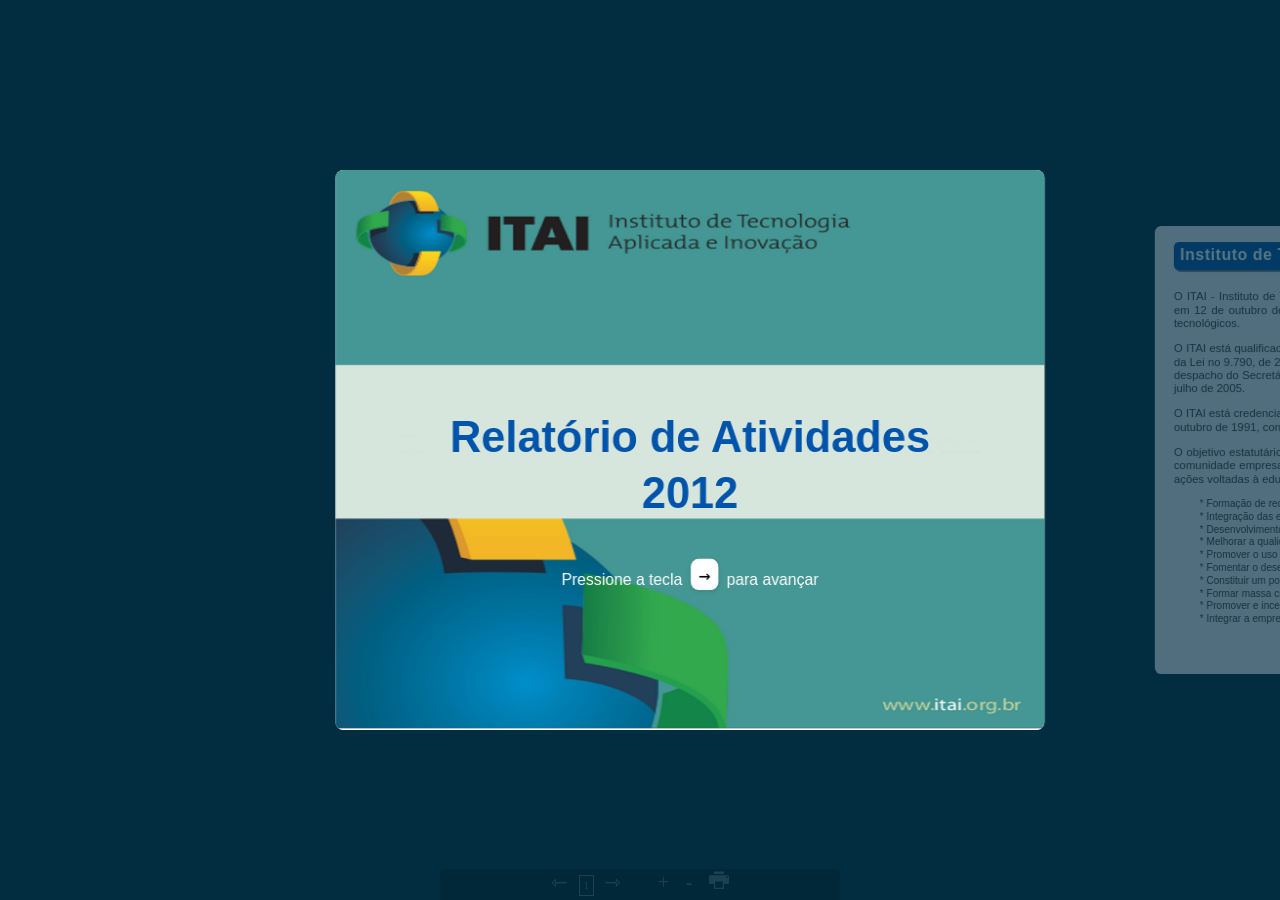
<file: public/index.html>
<!DOCTYPE html>
<!--
  Copyright 2011 Google Inc.

  Licensed under the Apache License, Version 2.0 (the "License");
  you may not use this file except in compliance with the License.
  You may obtain a copy of the License at

     http://www.apache.org/licenses/LICENSE-2.0

  Unless required by applicable law or agreed to in writing, software
  distributed under the License is distributed on an "AS IS" BASIS,
  WITHOUT WARRANTIES OR CONDITIONS OF ANY KIND, either express or implied.
  See the License for the specific language governing permissions and
  limitations under the License.

  Original slides: Marcin Wichary (mwichary@google.com)
  Modifications: Chrome DevRel Team (chrome-devrel@googlegroups.com)
                 Alex Russell (slightlyoff@chromium.org)
                 Brad Neuberg
  Modifications_2: Régis Eduardo (regiseduardogregol@gmail.com)
-->
<html>
  <head>
    <meta charset="utf-8" />
    
    <title>Relatório de Atividades ITAI|2012</title>

    <link rel="shortcut icon" href="favicon.ico" type="image/x-icon" />

    <link href="src/fonts/fontgoogle.css" rel="stylesheet" type="text/css" />
    
    <link id="prettify-link" href="src/prettify/prettify.css" rel="stylesheet" />
    
    <link href="css/moon.css" class="theme" rel="stylesheet" />
    <link href="css/common.css" rel="stylesheet" media="screen" />

    <script type="text/javascript">
        function zoomMais(){
          if(document.getElementsByTagName("body")[0].className == 'three-d')
            document.getElementsByTagName("body")[0].className = ''
        }
        function zoomMenos(){
          if(document.getElementsByTagName("body")[0].className == '')
            document.getElementsByTagName("body")[0].className = 'three-d'
        }

        function imprimir(){
          document.getElementById('layout_impressao').contentWindow.print();
        }
    </script>
  </head>
  <body class="three-d">
    <nav id="helpers">
      <button title="Voltar Slide" id="nav-prev" class="nav-prev">⇽</button> 
      <button title="" id="slide-no">5</button> 
      <button title="Próximo Slide" id="nav-next" class="nav-next">⇾</button>
      <button title="Zoom +" id="zoom" onclick="zoomMais();">+</button>
      <button title="Zoom -" id="zoom" onclick="zoomMenos();">-</button>
      <button title="Imprimir" id="print" class="icon-print" onclick="imprimir();">&#xe000;</button>
    </nav>
    <div id="imprime" >
    <div class="presentation">
      <div id="presentation-counter">Carregando...</div>
      <div id="slides" class="slides">
        <div class="slide" id="landing-slide">
          <style>
            #landing-slide h2 {
              color: #0054AB;
              font-size: 55px;
            }
            #landing-slide h3{margin-top: 1px;font-size: 55px; color: #0054AB;}
            #landing-slide p{color: #fff; text-align: center !important;}
          </style>
          <section class="middle">
            <hgroup>
              <h2>
                  Relatório de Atividades
              </h2>
              <h3>
                  2012
              </h3>
            <hgroup>
            <p>Pressione a tecla <span id="left-init-key" class="key">&rarr;</span> para avançar</p>
          </section>
        </div>

        <div class="slide" id="timeline-slide">
          <header>Instituto de Tecnologia Aplicada e Inovação - ITAI</header>
          <section>
            <style>
              #timeline-slide header{letter-spacing: 1px !important; box-shadow: 3px 3px 1px #888888; border-radius: 8px; width: 900px;padding: 5px 0 10px 10px;}
              #timeline-slide p{font-size: 18px; margin-top: 1px;text-align: justify;}
              #timeline-slide li{padding: 1px;}
            </style>
            <p>
              O ITAI - Instituto de Tecnologia Aplicada e Inovação é uma associação civil, sem fins lucrativos, criado em 12 de outubro de 1996, por entidades de iniciativa privada, setor público, universidades e centros tecnológicos.
            </p>
            <p>
              O ITAI está qualificado como OSCIP – Organização da Sociedade Civil de Interesse Público, nos termos da Lei no 9.790, de 23 de março de 1999, e consta do Processo MJ nº 08001.003813/2005-76, conforme despacho do Secretário Nacional de Justiça, de 22 de julho de 2005, publicado no Diário Oficial de 28 de julho de 2005.
            </p>
            <p>
              O ITAI está credenciado, pelo Ministério de Ciência e Tecnologia na Lei de Informática nº 8.248, de 23 de outubro de 1991, conforme Resolução CATI no 55 de 23 de novembro de 2007.
            </p>
            <p>
              O objetivo estatutário do ITAI é a integração dos principais agentes do desenvolvimento – setor público, comunidade empresarial e instituições de ensino e pesquisa, visando a evolução tecnológica através de ações voltadas à educação, à cultura e ao desenvolvimento socioeconômico, que buscam:
            </p>
            <ul>
              <li>* Formação de recursos humanos especializados;</li>
              <li>* Integração das entidades de ensino e pesquisa;</li>
              <li>* Desenvolvimento de produtos inovadores com padrões de qualidade internacional;</li>
              <li>* Melhorar a qualidade, a produtividade e a competitividade de sistemas;</li>
              <li>* Promover o uso de tecnologias atualizadas;</li>
              <li>* Fomentar o desenvolvimento de projetos cooperativos;</li>
              <li>* Constituir um polo especializado de serviços;</li>
              <li>* Formar massa crítica altamente especializada;</li>
              <li>* Promover e incentivar a criação de novas empresas;</li>
              <li>* Integrar a empresa e a escola.</li>
            </ul>
          </section>
        </div>

        <div class="slide" id="timeline-slide-1">
          <header>Instituto de Tecnologia Aplicada e Inovação - ITAI</header>
          <section>
            <style>
               #timeline-slide-1 header{letter-spacing: 1px !important; box-shadow: 3px 3px 1px #888888; border-radius: 8px; width: 900px;padding: 5px 0 10px 10px;}
              #timeline-slide-1 p{font-size: 18px; margin-top: 1px;text-align: justify;}
              #timeline-slide-1 li{padding: 3px;}
            </style>
            <h3>MISSÃO</h3>
            <p>
              Contribuir para o desenvolvimento sustentável da região trinacional, mediante o fomento à ciência, tecnologia, inovação e formação de recursos humanos, com qualidade e responsabilidade socioambiental.
            </p>
            <h3>VISÃO</h3>
            <p>
              Ser reconhecido como entidade de referência na região trinacional para o desenvolvimento científico, tecnológico e inovação.
            </p>
            <h3>POLÍTICA DA QUALIDADE</h3>
            <p>
              Prover soluções inovadores, eficientes e eficazes, promovendo a melhoria contínua e a responsabilidade socioambiental.
            </p>
          </section>
        </div>

        <div class="slide" id="timeline-slide-2">
          <header>NÚCLEO SIMULAÇÃO DE SISTEMAS ELÉTRICOS DE POTÊNCIA</header>
          <section>
            <style>
              #timeline-slide-2 header{background-color: #f3b825 !important; font-size: 25px !important; letter-spacing: 1px !important;box-shadow: 3px 3px 1px #888888; border-radius: 8px; width: 900px;padding: 5px 0 10px 10px;}
              #timeline-slide-2 h3 {margin-top: 1px;}
            </style>
            <h3>
              Laboratório de Automação e Simulação de Sistemas Elétricos (LASSE)
            </h3>
            <p>
              O objetivo do Laboratório de Automação e Simulação de Sistemas Elétricos (LASSE) é o atendimento com qualidade das demandas provenientes da Itaipu Binacional e do setor elétrico em geral, através do desenvolvimento de ações e atividades vinculadas à:
            </p>
            <ul>
              <li>* Pesquisas;</li>
              <li>* Cursos e Treinamentos;</li>
              <li>* Modelagem e Simulação de Sistemas Elétricos de Potência;</li>
              <li>* Testes de Equipamentos e Sistemas.</li>
            </ul>
            <p>
              Com vistas à estruturação dos procedimentos para execução de Serviços Técnicos e Tecnológicos (STT), o Laboratório no ano de 2012 executou  35 STTs, sendo 29 demandados pela Itaipu Binacional e Fundação PTI e 06 demandados por empresas do setor elétrico, tais como clientes ABB, Schneider, Alston e Ecil.
            </p>
            <p>
              Atualmente o laboratório possui como  objetivo à sua consolidação na prestação de Serviços Técnicos e Tecnológicos e, também, a participação em projetos de Pesquisa & Desenvolvimento.
            </p>
          </section>
        </div>

        <div class="slide" id="timeline-slide-3">
         <header>NÚCLEO SIMULAÇÃO DE SISTEMAS ELÉTRICOS DE POTÊNCIA</header>
          <style>
              #timeline-slide-3 header{background-color: #f3b825 !important; font-size: 25px !important; letter-spacing: 1px !important; box-shadow: 3px 3px 1px #888888; border-radius: 8px; width: 900px;padding: 5px 0 10px 10px;}
              #timeline-slide-3 li{font-size: 18px !important;}
          </style>
          <section>
            <p>
              O contrato atual mantém as condições de utilização do LASSE em 60% do tempo reservado para a Itaipu Binacional e Fundação PTI e 40% do tempo para clientes de mercado externo, porém o custeio do laboratório se reduz proporcionalmente a demanda de utilização, com previsão de no final de 2015 esteja de acordo com a utilização por parte da FPTI e IB.
            </p>
            <h3>Resultados que merecem destaque em 2012:</h3>
            <ul>
              <li>
                * Revisão dos procedimentos e do custo dos serviços do Laboratório praticados com o mercado externo, modificando os orçamentos com uma estratégia mais agressiva de competição, resultando em maior número de contratação de serviços externos, dentro da modalidade 40% do contrato;
              </li>
              <li>* Índice de satisfação dos clientes externos acima de 90%;</li>
              <li>* Contatos com as principais empresas do setor: ABB, Siemens, Alston, Areva para a realização de orçamentos;</li>
              <li>
                * Perspectiva de continuidade de contratação junto a Fundação PTI até 2016, reduzindo o custeio da equipe ano a ano, visando a sustentabilidade do LASSE;
              </li>
              <li>
                * Prospecção de projetos de Pesquisa & Desenvolvimento por meio da Chamada nº 14 da Aneel junto às concessionárias de energia, com perspectiva de ampliação de equipamentos e equipe se houver aprovação dos projetos (atualmente em fase de análise pela Aneel e concessionárias).
              </li>
            </ul>
          </section>
        </div>

        <div class="slide" id="timeline-slide-4">
          <header>NÚCLEO SIMULAÇÃO DE SISTEMAS ELÉTRICOS DE POTÊNCIA</header>
          <section>
            <style>
              #timeline-slide-4 header{background-color: #f3b825 !important; font-size: 25px !important; letter-spacing: 1px !important; box-shadow: 3px 3px 1px #888888; border-radius: 8px; width: 900px;padding: 5px 0 10px 10px;}
              #timeline-slide-4 li{padding: 4px; font-size: 17px !important;}
            </style>
            <h3>Publicação de Artigos e Participação de Eventos:</h3>
            <ul>
              <li>
                * Ensaio de Modelo Utilizando Simulador RTDS para Validação dos Ajustes das Proteções das LIs 500Kv, Entre a Usina Hidrelétrica de Itaipu e a Subestação Foz do Iguaçu, devido a alteração de configuração na Subestação de Foz do Iguaçu:
                  <ul>
                      <li>– XII SEPOPE – Simpósio de Especialistas em Planejamento da Operação e Expansão Elétrica, realizado no Rio De Janeiro – RJ (maio/12), apresentação de artigo;</li>
                      <li>– IV SBSE – Simpósio Brasileiro de Sistemas Elétricos, realizado Em Goiânia – GO (maio/12), apresentação de pôster.</li>
                  </ul>
              </li>
              <li>
                * Desenvolvimento de uma metodologia para execução de ensaios de modelos computacionais de Sistemas de Controle e Proteção Associados a Sistemas Elétricos de Potência a Partir de uma Plataforma de Simulação em Tempo Real – RTDS:
                <ul>
                    <li>– 2º SEMAI – Seminário de Inovação de Itaipu, realizado em Foz do Iguaçu (outubro/12), exposição de pôster.</li>
                </ul>
              </li>
              <li>
               * Experiência obtida durante a validação do Sistema de Proteção do Autotransformador e Transformador Regulador T5/R5 do Sistema de Energia de Itaipu 50Hz por meio da utilização de uma ferramenta de Simulação Digital em Tempo Real:
                  <ul>
                      <li>– XIII Conferência Doble no Brasil, realizada em Foz do Iguaçu (novembro/2012), apresentação de artigo.</li>
                  </ul>
              </li>
              <li>
                * Definição e validação dos ajustes das proteções das linhas LI IPU 60Hz FI, considerando o barramento de 500Kv na SE Foz do Iguaçu:
                <ul>
                    <li>
                      – SNPTEE 2013 – Seminário Nacional de Produção e Transmissão de Energia Elétrica, submissão de artigo em parceria com a Itaipu.
                    </li>
                </ul>
              </li>
            </ul>
          </section>
        </div>

        <div class="slide" id="timeline-slide-5">
          <header>NÚCLEO SIMULAÇÃO DE SISTEMAS ELÉTRICOS DE POTÊNCIA</header>
          <section>
            <style>
              #timeline-slide-5 header{background-color: #f3b825 !important; font-size: 25px !important; letter-spacing: 1px !important; box-shadow: 3px 3px 1px #888888; border-radius: 8px; width: 900px;padding: 5px 0 10px 10px;}
              #timeline-slide-5 li{font-size: 18px !important;}
              #timeline-slide-5 h3 {margin-top: 1px;}
            </style>
            <h3>
              Projetos Desenvolvidos Pelos Bolsistas e Voluntários
            </h3>
            <ul>
              <li>
                * Implementação de cargas para estudos de transitórios eletromagnéticos – ênfase ATP e RSCAD/RTDS® – Pesquisador: Rodrigo Trigona.
              </li>
              <li>
                * Estudo, modelagem e ensaio em tempo real do relé de sobretensão BBC UT91 da subestação Itaipu 60Hz utilizando o simulador RTDS® – Pesquisador: Tiago Chiareli Costa.
              </li>
              <li>
                * Implementação computacional de sistemas HVDC nos softwares de simulação de sistemas elétricos RSCAD® – Pesquisadores: Guilherme Justino e Bruno Remor.
              </li>
            </ul>
          </section>
        </div>

        <div class="slide" id="timeline-slide-6">
          <header>NÚCLEO AUTOMAÇÃO INDUSTRIAL</header>
          <section>
            <style>
              #timeline-slide-6 header{background-color: #137c44 !important; font-size: 25px !important; letter-spacing: 1px !important; box-shadow: 3px 3px 1px #888888; border-radius: 8px; width: 900px;padding: 5px 0 10px 10px;}
              #timeline-slide-6 li{font-size: 18px !important;}
              #timeline-slide-6 h3 {margin-top: 1px;}
            </style>
            <h3>
              Metodologia GD
            </h3>
            <p>
              Este projeto foi viabilizado através do convênio tripartite sob o nº 4500018807, firmado entre Itaipu Binacional, Fundação PTI e ITAI, denominado “Ações de Pesquisa para a Conclusão da Metodologia Científica e Tecnológica da Geração Distribuída com Saneamento Ambiental”. O projeto trata primordialmente da continuidade do Projeto Geração Distribuída com Saneamento Ambiental – FINEP, finalizado em setembro/2011, com a finalidade de concluir o monitoramento dos dados de duas unidades de demonstração, por meio de visitas periódicas, permitindo a avaliação contínua do progresso dessa modalidade de geração de energia.
            </p>
            <p>As unidades de demonstração acompanhadas neste projeto foram:</p>
            <ul>
              <li>* Unidade Industrial de Aves – Medianeira/PR;</li>
              <li>* Unidade Granja Colombari – São Miguel do Iguaçu/PR.</li>
            </ul>
          </section>
        </div>

        <div class="slide" id="timeline-slide-7">
          <header>NÚCLEO AUTOMAÇÃO INDUSTRIAL</header>
          <section>
            <style>
              #timeline-slide-7 header{background-color: #137c44 !important; font-size: 25px !important; letter-spacing: 1px !important; box-shadow: 3px 3px 1px #888888; border-radius: 8px; width: 900px;padding: 5px 0 10px 10px;}
              #timeline-slide-7 h3 {margin-top: 1px;}
              #timeline-slide-7 p {font-size: 16px !important;}
              #timeline-slide-7 li {text-align: justify;font-size: 16px !important; padding: 4px !important;}
              @-moz-document url-prefix(){
                #timeline-slide-7 ul li {padding: 1px !important;}
                #timeline-slide-7 h3 {margin-top: -10px;}
                #timeline-slide-7 p{font-size: 15.8px !important;}
                
              }
            </style>
            <h3>Resultados obtidos em 2012:</h3>
            <ul>
              <li>
                * Tabulação e análise dos dados de operação das unidades de demonstração, UIA e UGC, onde são verificados parâmetros elétricos e ambientais, bem como a rotina de manutenção periódica;
              </li>
              <li>
                * Relatório técnico de acompanhamento das unidades de geração distribuída, sob a responsabilidade técnica dos engenheiros Danilo Sey Kitamura (ITAI) e Felipe Pinheiro da Silva (Bolsista FPTI);
              </li>
              <li>
                * Pesquisa de mercado e elaboração de especificação técnica de equipamentos para monitoramento remoto;
              </li>
              <li>
                * Elaboração de especificação técnica de equipamentos para o monitoramento, controle e proteção para o sistema de distribuição em baixa tensão, na presença de geradores distribuídos;
              </li>
              <li>
                * Especificação técnica do desenvolvimento de sistema de monitoramento de unidade de geração de biogás.
              </li>
            </ul>
            <h3>Resultados que merecem destaque:</h3>
            <ul>
              <li>
                * A “Especificação Técnica do Desenvolvimento de Sistema de Monitoramento de Unidade de Geração de Biogás” resultou em um pré-projeto, atualmente em negociação para sua execução junto a Itaipu Binacional e parceiros;
              </li>
              <li>
                * Prospecção de projetos de Pesquisa & Desenvolvimento relacionados ao tema GD e biogás por meio da Chamada nº 14 da Aneel junto às concessionárias de energia (atualmente em fase de análise pela Aneel e concessionárias), que ampliará a abordagem do tema no ITAI e também nas localidades onde os projetos serão implantados.
              </li>
              <li>
                * Desenvolvimento de um Infográfico com dados da Granja Colombari.
              </li>
            </ul>
            <h3>Participação em Eventos:</h3>
            <p>
              Rio+20 – Expo Brasil Sustentável, participação em stand, realizado em maio/2012 no Rio de Janeiro.
            </p>
            <p>Semana Nacional de Ciência e Tecnologia, participação em stand, realizado em outubro/12 em Brasília.</p>
          </section>
        </div>

        <div class="slide" id="timeline-slide-8">
          <header>NÚCLEO AUTOMAÇÃO INDUSTRIAL</header>
          <style>
              #timeline-slide-8 header{background-color: #137c44 !important; font-size: 25px !important; letter-spacing: 1px !important; box-shadow: 3px 3px 1px #888888; border-radius: 8px; width: 900px;padding: 5px 0 10px 10px;}
              #timeline-slide-8 h3 {margin-top: 1px;}
              #timeline-slide-8 li{font-size: 18px !important;}
          </style>
          <section>
            <h3>Baterias</h3>
            <p>
              O projeto foi viabilizado por meio do contrato nº 064/2012, com prazo de vigência de dez meses, nesse período foi realizada a prestação de serviços especializados em Operação Laboratorial, Domínio da Tecnologia e Sistematização do Conhecimento do Projeto BATNA, visando atendimento ao Convênio nº 01.11.0222.00 firmado entre FPTI, CEPEL e FINEP para execução do Projeto Absorção e Desenvolvimento de Baterias Avançadas (Sódio).
            </p>
            <h3>Resultados obtidos em 2012:</h3>
            <ul>
              <li>* Equipe alocada para assimilar o conhecimento da Battery Consult – Suíça;</li>
              <li>* Sistematização do conhecimento por meio da plataforma Cyn.in.</li>
            </ul>
            <h3>Publicação de Artigos e Participação de Eventos:</h3>
            <p>
              Rio+20 – Expo Brasil Sustentável, participação em stand, realizado em maio/2012 no Rio de Janeiro.
            </p>
          </section>
        </div>

        <div class="slide" id="timeline-slide-9">
          <header>NÚCLEO AUTOMAÇÃO INDUSTRIAL</header>
          <style type="text/css">
            #timeline-slide-9 header{background-color: #137c44 !important; letter-spacing: 1px !important; box-shadow: 3px 3px 1px #888888; border-radius: 8px; width: 900px;padding: 5px 0 10px 10px;}
            #timeline-slide-9 h3 {margin-top: 1px;}
          </style>
          <section>
          <h3>MFS - TR</h3>
            <p>
              O projeto Medição Fasorial Sincronizada em Tempo Real foi iniciado em setembro/12 regido pelo contrato nº 174/2012. Possui o objetivo de desenvolver aplicações para utilização da medição fasorial sincronizada com a utilização do ambiente Plant Information, possibilitando o monitoramento dinâmico dos sistemas de energia elétrica com relação a estabilidade transitória em tempo real.
            </p>
            <h3>Resultados obtidos em 2012:</h3>
            <ul>
              <li>
                * Especificação técnica dos cartões GTNET-PMU e GTSYNC, utilizados no RTDS para sincronismo com o RPMF e o PI, cujo processo de compra está sob responsabilidade da Fundação PTI;
              </li>
              <li>
                * Realização de simulações no RTDS dos sistemas da Itaipu Binacional – setor de 60Hz – e fornecimento de sinais ao RPMF para uso nas aplicações a serem desenvolvidas.
              </li>
            </ul>
            <h3>Resultados esperados com o projeto:</h3>
            <ul>
              <li>
                * Plataforma de desenvolvimento e validação de aplicações utilizando medição fasorial (RTDS + RPMF/GTNET-PMU + OpenPDC + PI);
              </li>
              <li>
                * Avaliação comparativa do desempenho do RPMF com relação ao cálculo e difusão de fasores com o RTDS/GTNET-PMU;
              </li>
              <li>
                * Contribuição para uma dissertação de mestrado desenvolvida por um empregado da Itaipu Binacional, através da disponibilização das informações geradas pelo RTDS e utilizadas pelas aplicações no PI.
              </li>
            </ul>
          </section>
        </div>

        <div class="slide" id="timeline-slide-10">          
          <header>NÚCLEO AUTOMAÇÃO INDUSTRIAL</header>
          <style type="text/css">
            #timeline-slide-10 header{background-color: #137c44 !important; letter-spacing: 1px !important; box-shadow: 3px 3px 1px #888888; border-radius: 8px; width: 900px;padding: 5px 0 10px 10px;}
              #timeline-slide-10 h3 {margin-top: 1px;}
              #timeline-slide-10 li {padding: 5px;}
              @-moz-document url-prefix(){
                            #timeline-slide-10 li {
                                  padding: 4px;
                            }
              }
          </style>
          <section>
            <h3>SRM</h3>
            <p>
              O projeto Sistema de Relatórios da Manutenção iniciou-se em outubro/2012, com a assinatura do contrato nº 187/2012 e prazo de execução de vinte e quatro meses. Possui o objetivo de desenvolver um sistema de análise de dados da manutenção com capacidade de realizar o monitoramento e armazenamento das informações geradas pelas operações realizadas pelo disjuntores da subestação isolada a gás. O SRM é composto por três sistemas:
            </p>
            <ul>
              <li>* SMD – Sistema de Monitoramento de Disjuntores;</li>
              <li>* PMD – Monitoramento de Descargas Parciais;</li>
              <li>* SRM – Sistema de Relatórios da Manutenção.</li>
            </ul>
            <h3>Resultados obtidos em 2012:</h3>
            <ul>
              <li>
                * Desenvolvimento do módulo de visualização gráfica dos eventos relacionados aos CBS.
              </li>
            </ul>
            <h3>Resultados esperados com o projeto:</h3>
            <ul>
              <li>
                * Conclusão do desenvolvimento do SMD;
              </li>
              <li>
                * Disponibilização das informações do PMD para o SRM;
              </li>
              <li>
                * Disponibilização das informações geradas pelo SMD e PMD no PI;
              </li>
              <li>
                * Geração eletrônica de relatórios da manutenção, com as informações padronizadas dos sistemas SMD e PMD;
              </li>
              <li>
                * Capacitação dos funcionários da Itaipu Binacional nos sistemas desenvolvidos no projeto.
              </li>
            </ul>
          </section>
        </div>

        <div class="slide" id="timeline-slide-11">
          <header>NÚCLEO AUTOMAÇÃO INDUSTRIAL</header>
            <style type="text/css">
              #timeline-slide-11 header{background-color: #137c44 !important; letter-spacing: 1px !important; box-shadow: 3px 3px 1px #888888; border-radius: 8px; width: 900px;padding: 5px 0 10px 10px;}
              #timeline-slide-11 h3 {margin-top: 1px;}
              #timeline-slide-11 p {font-size: 17px;}
              @-moz-document url-prefix(){
                            #timeline-slide-11 p {
                                  font-size: 16px !important;
                            }
              }
            </style>
          <section>
            <h3>RPMF</h3>
            <p>
              O Registrador de Perturbações e Medição Fasorial (RPMF) é um sistema de monitoramento de sinais elétricos, capaz de registrar eventos elétricos importantes de tal forma que se possa realizar a análise dos eventos ocorridos. Os dados do RPMF também podem ser utilizados em tempo real por aplicações voltadas para proteção, estabilidade, etc.
            </p>
            <h3>Resultados obtidos em 2012:</h3>
             <p>
              Em abril/2012 o ITAI concluiu o contrato nº 139/2011, que possuía como objetivo principal o desenvolvimento do Condicionamento de Sinais da Unidade de Medição e Registro (UMR-CS). Devido a novos requisitos identificados durante a inspeção do RPMF, não foi possível realizar o Teste de Aceitação em Fábrica (TAF), conforme previsto inicialmente e foi concluído sem a execução dessa meta.
            </p>
            <p>
              Tendo em vista a importância do projeto e sua visibilidade perante a Itaipu Binacional e Fundação PTI, o ITAI decidiu prosseguir com a execução do projeto sem ter estabelecido nova contratação com os clientes. A partir de maio/2012 foi realizada a readequação do painel elétrico e montagem de um novo rack para atendimento às normas da Itaipu Binacional, (NBR-60439), de acordo com as orientações identificadas durante a inspeção. O projeto continuará em 2013 com todos os esforços para realização do TAF e aprovação do RPMF.
            </p>
            <p>
              O projeto ganhou evidência na Itaipu Binacional durante a realização do II SEMAI – Seminário de Inovação realizado em outubro/2012 onde o RPMF ficou exposto e houve apresentação do projeto pelo Sr. Roger Daniel Ferreira.
            </p>
            <p>
               Esses esforços para continuidade do projeto culminaram em um novo contrato entre a Fundação PTI e o ITAI, iniciado em novembro/2012 e com prazo de vigência de seis meses, para o desenvolvimento de dois painéis idênticos ao RPMF (cabeça de série), assim, será possível transformar o RPMF em um produto.
            </p>
          </section>
        </div>


        <div class="slide" id="timeline-slide-12">
          <header>NÚCLEO AUTOMAÇÃO INDUSTRIAL</header>
            <style type="text/css">
              #timeline-slide-12 header{background-color: #137c44 !important; letter-spacing: 1px !important; box-shadow: 3px 3px 1px #888888; border-radius: 8px; width: 900px;padding: 5px 0 10px 10px;}
              #timeline-slide-12 h3{margin-top: 1px;}
              #timeline-slide-12 li{font-size: 17px;}
            </style>
          <section>
            <h3>Projetos Desenvolvidos pelos Bolsitas e Voluntários</h3>
            <ul>
              <li>
                * Desenvolvimento do novo Portal de Bolsas (levantamento dos requisitos, definição de arquitetura e estimativa de recursos) – Pesquisadores: Nelson Nunes e Gizeli Ribas;
              </li>
              <li>
                * Sistema Controle de Estoque <a href="http://estoque.itai.org.br/" title="Estoque">(http://estoque.itai.org.br)</a> – Pesquisador Andriel Nuernberg;
              </li>
              <li>
                * Desenvolvimento do Módulo de Comunicação com Watchdog – Pesquisador: Kenner Alan Kliemann;
              </li>
              <li>
                * Desenvolvimento de um Protótipo de Medição de Pressão – Pesquisador: Alan Neumann;
              </li>
              <li>
                * Desenvolvimento de um Protótipo de Medição de Temperatura – Pesquisador: João Victor Calvo Fracasso;
              </li>
              <li>
                * Desenvolvimento de um Protótipo de Medição de Umidade: Valéria Mendes dos Santos;
              </li>
              <li>
                * Desenvolvimento de um Protótipo de Envios de SampleValue – Pesquisadores: João Victor Calvo Fracasso, Alan Neumann e Valéria Mendes dos Santos;
              </li>
              <li>
                * Transdutor de Tensão Isolado Opticamente – Pesquisadores: Felipe Bachini Borniot e Maria Regina Kunzler;
              </li>
              <li>
                * Desenvolvimento de um Protótipo para a Disponibilização de Informações Ambientais – Pesquisador: Jhonny Marcos Acordi e Iuri Moreira Andrion;
              </li>
              <li>
                * Desenvolvimento de um Sistema de Monitoramento de Energia – Pesquisadora: Pamela Rugoni Belin.
              </li>
            </ul>
          </section>
        </div>

        <div class="slide" id="timeline-slide-13">
          <header>NÚCLEO DE EDUCAÇÃO CONTINUADA</header>
            <style type="text/css">
              #timeline-slide-13 header{letter-spacing: 1px !important; box-shadow: 3px 3px 1px #888888; border-radius: 8px; width: 900px;padding: 5px 0 10px 10px;}
            </style>
          <section>
            <p>
              O Núcleo de Educação continuada tem por objetivo promover ações voltadas a Capacitação Profissional com qualidade, nas área de Tecnologia da Informação e Comunicação, Engenharia e Administração, buscando atender as necessidades da região através da qualificação de recursos humanos.
            </p>
            <h3>Resultados obtidos em 2012:</h3>
            <p>
              Foram promovidas duas capacitações internas aos colaboradores do ITAI:
            </p>
            <ul>
              <li>
                * Curso de Reciclagem e para Formação de Auditores Internos ISO 9001:2008, realizado no mês de agosto – foram certificados seis colaboradores;
              </li>
              <li>
                * Curso de  Segurança em Instalações e Serviços em Eletricidade, realizado entre os meses de agosto e setembro – foram certificados cinco colaboradores.
              </li>
            </ul>            
          </section>
        </div>

        <div class="slide" id="timeline-slide-14">
          <header>NÚCLEO DE EDUCAÇÃO CONTINUADA</header>
            <style type="text/css">
              #timeline-slide-14 header{letter-spacing: 1px !important; box-shadow: 3px 3px 1px #888888; border-radius: 8px; width: 900px;padding: 5px 0 10px 10px;}
              #timeline-slide-14 li{font-size: 18px;}
            </style>
          <section>
            <h3>Curso Pré-Vestibular Unioeste</h3>
            <p>
              Um dos principais projetos desenvolvido pelo núcleo de educação, o Curso Pré-Vestibular da Unioeste resultado de uma parceria entre Unioeste, PTI e ITAI é um esforço contínuo que visa preparar alunos da rede pública de ensino para o vestibular e ENEM.
            </p>
            <h3>Resultados em 2012:</h3>
            <ul>
              <li>* Atendimento: 141 alunos;</li>
              <li>* Monitores bolsistas: 28;</li>
              <li>* Monitores Voluntários: 20;</li>
              <li>* Equipe gestora do projeto: 3 (Auxiliar Administrativa, Auxiliar Pedagógica e Gerente Administrativa Financeiro);</li>
              <li>* Aprovados no Vestibular Unioeste: 22 alunos.</li>
            </ul>
          </section>
        </div>
        
         <div class="slide" id="timeline-slide-15">
          <header>PORTAL DE ESTÁGIOS</header>
            <style>
              #timeline-slide-15 header{background-color: #dbad29 !important; letter-spacing: 1px !important; box-shadow: 3px 3px 1px #888888; border-radius: 8px; width: 900px;padding: 5px 0 10px 10px;}
              #timeline-slide-15 p{margin-top: 1px;}
              #timeline-slide-15 li{padding: 3px;}
              @-moz-document url-prefix(){
                            #timeline-slide-15 ul li {
                                  margin-top: -1px !important;
                                  padding: 2px !important;
                            }
              }
            </style>
          <section>
            <p>
              O Portal de estágio tem por objetivo promover a inserção de estudantes no mercado de trabalho, através da intermediação de estágio entre Unidade Concedente e Instituição de Ensino.
            </p>
            <h3>Resultados obtidos em 2012:</h3>
            <p>
              Neste ano o Portal realizou 75 intermediações de estágio, possui parceria com 21 empresas e, atualmente, atende 44 estagiários em parceria com 6 empresas.
            </p>
            <p>
              O Portal apoia a gestão de bolsas de pesquisas da FPTI nas modalidades IC, ITI, ITE,  atualmente são 80 bolsistas de pesquisa. 
            </p>
            <h3>Principais atividades portal de estágios:</h3>
            <ul>
              <li>* Recrutamento de candidatos;</li>
              <li>* Conferir a  formação/experiência do supervisor com o curso do estagiário;</li>
              <li>* Verificar a coerência das atividades encaminhadas pelas empresas com o curso de formação do aluno;</li>
              <li>* Emissão de contratos, rescisões e renovações;</li>
              <li>* Confirmar o cumprimento do horário de estágio, conforme a lei;</li>
              <li>* Averiguar aplicação da lei nº 11.788/2008;</li>
              <li>* Conferir se as atividades desempenhadas pelo estagiário são as mesmas que foram acordadas inicialmente.</li>
              <li>* Relatório de acompanhamento para o estagiário e para Unidade Concedente;</li>
              <li>* Relatório de acompanhamento junto à Instituição de Ensino;</li>
              <li>* Pagamento dos estagiários.</li>
            </ul>
          </section>
        </div>

        <div class="slide" id="timeline-slide-16">
          <header>PORTAL DE ESTÁGIOS</header>
            <style type="text/css">
              #timeline-slide-16 header{background-color: #dbad29 !important; letter-spacing: 1px !important; box-shadow: 3px 3px 1px #888888; border-radius: 8px; width: 900px;padding: 5px 0 10px 10px;}
              #timeline-slide-16 h3{margin-top: 1px;}
            </style>
          <section>
            <h3>Principais atividades gestão de bolsas:</h3>
            <ul>
              <li>* Receber documentos e formulários para confecção do Termo de Concessão de Bolsa - TCB;</li>
              <li>* Conferir o preenchimento dos formulários mediante check list; </li>
              <li>* Averiguar as informações do TCB;</li>
              <li>* Entregar o Termo de Bolsa para ser assinado pelo Bolsista e Orientador;</li>
              <li>* Encaminhar para assinatura dos diretores da FPTI;</li>
              <li>* Arquivar as vias de TCB.</li>
            </ul>
            <h3>Desafios Portal de estágios:</h3>
            <ul>
              <li>* Consolidar o portal como agente de integração.</li>
              <li>* Desenvolvimento de novo sistema para informatização dos processos.</li>
            </ul>
            <h3>Desafios gestão de bolsas</h3>
            <ul>
              <li>* Definir em parceria com a FPTI um modelo de gestão compartilhado para o programa de bolsas. </li>             
            </ul>
          </section>
        </div>

        <div class="slide" id="timeline-slide-17">
          <header>AÇÕES INSTITUCIONAIS</header>
            <style type="text/css">
              #timeline-slide-17 header{letter-spacing: 1px !important; box-shadow: 3px 3px 1px #888888; border-radius: 8px; width: 900px;padding: 5px 0 10px 10px;}
              #timeline-slide-17 h3{margin-top: 1px;}
            </style>
          <section>
            <h3>Programa 5S</h3>
            <p>
              O programa implantado em 2007 no ITAI tem como objetivo promover uma melhora continua no ambiente de trabalho; prevenir acidentes; reduzir custos; eliminar desperdícios; desenvolver trabalho em equipe; melhorar as relações humanas, e a qualidade dos serviços oferecidos pelo instituto.
            </p>
            <h3>Apoio a Campanha da Gelatina promovida pelo Grupo Força Voluntária da IB</h3>
            <p>
              Dia 08 de Abril é o dia Mundial de combate ao Câncer,  o Grupo Solidário do Programa Reviver da Itaipu Binacional promove a Campanha da Gelatina para alimentação de pessoas que realizam tratamento contra o câncer e muitas vezes, sofrem dores na mucosa oral e digestiva ao ingerir alimentos sólidos.
            </p>
            <p>
              No ano de 2012 os colaboradores do ITAI arrecadaram, na área do PTI 120kg de gelatinas, que foram distribuídas pelo Grupo a cinco instituições que apoiam o tratamento das pessoas portadoras de câncer.
            </p>
            <h3>Workshop ITAI</h3>
            <p>
              Para comemorar os 16 anos de ITAI, foi realizado o Workshop de integração para apresentar os principais projetos desenvolvidos, resultados e perspectivas para os colaboradores, bolsistas e estagiários que através de apresentações demonstraram um pouco dos trabalhos aos quais estão envolvidos, possibilitando que todos conheçam de forma geral o que está sendo desenvolvido.
            </p>
          </section>
        </div>

        <div class="slide" id="timeline-slide-18">
          <header>AÇÕES INSTITUCIONAIS</header>
            <style type="text/css">
              #timeline-slide-18 header{letter-spacing: 1px !important; box-shadow: 3px 3px 1px #888888; border-radius: 8px; width: 900px;padding: 5px 0 10px 10px;}
              #timeline-slide-18 h3{margin-top: 1px;}
            </style>
          <section>
            <h3>Campanha Natal das Cataratas</h3>
            <p>
              Pelo 3° ano o ITAI através da parceria com Itaipu Binacional, Parque Tecnológico Itaipu, Exército Brasileiro e demais entidade da campanha, realizaram uma ação solidária integrada a Campanha Natal das Cataratas nos bairros carentes de Foz do Iguaçu, através da distribuição de brinquedos a mais de 40 mil crianças foram contempladas com brinquedos doados pela Receita Federal.
            </p>
            <h3>Ação Social 2012 - Lar dos Velhinhos</h3>
            <p>
              No mês de dezembro/12 os colaboradores do ITAI promoveram uma ação social na Entidade Lar dos Velhinhos que atende a 60 idosos, uma tarde especial, com lanche, moda de viola, dança e doação de produtos de higiene arrecadados pelos colaboradores.
            </p>
            <h3>Descarte Consciente</h3>
            <p>
              Em julho de 2012 foram doados equipamentos e componentes de informática, sem utilidade para o Instituto, aos seguintes beneficiados: Unioeste Foz, UTFPR Medianeira, Colégio Estadual Ulisses Guimarães e o Instituto Katana.
            </p>
          </section>
        </div>


        <div class="slide" id="timeline-slide-end">
          <section class="end">
            <style type="text/css">
              #timeline-slide-end p{color: #fff;text-align: center;padding: 1px;font-size: 18px !important;}
              #timeline-slide-end .first{margin-top: 20%;}
            </style>
              <p class="first">(45) 3576-7113</p>
              <p>
                <a href="http://itai.org.br/" title="Endereço Eletrônico do ITAI" target="_blank">www.itai.org.br</a> 
                | <a href="mailto:itai@itai.org.br" title="Clique para enviar um e-mail ao ITAI">itai@itai.org.br</a>
              </p>
              <p>Av. Tancredo Neves, 6.731 - PTI - Parque Tecnológico Itaipu</p>
              <p>Caixa Postal: 2012 - CEP: 85867-970 - Foz do Iguaçu - Paraná</p>
          </section>
        </div>

      </div> 
    </div>
  </div>

  <iframe src="relatorio_atividades_itai.pdf" id="layout_impressao"></iframe>
    <!--[if lt IE 9]>
    <script 
      src="http://ajax.googleapis.com/ajax/libs/chrome-frame/1/CFInstall.min.js">
    </script>
    <script>CFInstall.check({ mode: "overlay" });</script>
    <![endif]-->

    <script src="js/utils.js"></script> 
  </body>
</html>
</file>
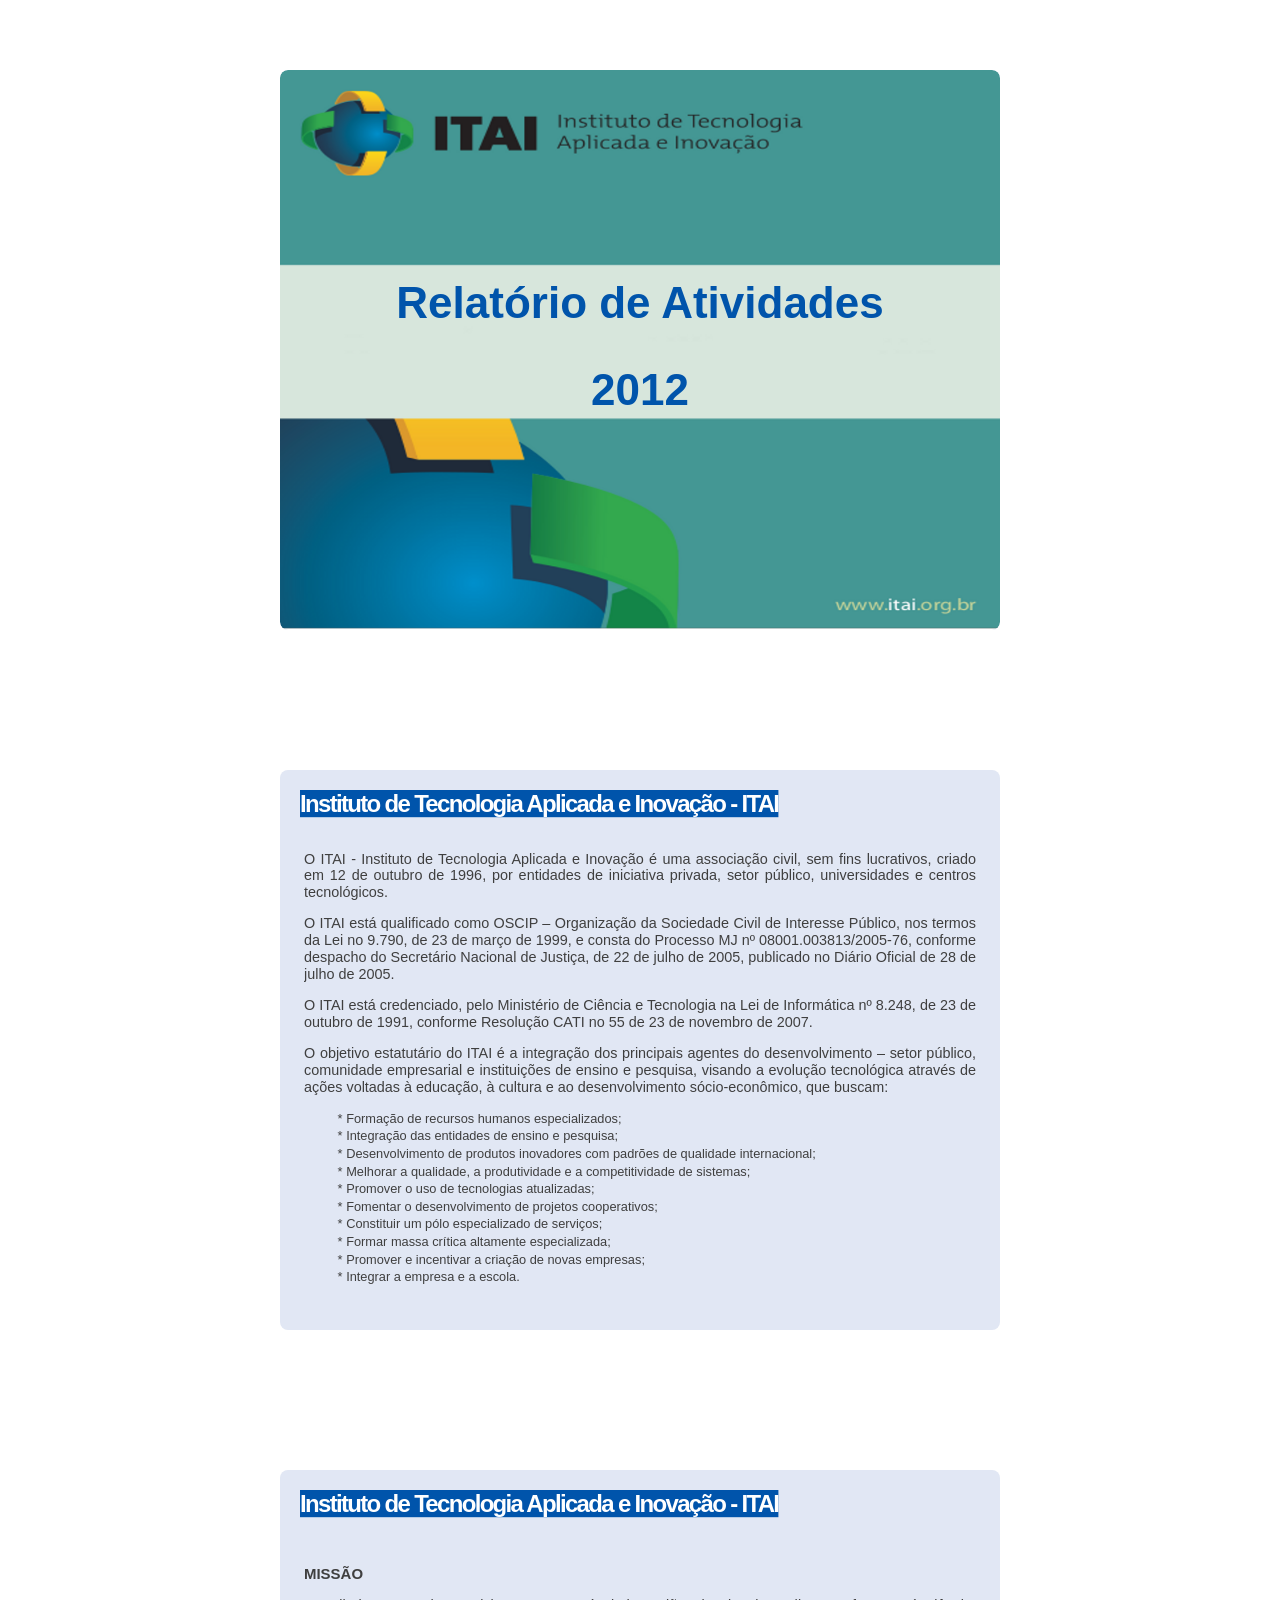
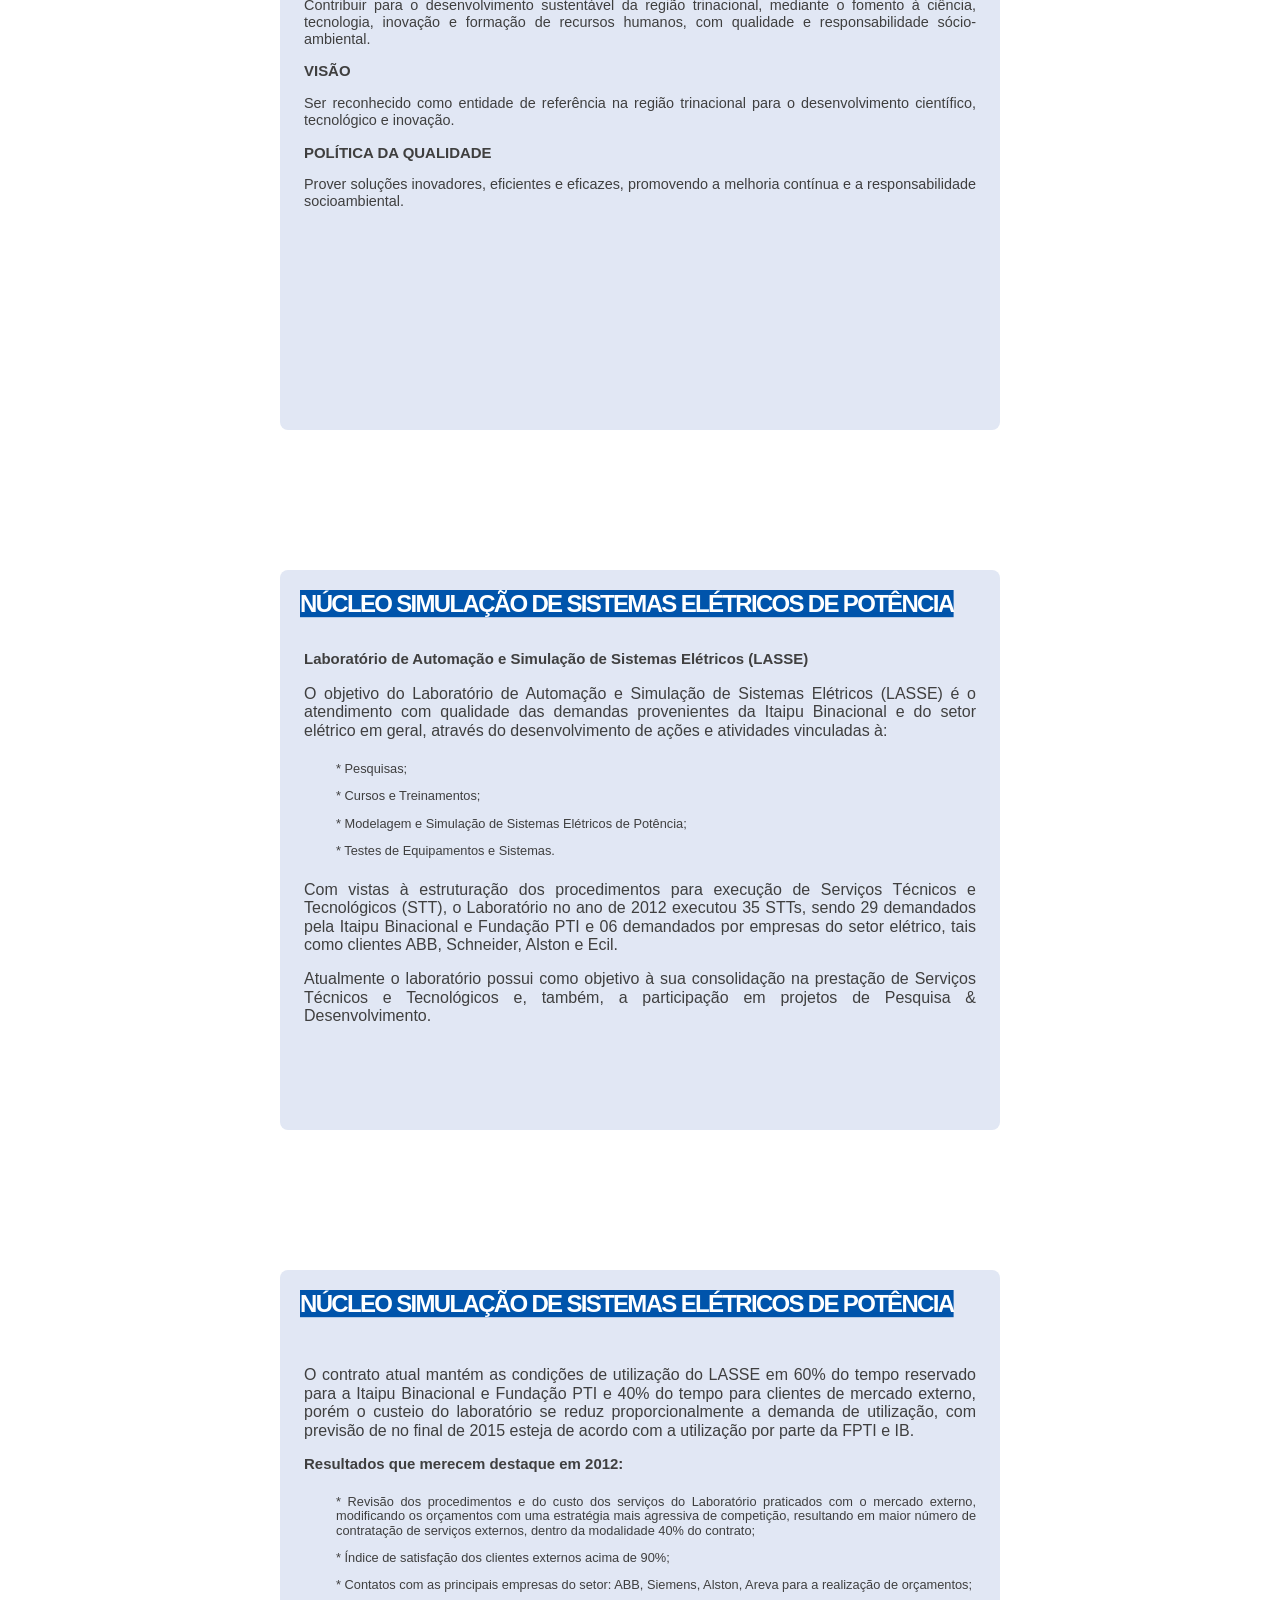
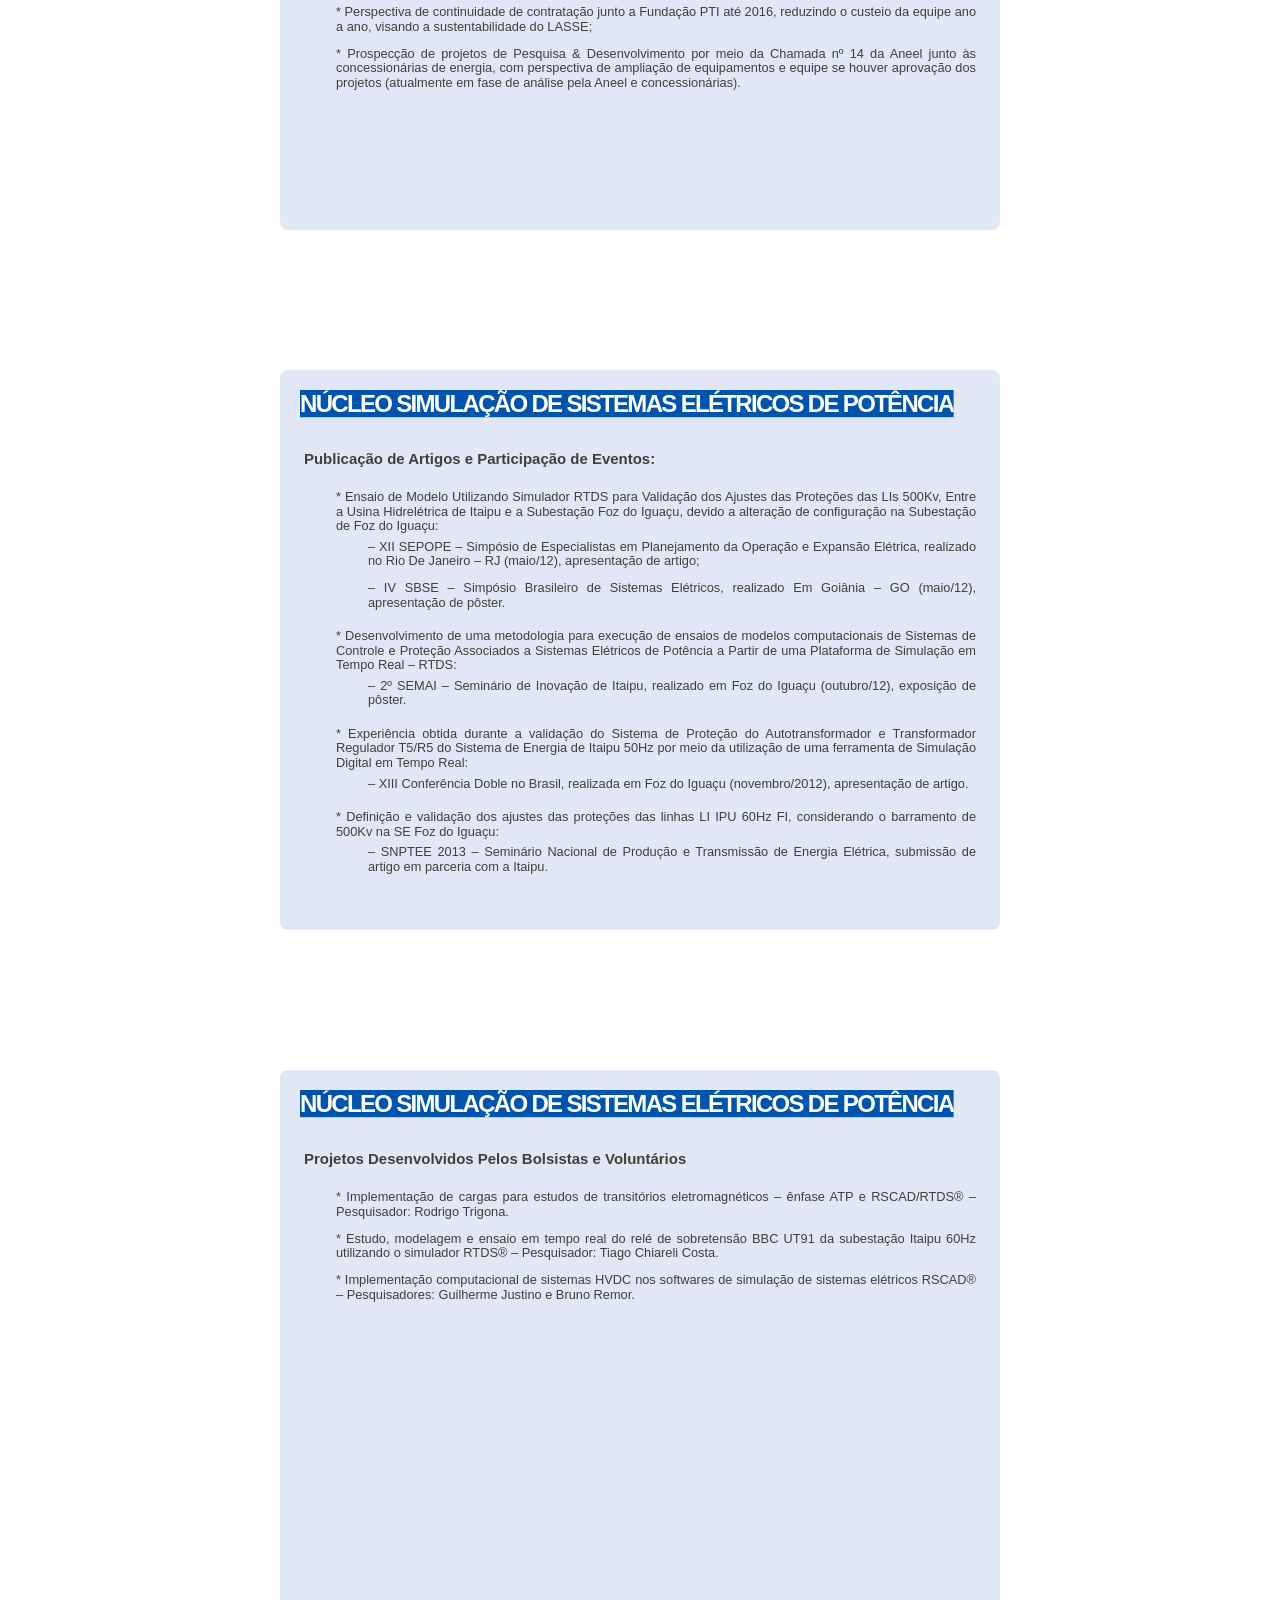
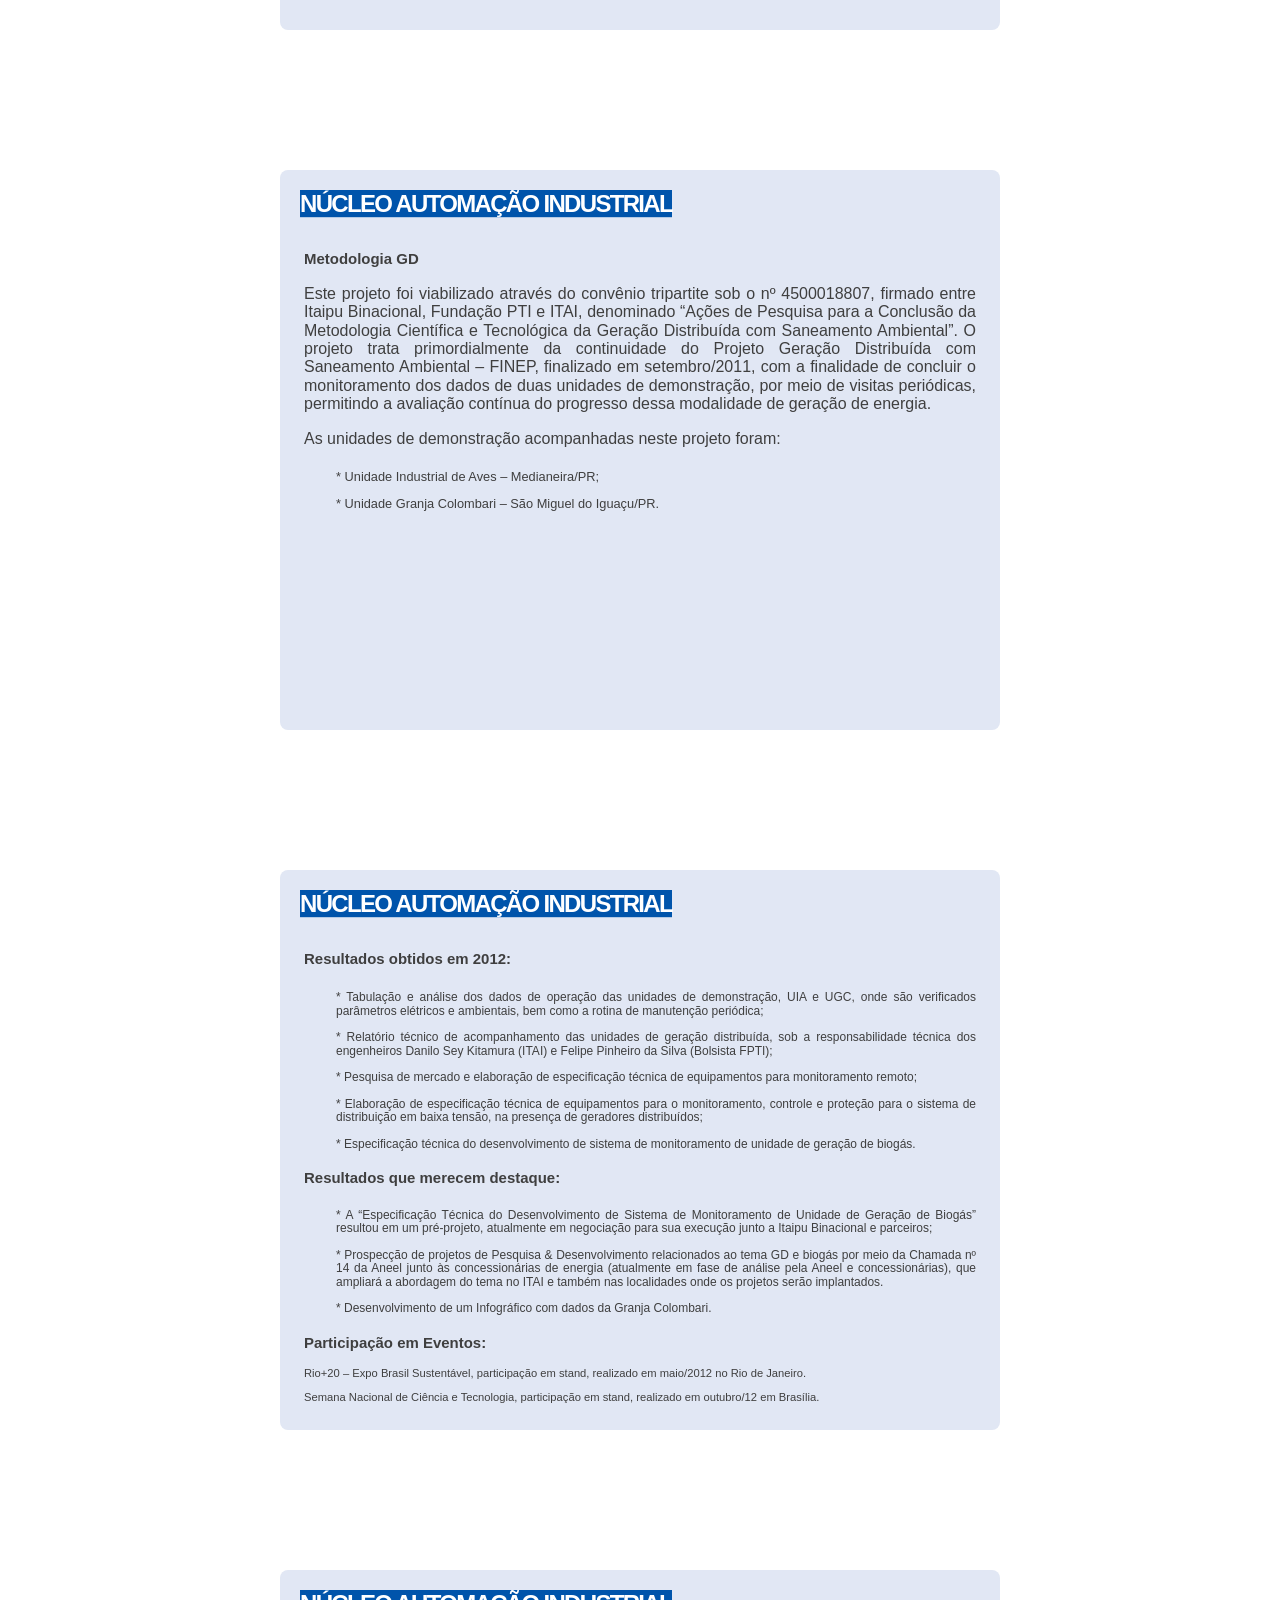
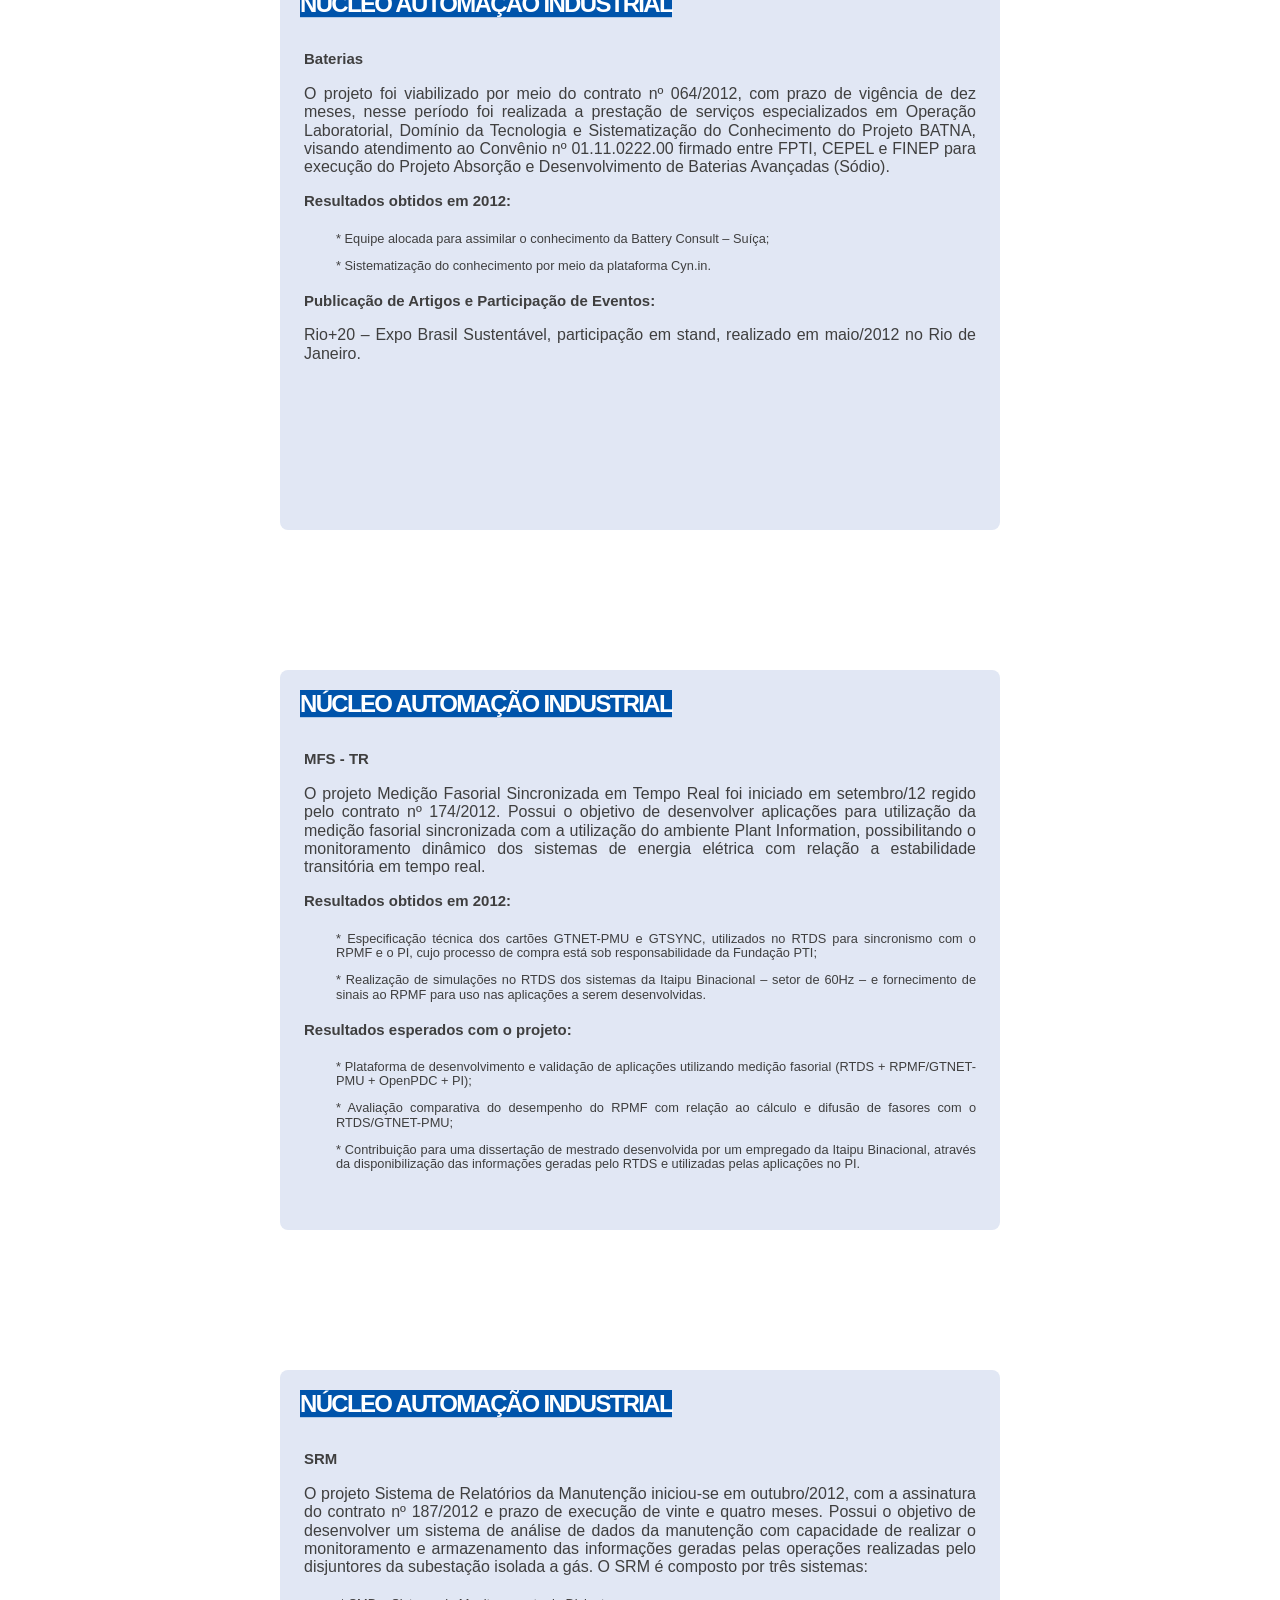
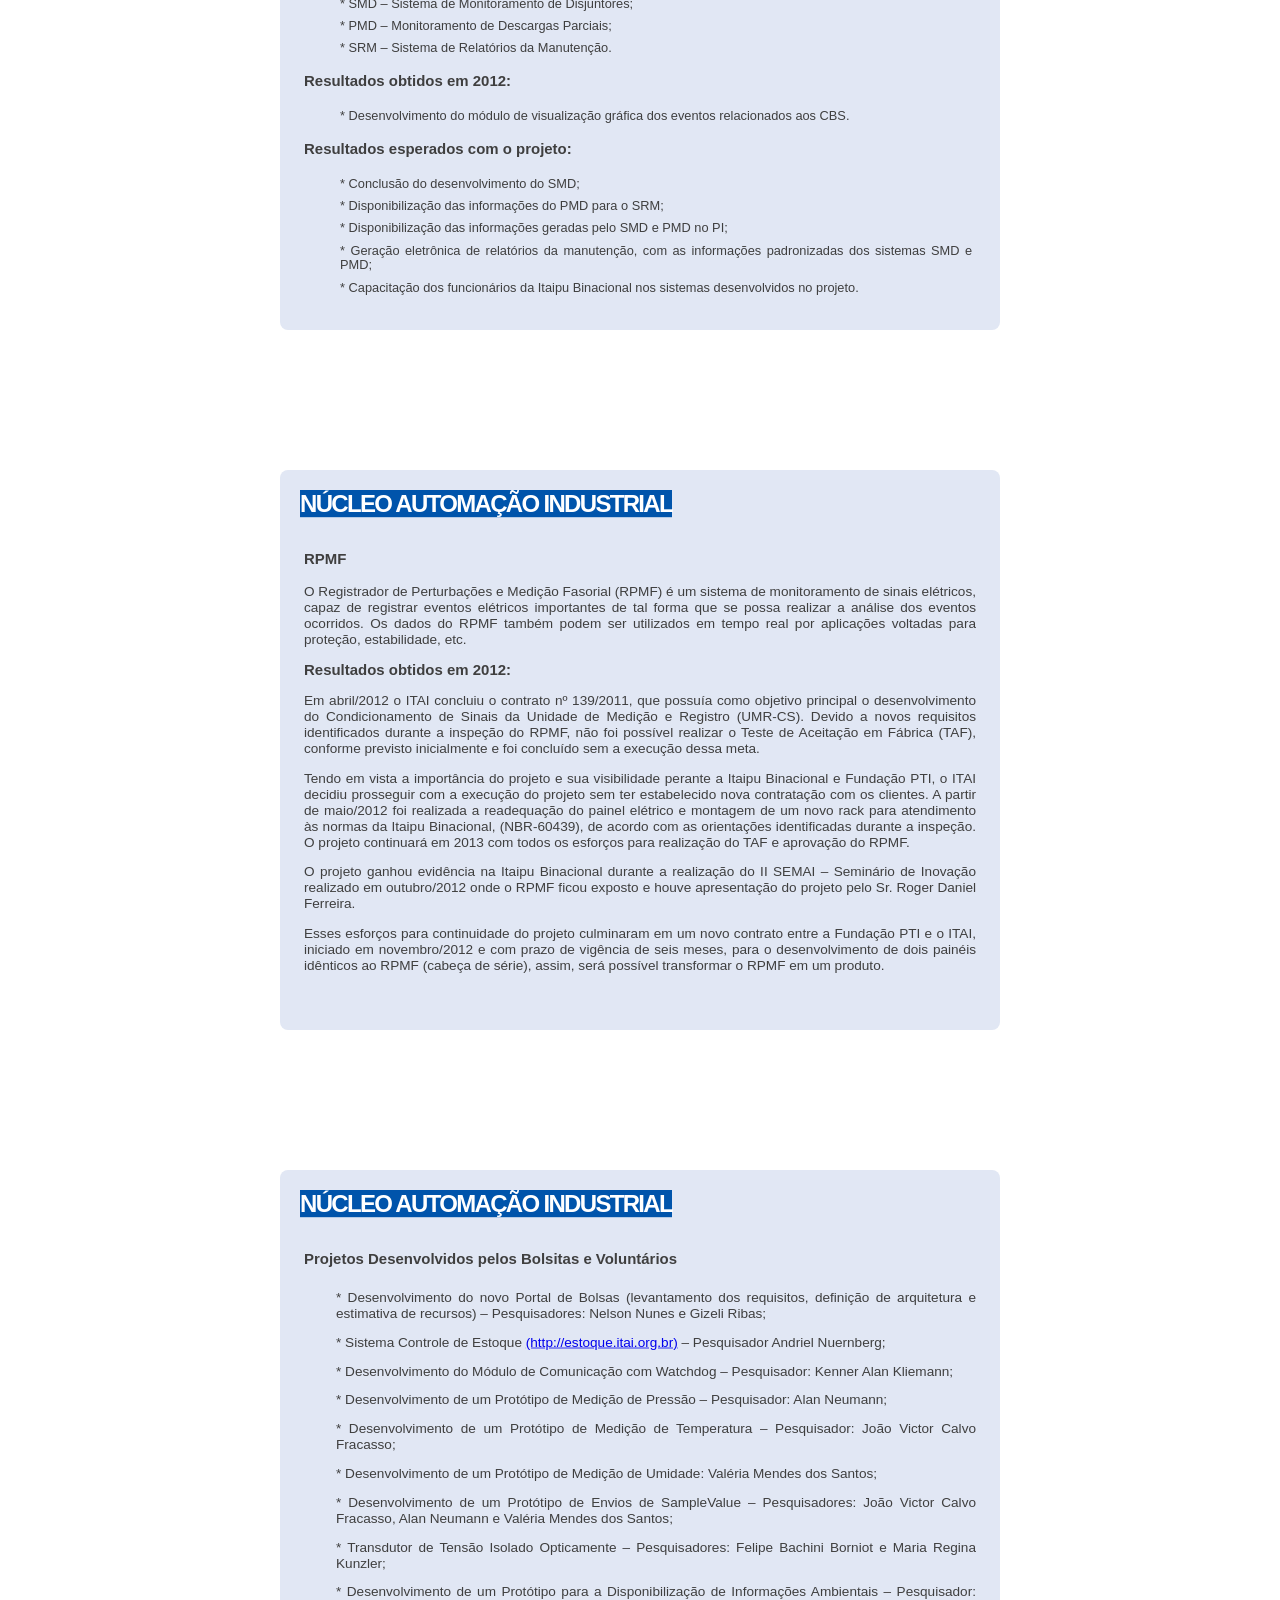
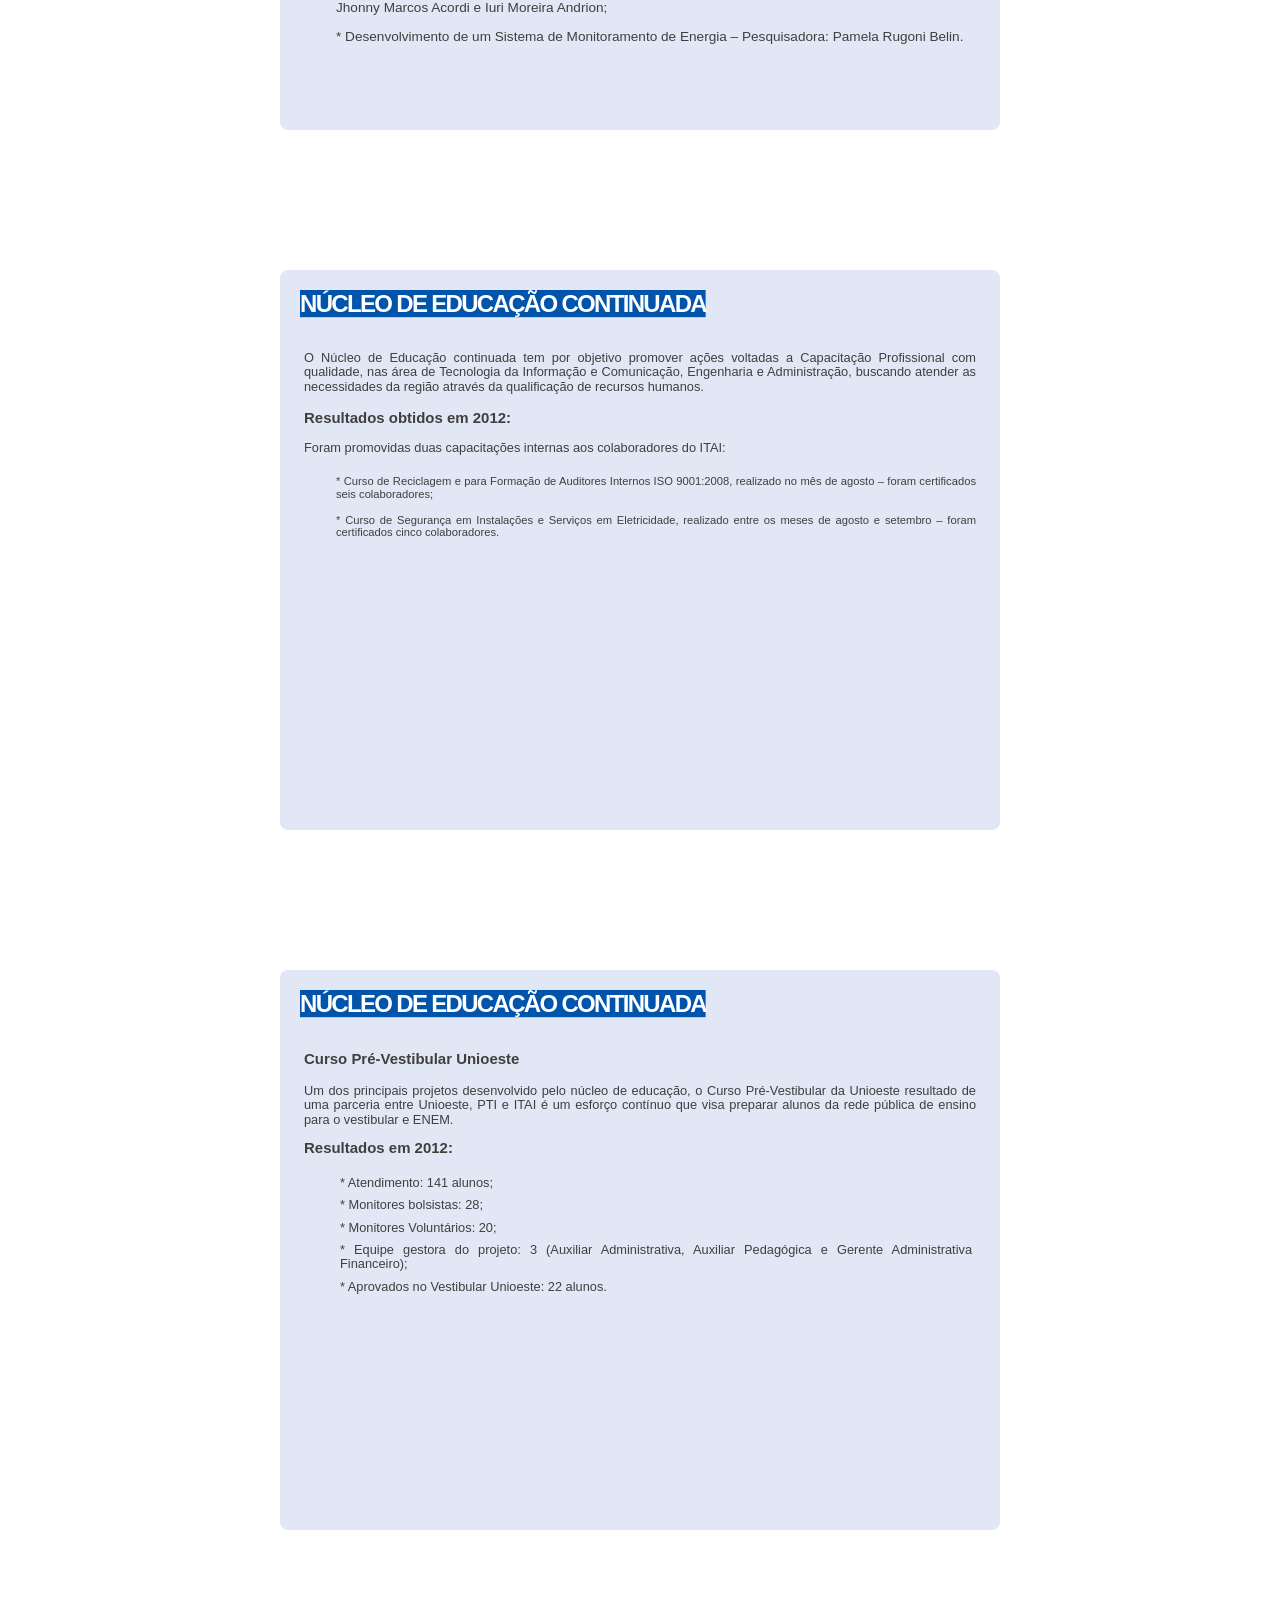
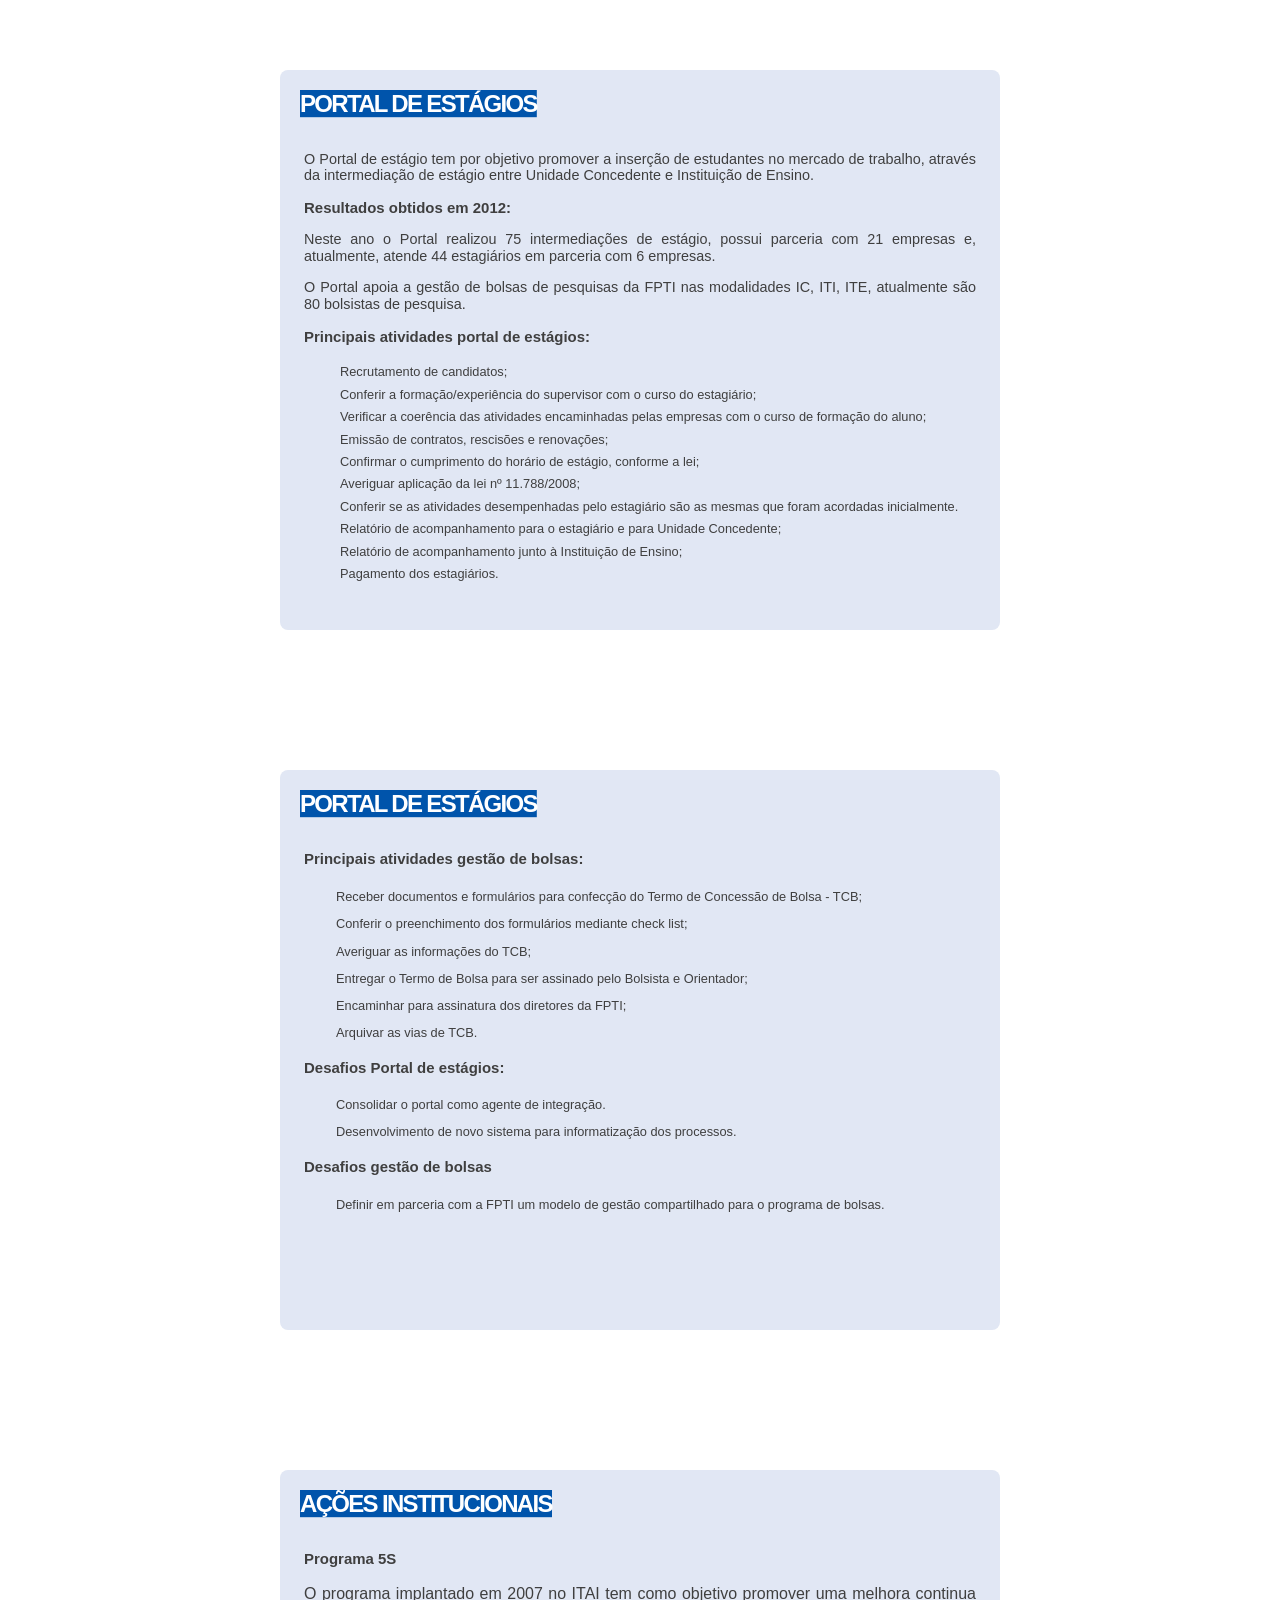
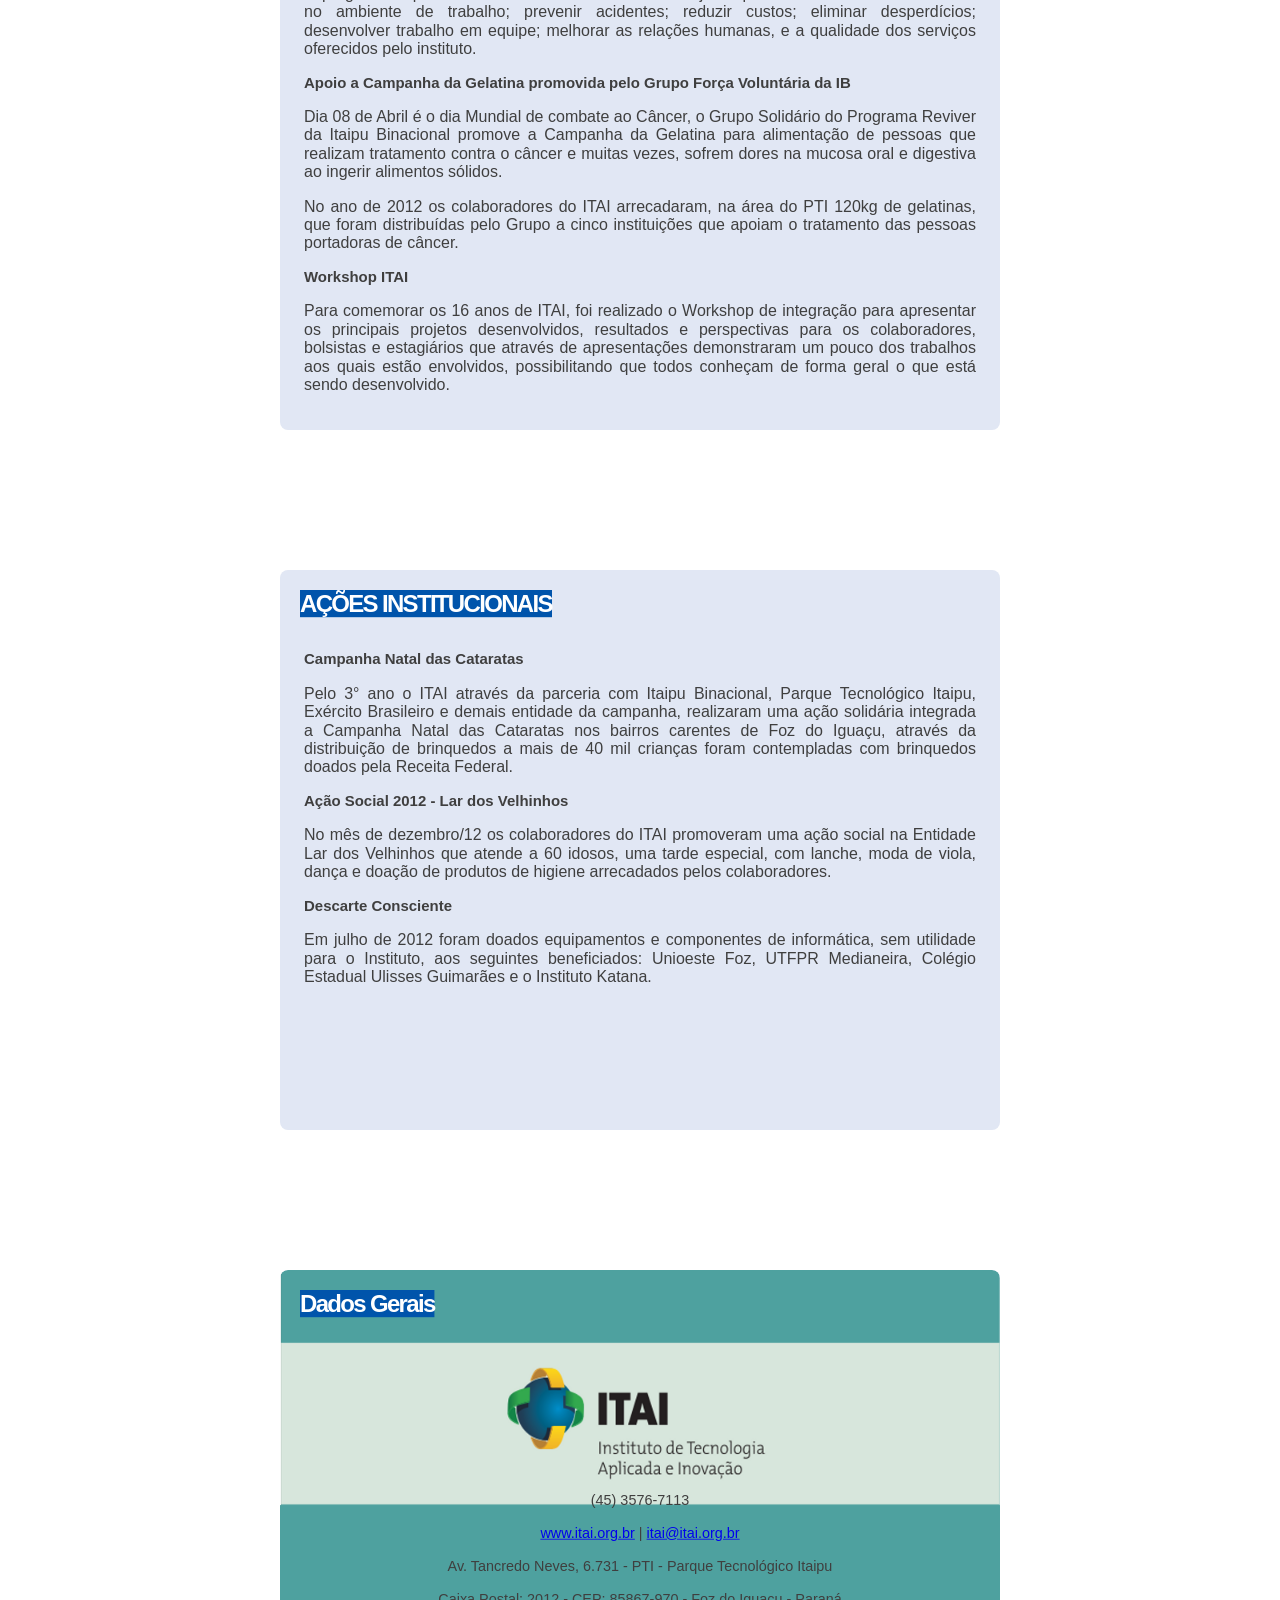
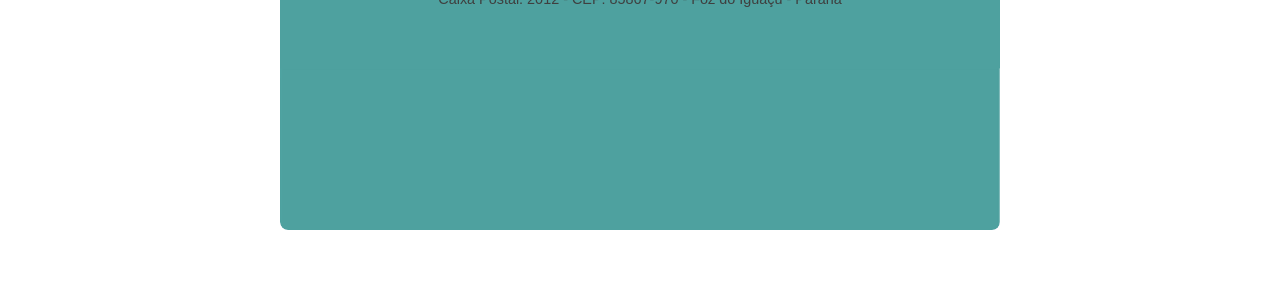
<file: public/imprime.html>
<!DOCTYPE html>
<html>
  <head>
    <meta charset="utf-8" />

    <meta http-equiv="pragma" content="no-cache" />

    <meta http-equiv="expires" content="-1">
    
    <title>Relatório de Atividades ITAI|2012</title>

    <link rel="shortcut icon" href="favicon.ico" type="image/x-icon" />

    <link href="src/fonts/fontgoogle.css" rel="stylesheet" type="text/css" />

    <link href="css/moon2.css" rel="stylesheet" type="text/css" media="screen" />

    <link href="css/print2.css" rel="stylesheet" type="text/css" media="print" />

  </head>
  <body class="three-d">
    <div id="imprime" >
        <div class="slide" id="landing-slide">
          <style>
            #landing-slide h2 {
              color: #0054AB;
              font-size: 55px;
            }
            #landing-slide h3{margin-top: 1px;font-size: 55px; color: #0054AB;}
            #landing-slide p{color: #fff; text-align: center !important;}
          </style>
          <section class="middle">
            <hgroup>
              <h2>Relatório de Atividades</h2>
              <h3>2012</h3>
            <hgroup>
          </section>
        </div>

        <div class="slide" id="timeline-slide">
          <header>Instituto de Tecnologia Aplicada e Inovação - ITAI</header>
          <section>
            <style>
              #timeline-slide p{font-size: 18px; margin-top: 1px;text-align: justify;}
              #timeline-slide li{padding: 2px;}
            </style>
            <p>
              O ITAI - Instituto de Tecnologia Aplicada e Inovação é uma associação civil, sem fins lucrativos, criado em 12 de outubro de 1996, por entidades de iniciativa privada, setor público, universidades e centros tecnológicos.
            </p>
            <p>
              O ITAI está qualificado como OSCIP – Organização da Sociedade Civil de Interesse Público, nos termos da Lei no 9.790, de 23 de março de 1999, e consta do Processo MJ nº 08001.003813/2005-76, conforme despacho do Secretário Nacional de Justiça, de 22 de julho de 2005, publicado no Diário Oficial de 28 de julho de 2005.
            </p>
            <p>
              O ITAI está credenciado, pelo Ministério de Ciência e Tecnologia na Lei de Informática nº 8.248, de 23 de outubro de 1991, conforme Resolução CATI no 55 de 23 de novembro de 2007.
            </p>
            <p>
              O objetivo estatutário do ITAI é a integração dos principais agentes do desenvolvimento – setor público, comunidade empresarial e instituições de ensino e pesquisa, visando a evolução tecnológica através de ações voltadas à educação, à cultura e ao desenvolvimento sócio-econômico, que buscam:
            </p>
            <ul>
              <li>* Formação de recursos humanos especializados;</li>
              <li>* Integração das entidades de ensino e pesquisa;</li>
              <li>* Desenvolvimento de produtos inovadores com padrões de qualidade internacional;</li>
              <li>* Melhorar a qualidade, a produtividade e a competitividade de sistemas;</li>
              <li>* Promover o uso de tecnologias atualizadas;</li>
              <li>* Fomentar o desenvolvimento de projetos cooperativos;</li>
              <li>* Constituir um pólo especializado de serviços;</li>
              <li>* Formar massa crítica altamente especializada;</li>
              <li>* Promover e incentivar a criação de novas empresas;</li>
              <li>* Integrar a empresa e a escola.</li>
            </ul>
          </section>
        </div>

        <div class="slide" id="timeline-slide-1">
          <header>Instituto de Tecnologia Aplicada e Inovação - ITAI</header>
          <section>
            <style>
              #timeline-slide-1 p{font-size: 18px; margin-top: 1px;text-align: justify;}
              #timeline-slide-1 li{padding: 3px;}
            </style>
            <h3>MISSÃO</h3>
            <p>
              Contribuir para o desenvolvimento sustentável da região trinacional, mediante o fomento à ciência, tecnologia, inovação e formação de recursos humanos, com qualidade e responsabilidade sócio-ambiental.
            </p>
            <h3>VISÃO</h3>
            <p>
              Ser reconhecido como entidade de referência na região trinacional para o desenvolvimento científico, tecnológico e inovação.
            </p>
            <h3>POLÍTICA DA QUALIDADE</h3>
            <p>
              Prover soluções inovadores, eficientes e eficazes, promovendo a melhoria contínua e a responsabilidade socioambiental.
            </p>
          </section>
        </div>

        <div class="slide" id="timeline-slide-2">
          <header>NÚCLEO SIMULAÇÃO DE SISTEMAS ELÉTRICOS DE POTÊNCIA</header>
          <section>
            <style>
              #timeline-slide-2 h3 {margin-top: 1px;}
              p,li {text-align: justify;}
            </style>
            <h3>
              Laboratório de Automação e Simulação de Sistemas Elétricos (LASSE)
            </h3>
            <p>
              O objetivo do Laboratório de Automação e Simulação de Sistemas Elétricos (LASSE) é o atendimento com qualidade das demandas provenientes da Itaipu Binacional e do setor elétrico em geral, através do desenvolvimento de ações e atividades vinculadas à:
            </p>
            <ul>
              <li>* Pesquisas;</li>
              <li>* Cursos e Treinamentos;</li>
              <li>* Modelagem e Simulação de Sistemas Elétricos de Potência;</li>
              <li>* Testes de Equipamentos e Sistemas.</li>
            </ul>
            <p>
               Com vistas à estruturação dos procedimentos para execução de Serviços Técnicos e Tecnológicos (STT), o Laboratório no ano de 2012 executou  35 STTs, sendo 29 demandados pela Itaipu Binacional e Fundação PTI e 06 demandados por empresas do setor elétrico, tais como clientes ABB, Schneider, Alston e Ecil.
            </p>
            <p>
              Atualmente o laboratório possui como  objetivo à sua consolidação na prestação de Serviços Técnicos e Tecnológicos e, também, a participação em projetos de Pesquisa & Desenvolvimento.
            </p>
          </section>
        </div>

        <div class="slide" id="timeline-slide-3">
         <header>NÚCLEO SIMULAÇÃO DE SISTEMAS ELÉTRICOS DE POTÊNCIA</header>
          <section>
            <p>
              O contrato atual mantém as condições de utilização do LASSE em 60% do tempo reservado para a Itaipu Binacional e Fundação PTI e 40% do tempo para clientes de mercado externo, porém o custeio do laboratório se reduz proporcionalmente a demanda de utilização, com previsão de no final de 2015 esteja de acordo com a utilização por parte da FPTI e IB.
            </p>
            <h3>Resultados que merecem destaque em 2012:</h3>
            <ul>
              <li>
                * Revisão dos procedimentos e do custo dos serviços do Laboratório praticados com o mercado externo, modificando os orçamentos com uma estratégia mais agressiva de competição, resultando em maior número de contratação de serviços externos, dentro da modalidade 40% do contrato;
              </li>
              <li>* Índice de satisfação dos clientes externos acima de 90%;</li>
              <li>* Contatos com as principais empresas do setor: ABB, Siemens, Alston, Areva para a realização de orçamentos;</li>
              <li>
                * Perspectiva de continuidade de contratação junto a Fundação PTI até 2016, reduzindo o custeio da equipe ano a ano, visando a sustentabilidade do LASSE;
              </li>
              <li>
                * Prospecção de projetos de Pesquisa & Desenvolvimento por meio da Chamada nº 14 da Aneel junto às concessionárias de energia, com perspectiva de ampliação de equipamentos e equipe se houver aprovação dos projetos (atualmente em fase de análise pela Aneel e concessionárias).
              </li>
            </ul>
          </section>
        </div>

        <div class="slide" id="timeline-slide-4">
          <header>NÚCLEO SIMULAÇÃO DE SISTEMAS ELÉTRICOS DE POTÊNCIA</header>
          <section>
            <style>
              #timeline-slide-4 h3{margin-top: 1px !important;}
            </style>
            <h3>Publicação de Artigos e Participação de Eventos:</h3>
            <ul>
              <li>
                * Ensaio de Modelo Utilizando Simulador RTDS para Validação dos Ajustes das Proteções das LIs 500Kv, Entre a Usina Hidrelétrica de Itaipu e a Subestação Foz do Iguaçu, devido a alteração de configuração na Subestação de Foz do Iguaçu:
                  <ul>
                      <li>– XII SEPOPE – Simpósio de Especialistas em Planejamento da Operação e Expansão Elétrica, realizado no Rio De Janeiro – RJ (maio/12), apresentação de artigo;</li>
                      <li>– IV SBSE – Simpósio Brasileiro de Sistemas Elétricos, realizado Em Goiânia – GO (maio/12), apresentação de pôster.</li>
                  </ul>
              </li>
              <li>
                * Desenvolvimento de uma metodologia para execução de ensaios de modelos computacionais de Sistemas de Controle e Proteção Associados a Sistemas Elétricos de Potência a Partir de uma Plataforma de Simulação em Tempo Real – RTDS:
                <ul>
                    <li>– 2º SEMAI – Seminário de Inovação de Itaipu, realizado em Foz do Iguaçu (outubro/12), exposição de pôster.</li>
                </ul>
              </li>
              <li>
               * Experiência obtida durante a validação do Sistema de Proteção do Autotransformador e Transformador Regulador T5/R5 do Sistema de Energia de Itaipu 50Hz por meio da utilização de uma ferramenta de Simulação Digital em Tempo Real:
                  <ul>
                      <li>– XIII Conferência Doble no Brasil, realizada em Foz do Iguaçu (novembro/2012), apresentação de artigo.</li>
                  </ul>
              </li>
              <li>
                * Definição e validação dos ajustes das proteções das linhas LI IPU 60Hz FI, considerando o barramento de 500Kv na SE Foz do Iguaçu:
                <ul>
                    <li>
                      – SNPTEE 2013 – Seminário Nacional de Produção e Transmissão de Energia Elétrica, submissão de artigo em parceria com a Itaipu.
                    </li>
                </ul>
              </li>
            </ul>
          </section>
        </div>

        <div class="slide" id="timeline-slide-5">
          <header>NÚCLEO SIMULAÇÃO DE SISTEMAS ELÉTRICOS DE POTÊNCIA</header>
          <section>
            <style>
              #timeline-slide-5 h3 {margin-top: 1px;}
            </style>
            <h3>
              Projetos Desenvolvidos Pelos Bolsistas e Voluntários
            </h3>
            <ul>
              <li>
                * Implementação de cargas para estudos de transitórios eletromagnéticos – ênfase ATP e RSCAD/RTDS® – Pesquisador: Rodrigo Trigona.
              </li>
              <li>
                * Estudo, modelagem e ensaio em tempo real do relé de sobretensão BBC UT91 da subestação Itaipu 60Hz utilizando o simulador RTDS® – Pesquisador: Tiago Chiareli Costa.
              </li>
              <li>
                * Implementação computacional de sistemas HVDC nos softwares de simulação de sistemas elétricos RSCAD® – Pesquisadores: Guilherme Justino e Bruno Remor.
              </li>
            </ul>
          </section>
        </div>

        <div class="slide" id="timeline-slide-6">
          <header>NÚCLEO AUTOMAÇÃO INDUSTRIAL</header>
          <section>
            <style>
              #timeline-slide-6 h3 {margin-top: 1px;}
              p,li {text-align: justify;}
            </style>
            <h3>
              Metodologia GD
            </h3>
            <p>
              Este projeto foi viabilizado através do convênio tripartite sob o nº 4500018807, firmado entre Itaipu Binacional, Fundação PTI e ITAI, denominado “Ações de Pesquisa para a Conclusão da Metodologia Científica e Tecnológica da Geração Distribuída com Saneamento Ambiental”. O projeto trata primordialmente da continuidade do Projeto Geração Distribuída com Saneamento Ambiental – FINEP, finalizado em setembro/2011, com a finalidade de concluir o monitoramento dos dados de duas unidades de demonstração, por meio de visitas periódicas, permitindo a avaliação contínua do progresso dessa modalidade de geração de energia.
            </p>
            <p>As unidades de demonstração acompanhadas neste projeto foram:</p>
            <ul>
              <li>* Unidade Industrial de Aves – Medianeira/PR;</li>
              <li>* Unidade Granja Colombari – São Miguel do Iguaçu/PR.</li>
            </ul>
          </section>
        </div>

        <div class="slide" id="timeline-slide-7">
          <header>NÚCLEO AUTOMAÇÃO INDUSTRIAL</header>
          <section>
            <style>
              #timeline-slide-7 h3 {margin-top: 1px;}
              #timeline-slide-7 p {font-size: 14px !important;}
              #timeline-slide-7 li {text-align: justify;font-size: 15px !important;}
            </style>
            <h3>Resultados obtidos em 2012:</h3>
            <ul>
              <li>
                * Tabulação e análise dos dados de operação das unidades de demonstração, UIA e UGC, onde são verificados parâmetros elétricos e ambientais, bem como a rotina de manutenção periódica;
              </li>
              <li>
                * Relatório técnico de acompanhamento das unidades de geração distribuída, sob a responsabilidade técnica dos engenheiros Danilo Sey Kitamura (ITAI) e Felipe Pinheiro da Silva (Bolsista FPTI);
              </li>
              <li>
                * Pesquisa de mercado e elaboração de especificação técnica de equipamentos para monitoramento remoto;
              </li>
              <li>
                * Elaboração de especificação técnica de equipamentos para o monitoramento, controle e proteção para o sistema de distribuição em baixa tensão, na presença de geradores distribuídos;
              </li>
              <li>
                * Especificação técnica do desenvolvimento de sistema de monitoramento de unidade de geração de biogás.
              </li>
            </ul>
            <h3>Resultados que merecem destaque:</h3>
            <ul>
              <li>
                * A “Especificação Técnica do Desenvolvimento de Sistema de Monitoramento de Unidade de Geração de Biogás” resultou em um pré-projeto, atualmente em negociação para sua execução junto a Itaipu Binacional e parceiros;
              </li>
              <li>
                * Prospecção de projetos de Pesquisa & Desenvolvimento relacionados ao tema GD e biogás por meio da Chamada nº 14 da Aneel junto às concessionárias de energia (atualmente em fase de análise pela Aneel e concessionárias), que ampliará a abordagem do tema no ITAI e também nas localidades onde os projetos serão implantados.
              </li>
              <li>
                * Desenvolvimento de um Infográfico com dados da Granja Colombari.
              </li>
            </ul>
            <h3>Participação em Eventos:</h3>
            <p>
              Rio+20 – Expo Brasil Sustentável, participação em stand, realizado em maio/2012 no Rio de Janeiro.
            </p>
            <p>Semana Nacional de Ciência e Tecnologia, participação em stand, realizado em outubro/12 em Brasília.</p>
          </section>
        </div>

        <div class="slide" id="timeline-slide-8">
          <header>NÚCLEO AUTOMAÇÃO INDUSTRIAL</header>
          <style>
              header{font-size: 30px !important; left: 25px !important;}
              #timeline-slide-8 h3 {margin-top: 1px;}
              p,li {text-align: justify;}
          </style>
          <section>
            <h3>Baterias</h3>
            <p>
              O projeto foi viabilizado por meio do contrato nº 064/2012, com prazo de vigência de dez meses, nesse período foi realizada a prestação de serviços especializados em Operação Laboratorial, Domínio da Tecnologia e Sistematização do Conhecimento do Projeto BATNA, visando atendimento ao Convênio nº 01.11.0222.00 firmado entre FPTI, CEPEL e FINEP para execução do Projeto Absorção e Desenvolvimento de Baterias Avançadas (Sódio).
            </p>
            <h3>Resultados obtidos em 2012:</h3>
            <ul>
              <li>* Equipe alocada para assimilar o conhecimento da Battery Consult – Suíça;</li>
              <li>* Sistematização do conhecimento por meio da plataforma Cyn.in.</li>
            </ul>
            <h3>Publicação de Artigos e Participação de Eventos:</h3>
            <p>
              Rio+20 – Expo Brasil Sustentável, participação em stand, realizado em maio/2012 no Rio de Janeiro.
            </p>
          </section>
        </div>

        <div class="slide" id="timeline-slide-9">
          <header>NÚCLEO AUTOMAÇÃO INDUSTRIAL</header>
          <style type="text/css">#timeline-slide-9 h3 {margin-top: 1px;}</style>
          <section>
          <h3>MFS - TR</h3>
            <p>
              O projeto Medição Fasorial Sincronizada em Tempo Real foi iniciado em setembro/12 regido pelo contrato nº 174/2012. Possui o objetivo de desenvolver aplicações para utilização da medição fasorial sincronizada com a utilização do ambiente Plant Information, possibilitando o monitoramento dinâmico dos sistemas de energia elétrica com relação a estabilidade transitória em tempo real.
            </p>
            <h3>Resultados obtidos em 2012:</h3>
            <ul>
              <li>
                * Especificação técnica dos cartões GTNET-PMU e GTSYNC, utilizados no RTDS para sincronismo com o RPMF e o PI, cujo processo de compra está sob responsabilidade da Fundação PTI;
              </li>
              <li>
                * Realização de simulações no RTDS dos sistemas da Itaipu Binacional – setor de 60Hz – e fornecimento de sinais ao RPMF para uso nas aplicações a serem desenvolvidas.
              </li>
            </ul>
            <h3>Resultados esperados com o projeto:</h3>
            <ul>
              <li>
                * Plataforma de desenvolvimento e validação de aplicações utilizando medição fasorial (RTDS + RPMF/GTNET-PMU + OpenPDC + PI);
              </li>
              <li>
                * Avaliação comparativa do desempenho do RPMF com relação ao cálculo e difusão de fasores com o RTDS/GTNET-PMU;
              </li>
              <li>
                * Contribuição para uma dissertação de mestrado desenvolvida por um empregado da Itaipu Binacional, através da disponibilização das informações geradas pelo RTDS e utilizadas pelas aplicações no PI.
              </li>
            </ul>
          </section>
        </div>

        <div class="slide" id="timeline-slide-10">          
          <header>NÚCLEO AUTOMAÇÃO INDUSTRIAL</header>
          <style type="text/css">
              #timeline-slide-10 h3 {margin-top: 1px;}
              #timeline-slide-10 li {padding: 5px;}
          </style>
          <section>
            <h3>SRM</h3>
            <p>
              O projeto Sistema de Relatórios da Manutenção iniciou-se em outubro/2012, com a assinatura do contrato nº 187/2012 e prazo de execução de vinte e quatro meses. Possui o objetivo de desenvolver um sistema de análise de dados da manutenção com capacidade de realizar o monitoramento e armazenamento das informações geradas pelas operações realizadas pelo disjuntores da subestação isolada a gás. O SRM é composto por três sistemas:
            </p>
            <ul>
              <li>* SMD – Sistema de Monitoramento de Disjuntores;</li>
              <li>* PMD – Monitoramento de Descargas Parciais;</li>
              <li>* SRM – Sistema de Relatórios da Manutenção.</li>
            </ul>
            <h3>Resultados obtidos em 2012:</h3>
            <ul>
              <li>
                * Desenvolvimento do módulo de visualização gráfica dos eventos relacionados aos CBS.
              </li>
            </ul>
            <h3>Resultados esperados com o projeto:</h3>
            <ul>
              <li>
                * Conclusão do desenvolvimento do SMD;
              </li>
              <li>
                * Disponibilização das informações do PMD para o SRM;
              </li>
              <li>
                * Disponibilização das informações geradas pelo SMD e PMD no PI;
              </li>
              <li>
                * Geração eletrônica de relatórios da manutenção, com as informações padronizadas dos sistemas SMD e PMD;
              </li>
              <li>
                * Capacitação dos funcionários da Itaipu Binacional nos sistemas desenvolvidos no projeto.
              </li>
            </ul>
          </section>
        </div>

        <div class="slide" id="timeline-slide-11">
          <header>NÚCLEO AUTOMAÇÃO INDUSTRIAL</header>
            <style type="text/css">
              #timeline-slide-11 h3 {margin-top: 1px;}
              #timeline-slide-11 p {font-size: 17px;}
            </style>
          <section>
            <h3>RPMF</h3>
            <p>
              O Registrador de Perturbações e Medição Fasorial (RPMF) é um sistema de monitoramento de sinais elétricos, capaz de registrar eventos elétricos importantes de tal forma que se possa realizar a análise dos eventos ocorridos. Os dados do RPMF também podem ser utilizados em tempo real por aplicações voltadas para proteção, estabilidade, etc.
            </p>
            <h3>Resultados obtidos em 2012:</h3>
             <p>
              Em abril/2012 o ITAI concluiu o contrato nº 139/2011, que possuía como objetivo principal o desenvolvimento do Condicionamento de Sinais da Unidade de Medição e Registro (UMR-CS). Devido a novos requisitos identificados durante a inspeção do RPMF, não foi possível realizar o Teste de Aceitação em Fábrica (TAF), conforme previsto inicialmente e foi concluído sem a execução dessa meta.
            </p>
            <p>
              Tendo em vista a importância do projeto e sua visibilidade perante a Itaipu Binacional e Fundação PTI, o ITAI decidiu prosseguir com a execução do projeto sem ter estabelecido nova contratação com os clientes. A partir de maio/2012 foi realizada a readequação do painel elétrico e montagem de um novo rack para atendimento às normas da Itaipu Binacional, (NBR-60439), de acordo com as orientações identificadas durante a inspeção. O projeto continuará em 2013 com todos os esforços para realização do TAF e aprovação do RPMF.
            </p>
            <p>
              O projeto ganhou evidência na Itaipu Binacional durante a realização do II SEMAI – Seminário de Inovação realizado em outubro/2012 onde o RPMF ficou exposto e houve apresentação do projeto pelo Sr. Roger Daniel Ferreira.
            </p>
            <p>
               Esses esforços para continuidade do projeto culminaram em um novo contrato entre a Fundação PTI e o ITAI, iniciado em novembro/2012 e com prazo de vigência de seis meses, para o desenvolvimento de dois painéis idênticos ao RPMF (cabeça de série), assim, será possível transformar o RPMF em um produto.
            </p>
          </section>
        </div>


        <div class="slide" id="timeline-slide-12">
          <header>NÚCLEO AUTOMAÇÃO INDUSTRIAL</header>
            <style type="text/css">
              #timeline-slide-12 h3{margin-top: 1px;}
              #timeline-slide-12 li{font-size: 17px;}
            </style>
          <section>
            <h3>Projetos Desenvolvidos pelos Bolsitas e Voluntários</h3>
            <ul>
              <li>
                * Desenvolvimento do novo Portal de Bolsas (levantamento dos requisitos, definição de arquitetura e estimativa de recursos) – Pesquisadores: Nelson Nunes e Gizeli Ribas;
              </li>
              <li>
                * Sistema Controle de Estoque <a href="http://estoque.itai.org.br/" title="Estoque">(http://estoque.itai.org.br)</a> – Pesquisador Andriel Nuernberg;
              </li>
              <li>
                * Desenvolvimento do Módulo de Comunicação com Watchdog – Pesquisador: Kenner Alan Kliemann;
              </li>
              <li>
                * Desenvolvimento de um Protótipo de Medição de Pressão – Pesquisador: Alan Neumann;
              </li>
              <li>
                * Desenvolvimento de um Protótipo de Medição de Temperatura – Pesquisador: João Victor Calvo Fracasso;
              </li>
              <li>
                * Desenvolvimento de um Protótipo de Medição de Umidade: Valéria Mendes dos Santos;
              </li>
              <li>
                * Desenvolvimento de um Protótipo de Envios de SampleValue – Pesquisadores: João Victor Calvo Fracasso, Alan Neumann e Valéria Mendes dos Santos;
              </li>
              <li>
                * Transdutor de Tensão Isolado Opticamente – Pesquisadores: Felipe Bachini Borniot e Maria Regina Kunzler;
              </li>
              <li>
                * Desenvolvimento de um Protótipo para a Disponibilização de Informações Ambientais – Pesquisador: Jhonny Marcos Acordi e Iuri Moreira Andrion;
              </li>
              <li>
                * Desenvolvimento de um Sistema de Monitoramento de Energia – Pesquisadora: Pamela Rugoni Belin.
              </li>
            </ul>
          </section>
        </div>

        <div class="slide" id="timeline-slide-13">
          <header>NÚCLEO DE EDUCAÇÃO CONTINUADA</header>
            <style type="text/css">
              #timeline-slide-13 p{margin-top: 1px; font-size: 16px;}
              #timeline-slide-13 li{font-size: 14px; }
            </style>
          <section>
            <p>
              O Núcleo de Educação continuada tem por objetivo promover ações voltadas a Capacitação Profissional com qualidade, nas área de Tecnologia da Informação e Comunicação, Engenharia e Administração, buscando atender as necessidades da região através da qualificação de recursos humanos.
            </p>
            <h3>Resultados obtidos em 2012:</h3>
            <p>
              Foram promovidas duas capacitações internas aos colaboradores do ITAI:
            </p>
            <ul>
              <li>
                * Curso de Reciclagem e para Formação de Auditores Internos ISO 9001:2008, realizado no mês de agosto – foram certificados seis colaboradores;
              </li>
              <li>
                * Curso de  Segurança em Instalações e Serviços em Eletricidade, realizado entre os meses de agosto e setembro – foram certificados cinco colaboradores.
              </li>
            </ul>            
          </section>
        </div>


        <div class="slide" id="timeline-slide-14">
          <header>NÚCLEO DE EDUCAÇÃO CONTINUADA</header>
            <style type="text/css">
              #timeline-slide-14 h3{margin-top: 1px;}
              #timeline-slide-14 li{padding: 5px;}
              #timeline-slide-14 p{font-size: 16px;}
            </style>
          <section>
            <h3>Curso Pré-Vestibular Unioeste</h3>
            <p>
              Um dos principais projetos desenvolvido pelo núcleo de educação, o Curso Pré-Vestibular da Unioeste resultado de uma parceria entre Unioeste, PTI e ITAI é um esforço contínuo que visa preparar alunos da rede pública de ensino para o vestibular e ENEM.
            </p>
            <h3>Resultados em 2012:</h3>
            <ul>
              <li>* Atendimento: 141 alunos;</li>
              <li>* Monitores bolsistas: 28;</li>
              <li>* Monitores Voluntários: 20;</li>
              <li>* Equipe gestora do projeto: 3 (Auxiliar Administrativa, Auxiliar Pedagógica e Gerente Administrativa Financeiro);</li>
              <li>* Aprovados no Vestibular Unioeste: 22 alunos.</li>
            </ul>
          </section>
        </div>
        
         <div class="slide" id="timeline-slide-15">
          <header>PORTAL DE ESTÁGIOS</header>
            <style>
              #timeline-slide-15 p{font-size: 18px;margin-top: 1px;}
              #timeline-slide-15 li{font-size: 16px !important; padding: 5px !important;}
            </style>
          <section>
            <p>
              O Portal de estágio tem por objetivo promover a inserção de estudantes no mercado de trabalho, através da intermediação de estágio entre Unidade Concedente e Instituição de Ensino.
            </p>
            <h3>Resultados obtidos em 2012:</h3>
            <p>
              Neste ano o Portal realizou 75 intermediações de estágio, possui parceria com 21 empresas e, atualmente, atende 44 estagiários em parceria com 6 empresas.
            </p>
            <p>
              O Portal apoia a gestão de bolsas de pesquisas da FPTI nas modalidades IC, ITI, ITE,  atualmente são 80 bolsistas de pesquisa. 
            </p>
            <h3>Principais atividades portal de estágios:</h3>
            <ul>
              <li>Recrutamento de candidatos;</li>
              <li>Conferir a  formação/experiência do supervisor com o curso do estagiário;</li>
              <li>Verificar a coerência das atividades encaminhadas pelas empresas com o curso de formação do aluno;</li>
              <li>Emissão de contratos, rescisões e renovações;</li>
              <li>Confirmar o cumprimento do horário de estágio, conforme a lei;</li>
              <li>Averiguar aplicação da lei nº 11.788/2008;</li>
              <li>Conferir se as atividades desempenhadas pelo estagiário são as mesmas que foram acordadas inicialmente.</li>
              <li>Relatório de acompanhamento para o estagiário e para Unidade Concedente;</li>
              <li>Relatório de acompanhamento junto à Instituição de Ensino;</li>
              <li>Pagamento dos estagiários.</li>
            </ul>
          </section>
        </div>

        <div class="slide" id="timeline-slide-16">
          <header>PORTAL DE ESTÁGIOS</header>
          <style type="text/css">#timeline-slide-16 h3{margin-top: 1px;}</style>
          <section>
            <h3>Principais atividades gestão de bolsas:</h3>
            <ul>
              <li>Receber documentos e formulários para confecção do Termo de Concessão de Bolsa - TCB;</li>
              <li>Conferir o preenchimento dos formulários mediante check list; </li>
              <li>Averiguar as informações do TCB;</li>
              <li>Entregar o Termo de Bolsa para ser assinado pelo Bolsista e Orientador;</li>
              <li>Encaminhar para assinatura dos diretores da FPTI;</li>
              <li>Arquivar as vias de TCB.</li>
            </ul>
            <h3>Desafios Portal de estágios:</h3>
            <ul>
              <li>Consolidar o portal como agente de integração.</li>
              <li>Desenvolvimento de novo sistema para informatização dos processos.</li>
            </ul>
            <h3>Desafios gestão de bolsas</h3>
            <ul>
              <li>Definir em parceria com a FPTI um modelo de gestão compartilhado para o programa de bolsas. </li>             
            </ul>
          </section>
        </div>

        <div class="slide" id="timeline-slide-17">
          <header>AÇÕES INSTITUCIONAIS</header>
          <style type="text/css">
            #timeline-slide-17 h3{margin-top: 1px;}
          </style>
          <section>
            <h3>Programa 5S</h3>
            <p>
              O programa implantado em 2007 no ITAI tem como objetivo promover uma melhora continua no ambiente de trabalho; prevenir acidentes; reduzir custos; eliminar desperdícios; desenvolver trabalho em equipe; melhorar as relações humanas, e a qualidade dos serviços oferecidos pelo instituto.
            </p>
            <h3>Apoio a Campanha da Gelatina promovida pelo Grupo Força Voluntária da IB</h3>
            <p>
              Dia 08 de Abril é o dia Mundial de combate ao Câncer,  o Grupo Solidário do Programa Reviver da Itaipu Binacional promove a Campanha da Gelatina para alimentação de pessoas que realizam tratamento contra o câncer e muitas vezes, sofrem dores na mucosa oral e digestiva ao ingerir alimentos sólidos.
            </p>
            <p>
              No ano de 2012 os colaboradores do ITAI arrecadaram, na área do PTI 120kg de gelatinas, que foram distribuídas pelo Grupo a cinco instituições que apoiam o tratamento das pessoas portadoras de câncer.
            </p>
            <h3>Workshop ITAI</h3>
            <p>
              Para comemorar os 16 anos de ITAI, foi realizado o Workshop de integração para apresentar os principais projetos desenvolvidos, resultados e perspectivas para os colaboradores, bolsistas e estagiários que através de apresentações demonstraram um pouco dos trabalhos aos quais estão envolvidos, possibilitando que todos conheçam de forma geral o que está sendo desenvolvido.
            </p>
          </section>
        </div>

        <div class="slide" id="timeline-slide-18">
          <header>AÇÕES INSTITUCIONAIS</header>
            <style type="text/css">
              #timeline-slide-18 h3{margin-top: 1px;}
            </style>
          <section>
            <h3>Campanha Natal das Cataratas</h3>
            <p>
              Pelo 3° ano o ITAI através da parceria com Itaipu Binacional, Parque Tecnológico Itaipu, Exército Brasileiro e demais entidade da campanha, realizaram uma ação solidária integrada a Campanha Natal das Cataratas nos bairros carentes de Foz do Iguaçu, através da distribuição de brinquedos a mais de 40 mil crianças foram contempladas com brinquedos doados pela Receita Federal.
            </p>
            <h3>Ação Social 2012 - Lar dos Velhinhos</h3>
            <p>
              No mês de dezembro/12 os colaboradores do ITAI promoveram uma ação social na Entidade Lar dos Velhinhos que atende a 60 idosos, uma tarde especial, com lanche, moda de viola, dança e doação de produtos de higiene arrecadados pelos colaboradores.
            </p>
            <h3>Descarte Consciente</h3>
            <p>
              Em julho de 2012 foram doados equipamentos e componentes de informática, sem utilidade para o Instituto, aos seguintes beneficiados: Unioeste Foz, UTFPR Medianeira, Colégio Estadual Ulisses Guimarães e o Instituto Katana.
            </p>
          </section>
        </div>


        <div class="slide" id="timeline-slide-end">
          <header>Dados Gerais</header>
          <section class="end">
            <style type="text/css">
              #timeline-slide-end p{text-align: center;padding: 1px;font-size: 18px !important;}
            </style>
              <p class="first">(45) 3576-7113</p>
              <p>
                <a href="http://itai.org.br/" title="Endereço Eletrônico do ITAI" target="_blank">www.itai.org.br</a> 
                | <a href="mailto:itai@itai.org.br" title="Clique para enviar um e-mail ao ITAI">itai@itai.org.br</a>
              </p>
              <p>Av. Tancredo Neves, 6.731 - PTI - Parque Tecnológico Itaipu</p>
              <p>Caixa Postal: 2012 - CEP: 85867-970 - Foz do Iguaçu - Paraná</p>
          </section>
        </div>
    </div>
    <!--[if lt IE 9]>
    <script 
      src="http://ajax.googleapis.com/ajax/libs/chrome-frame/1/CFInstall.min.js">
    </script>
    <script>CFInstall.check({ mode: "overlay" });</script>
    <![endif]-->

  </body>
</html>
</file>
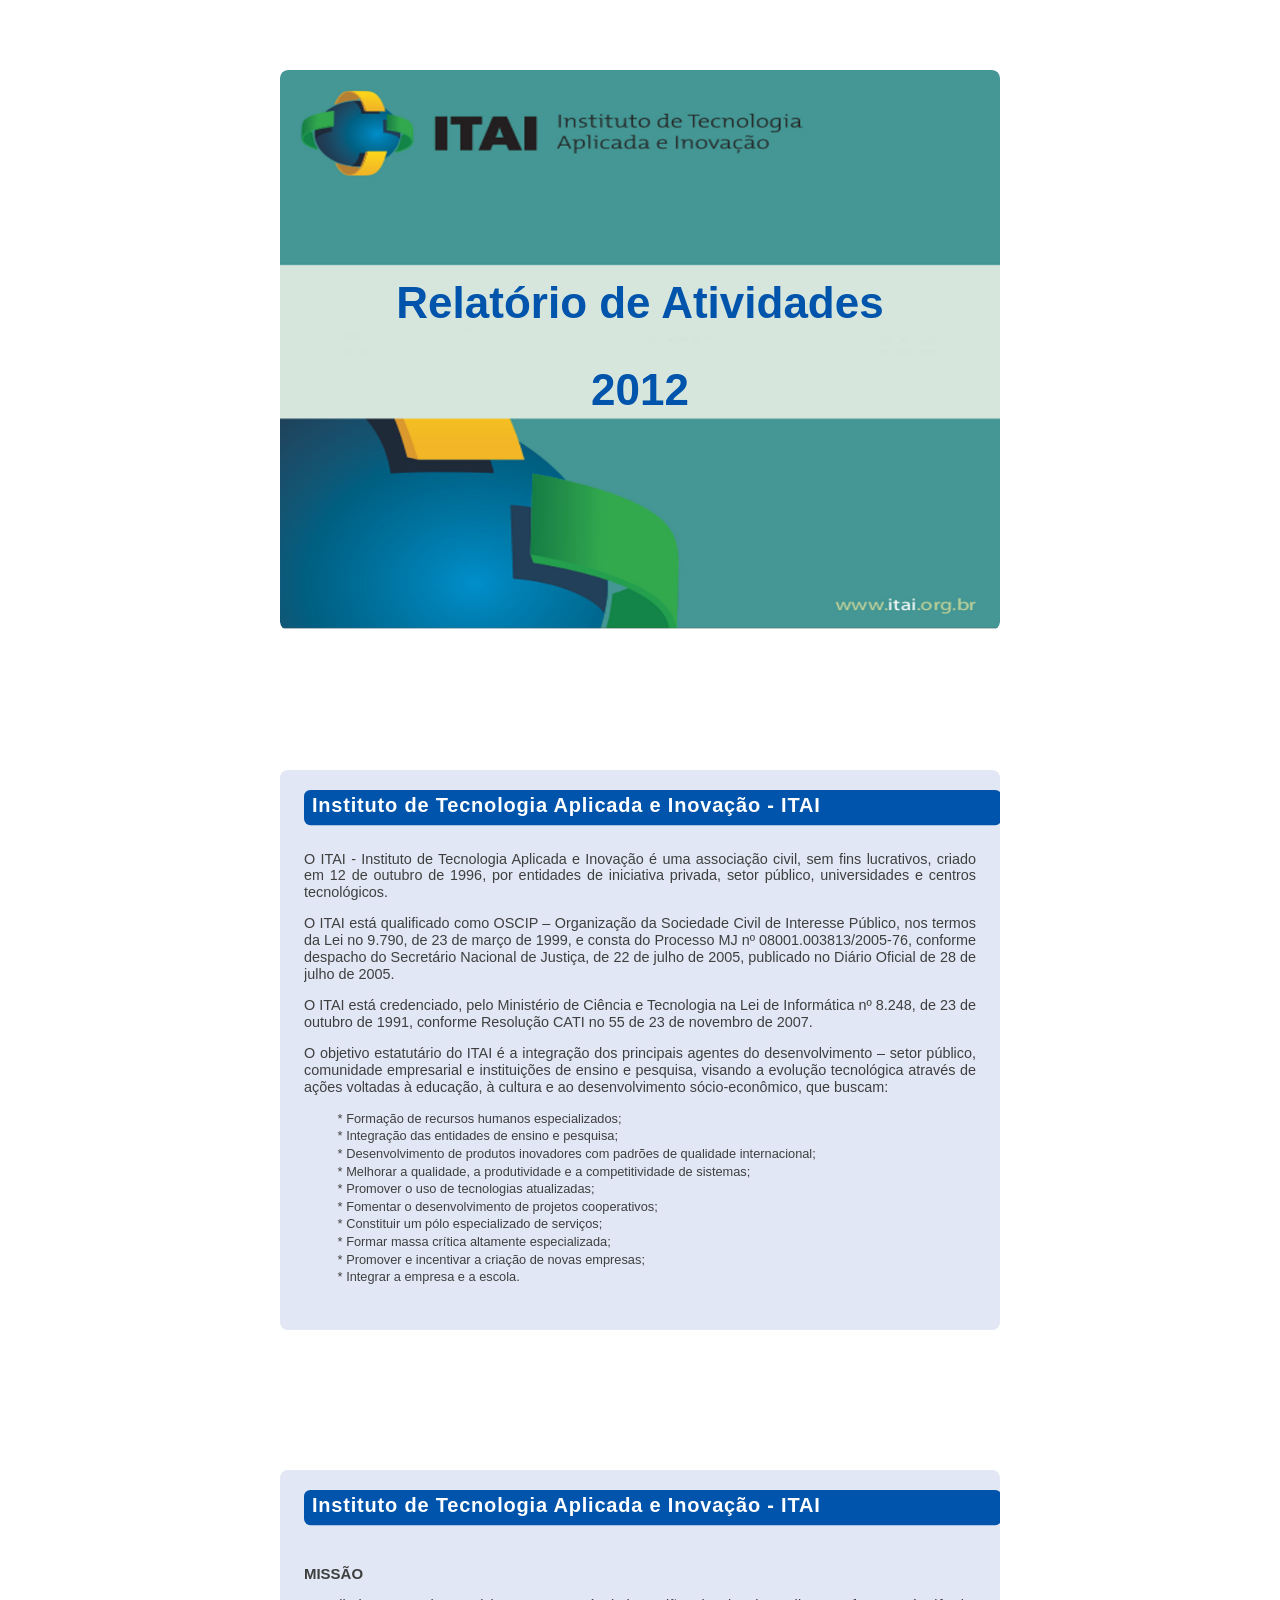
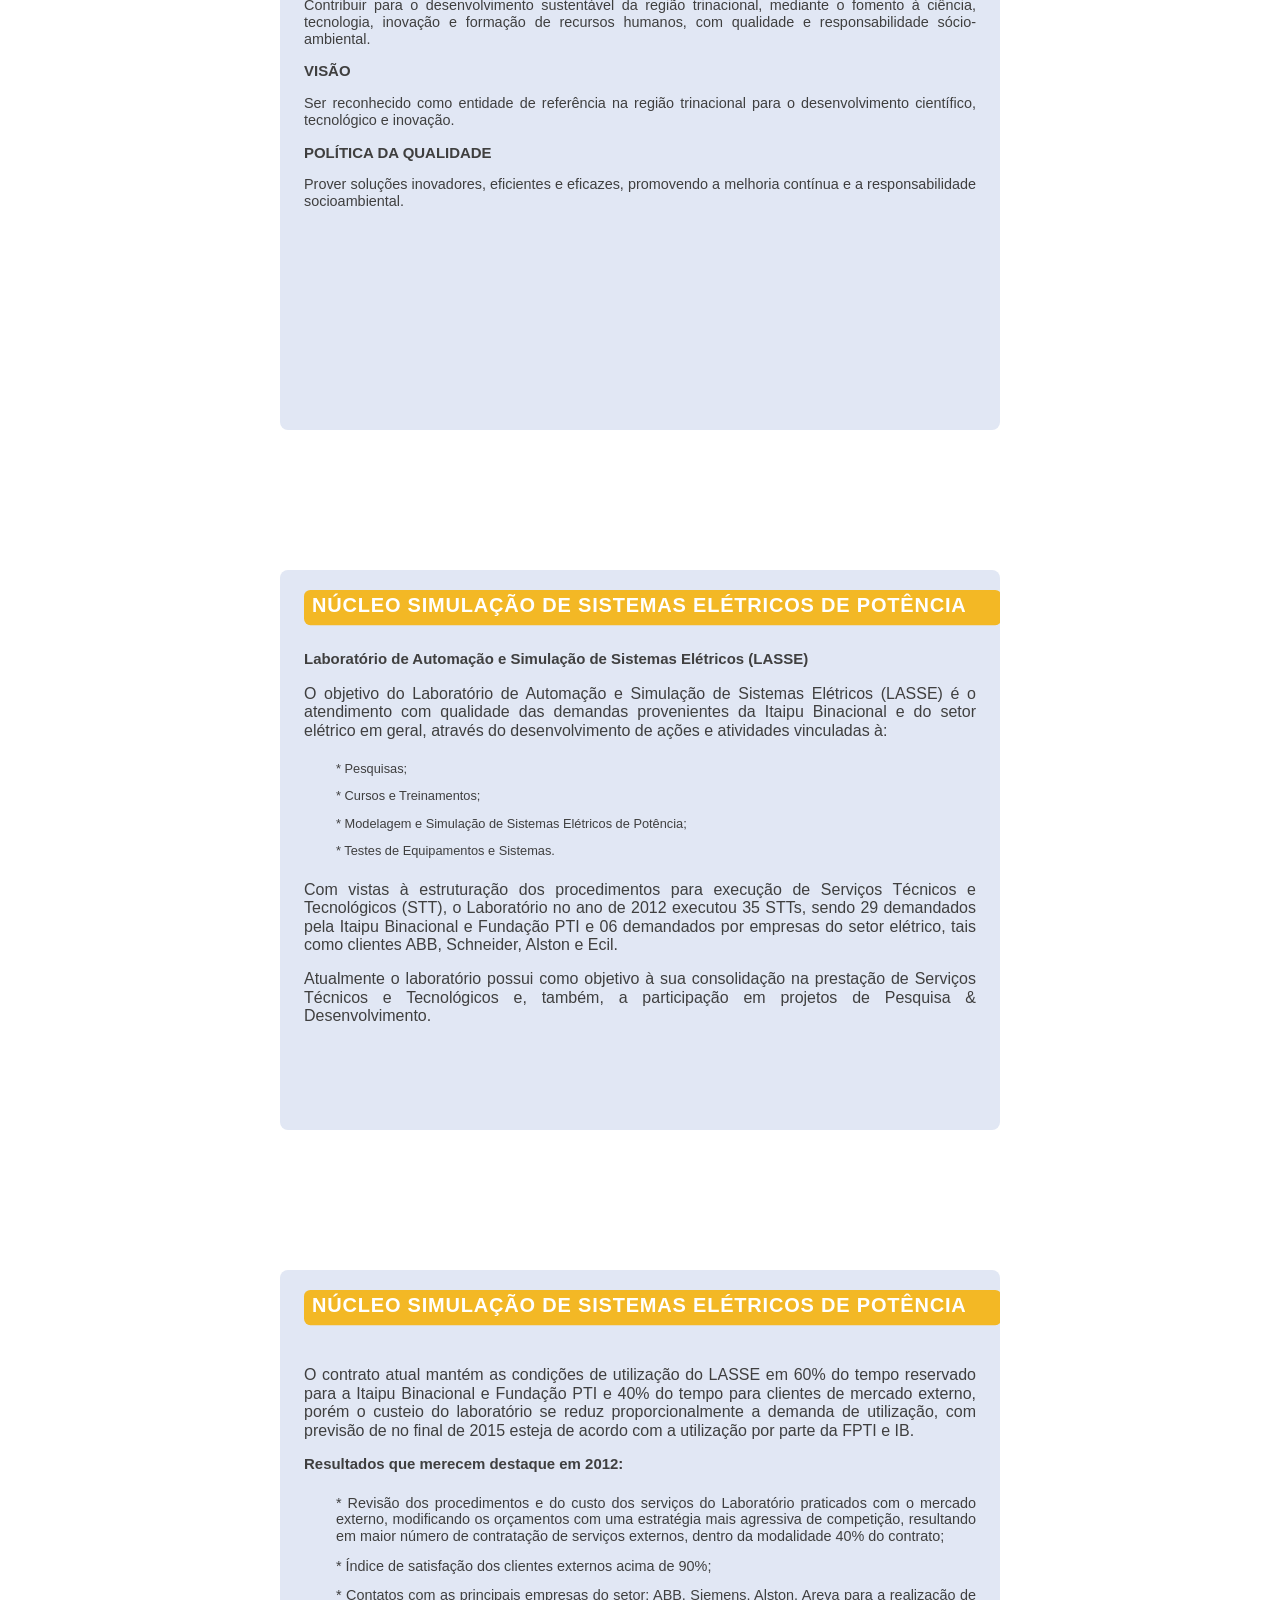
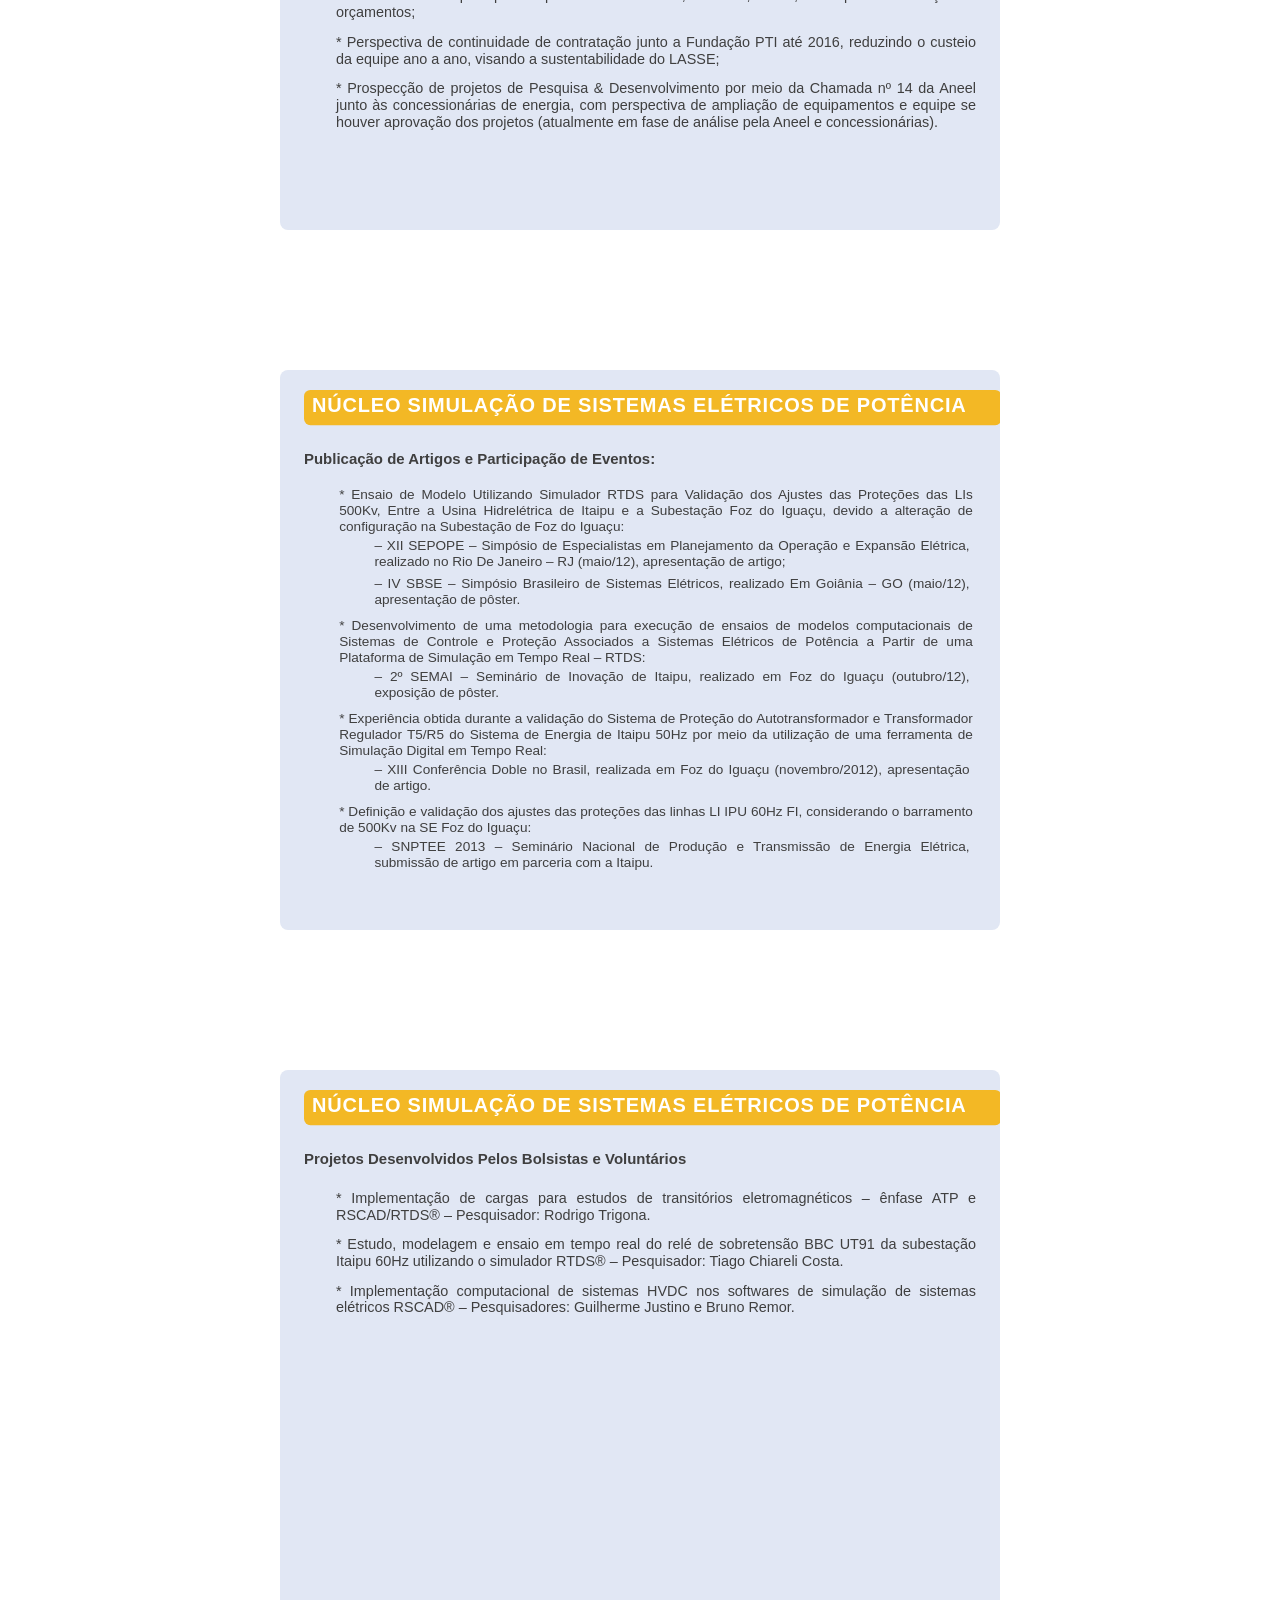
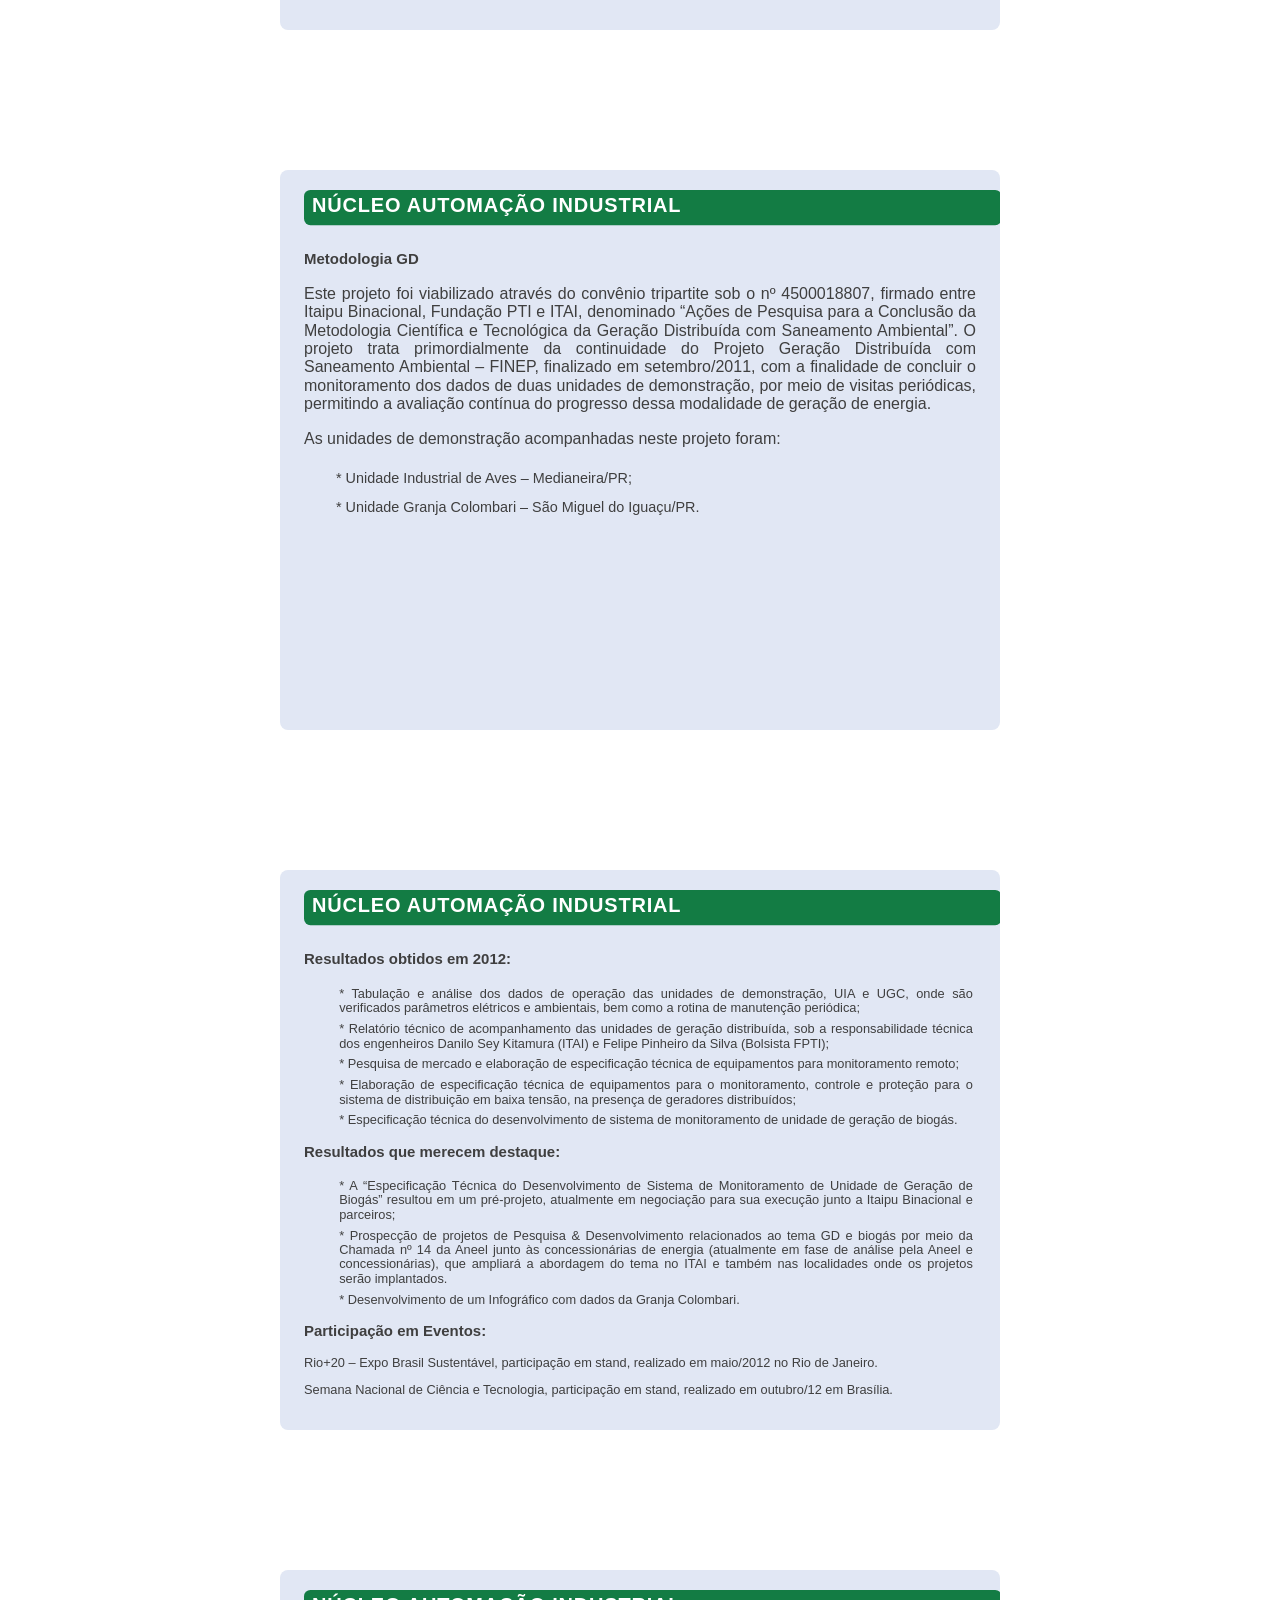
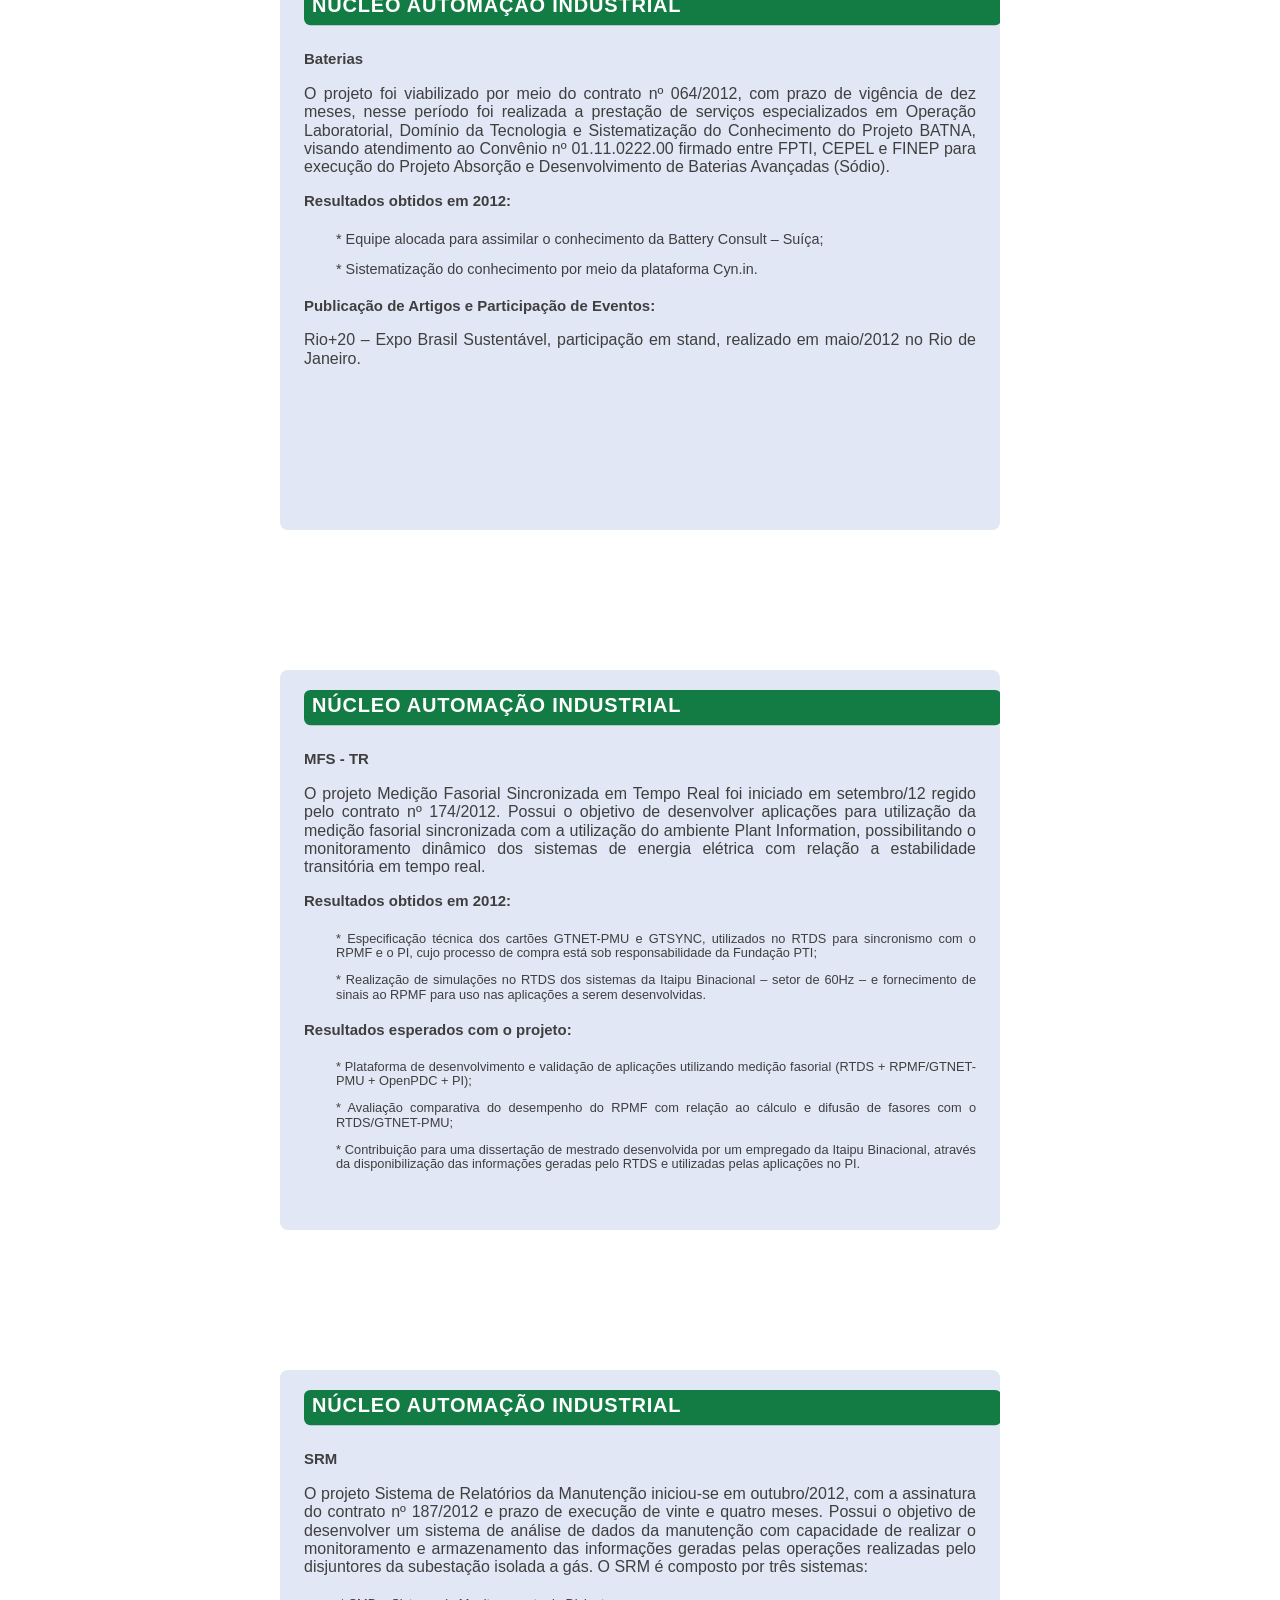
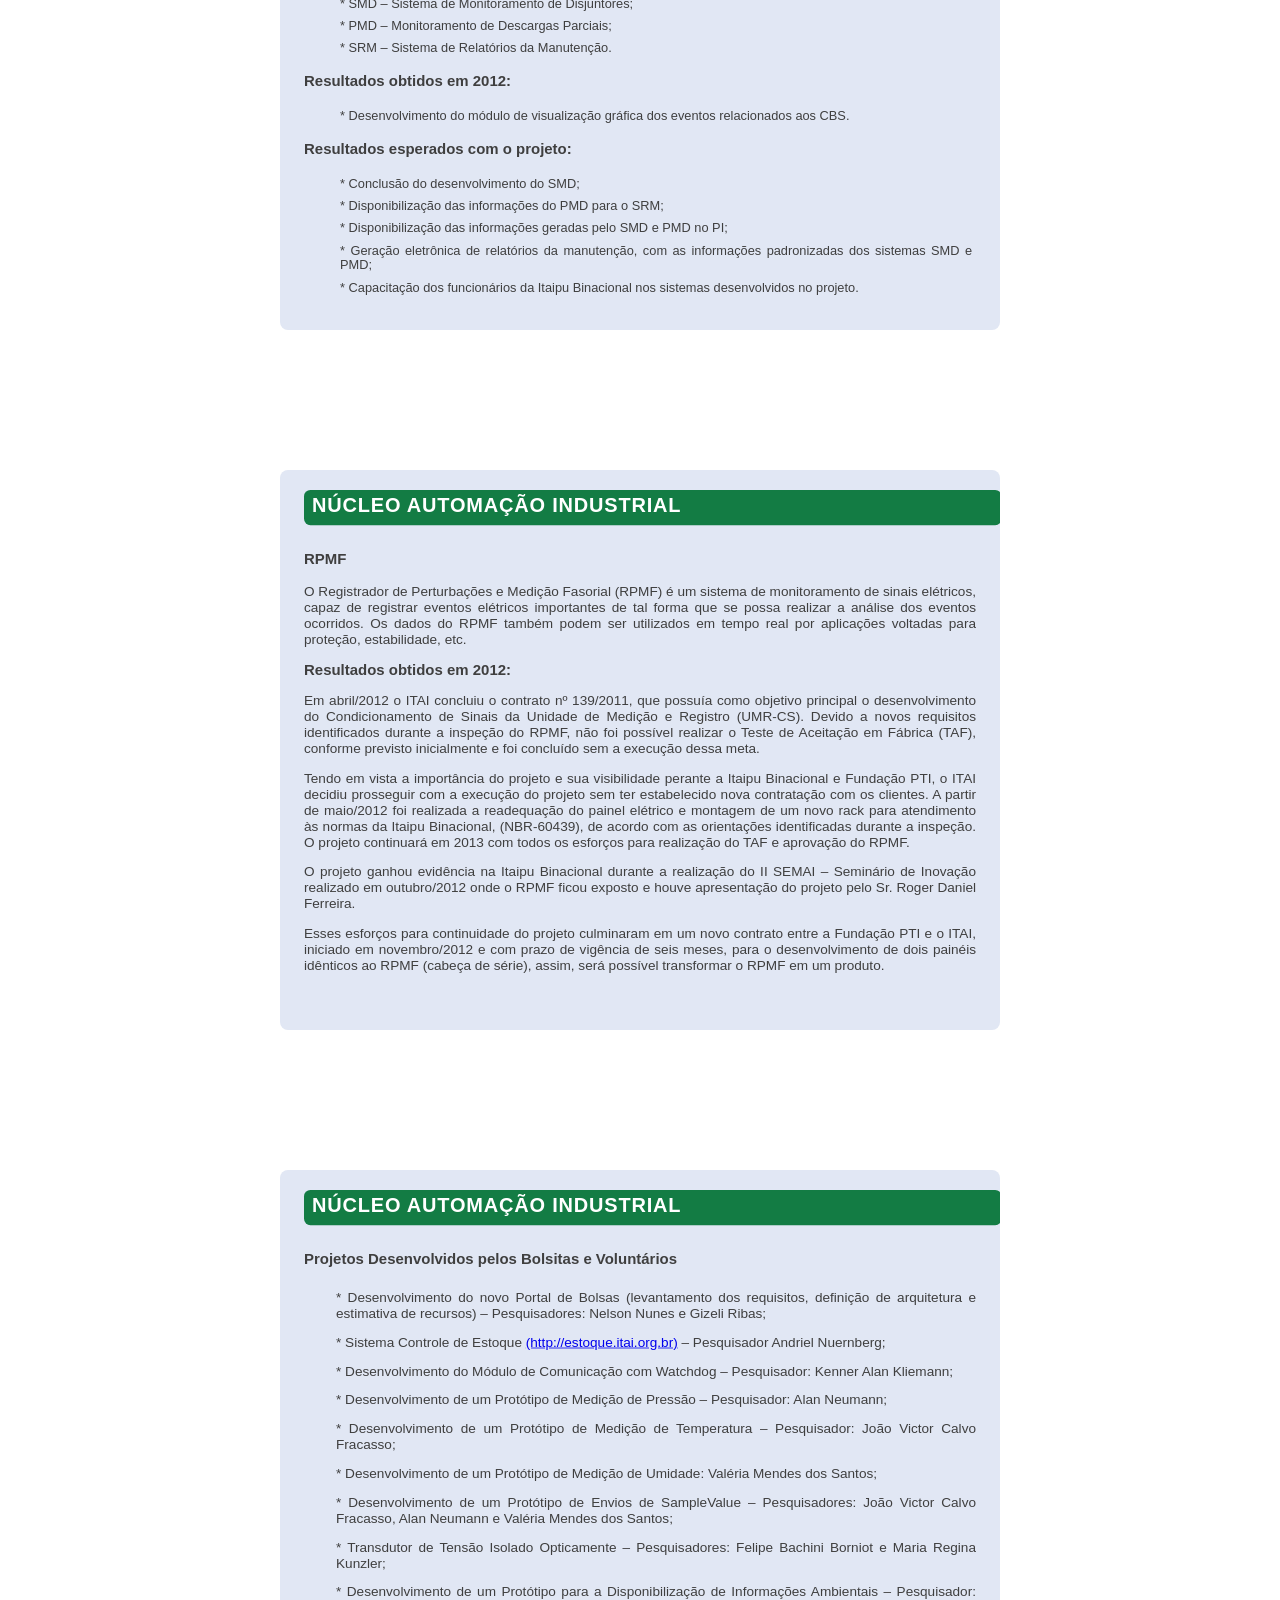
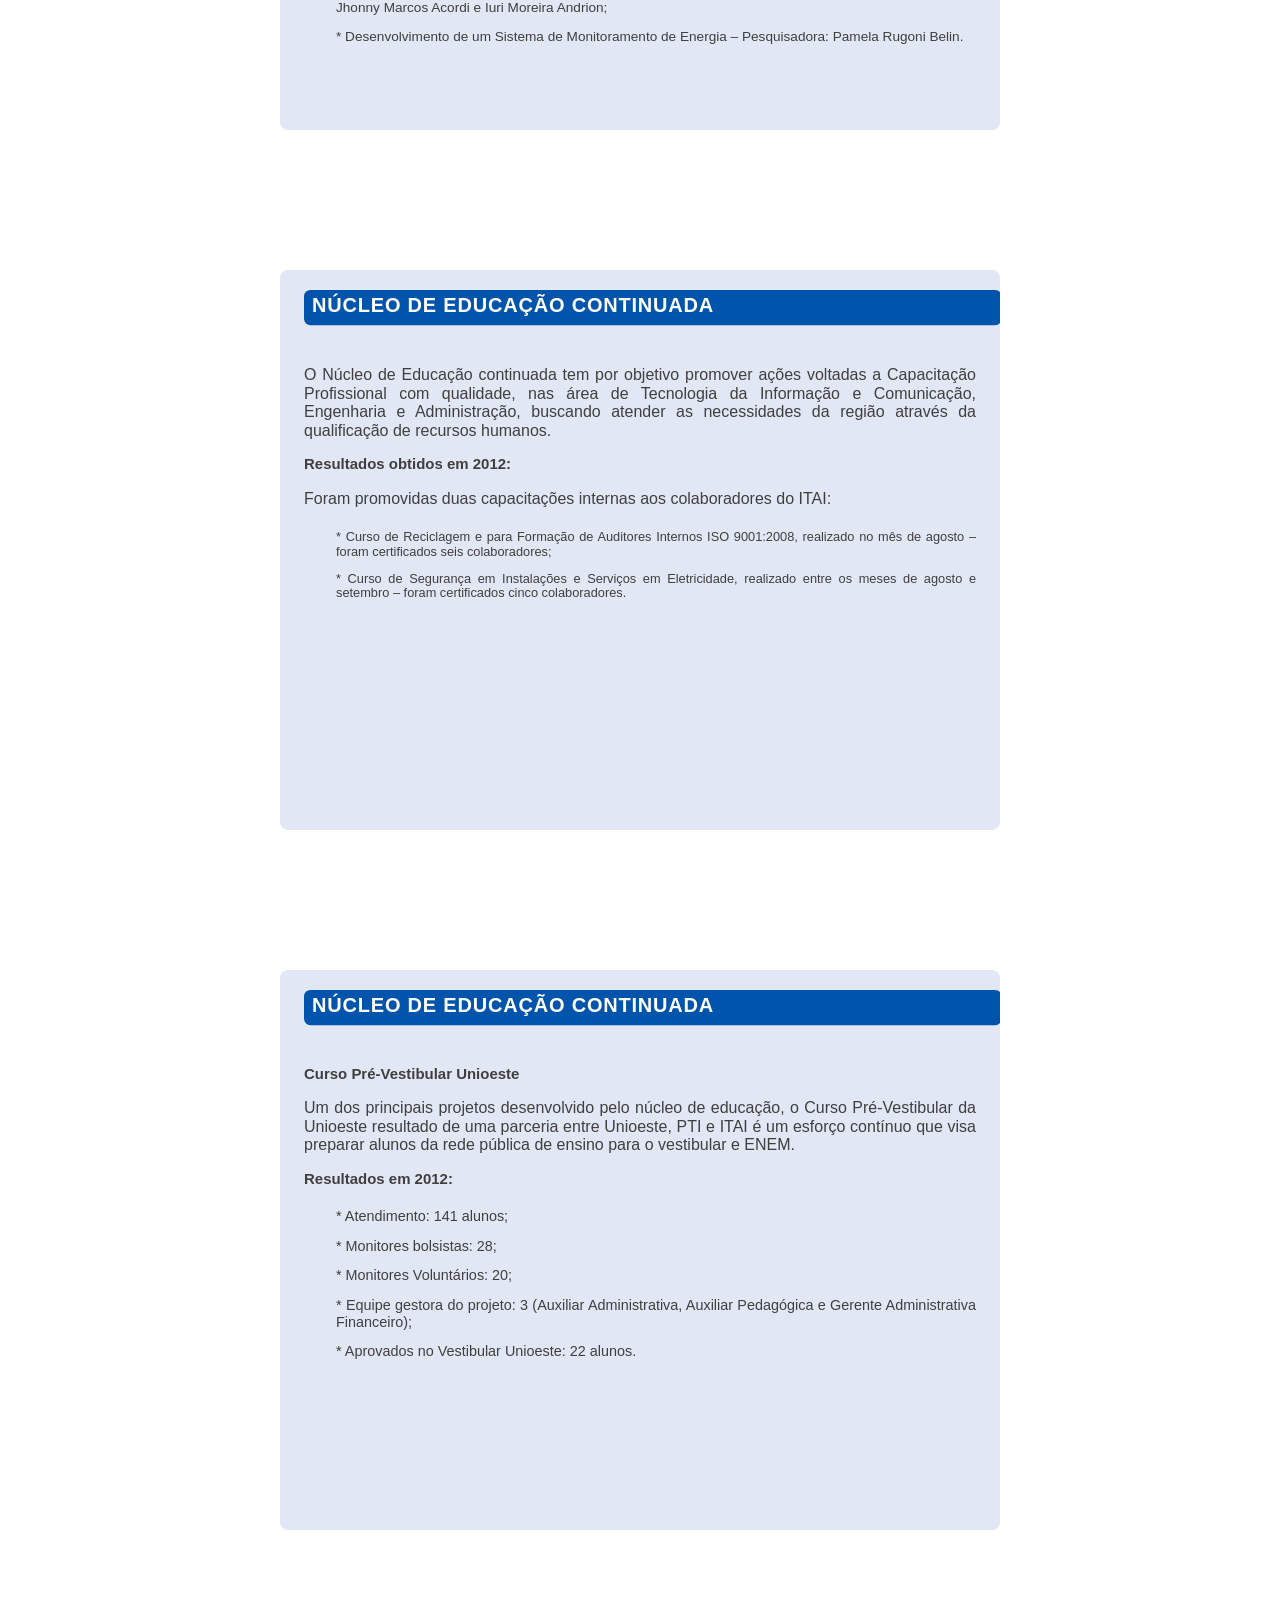
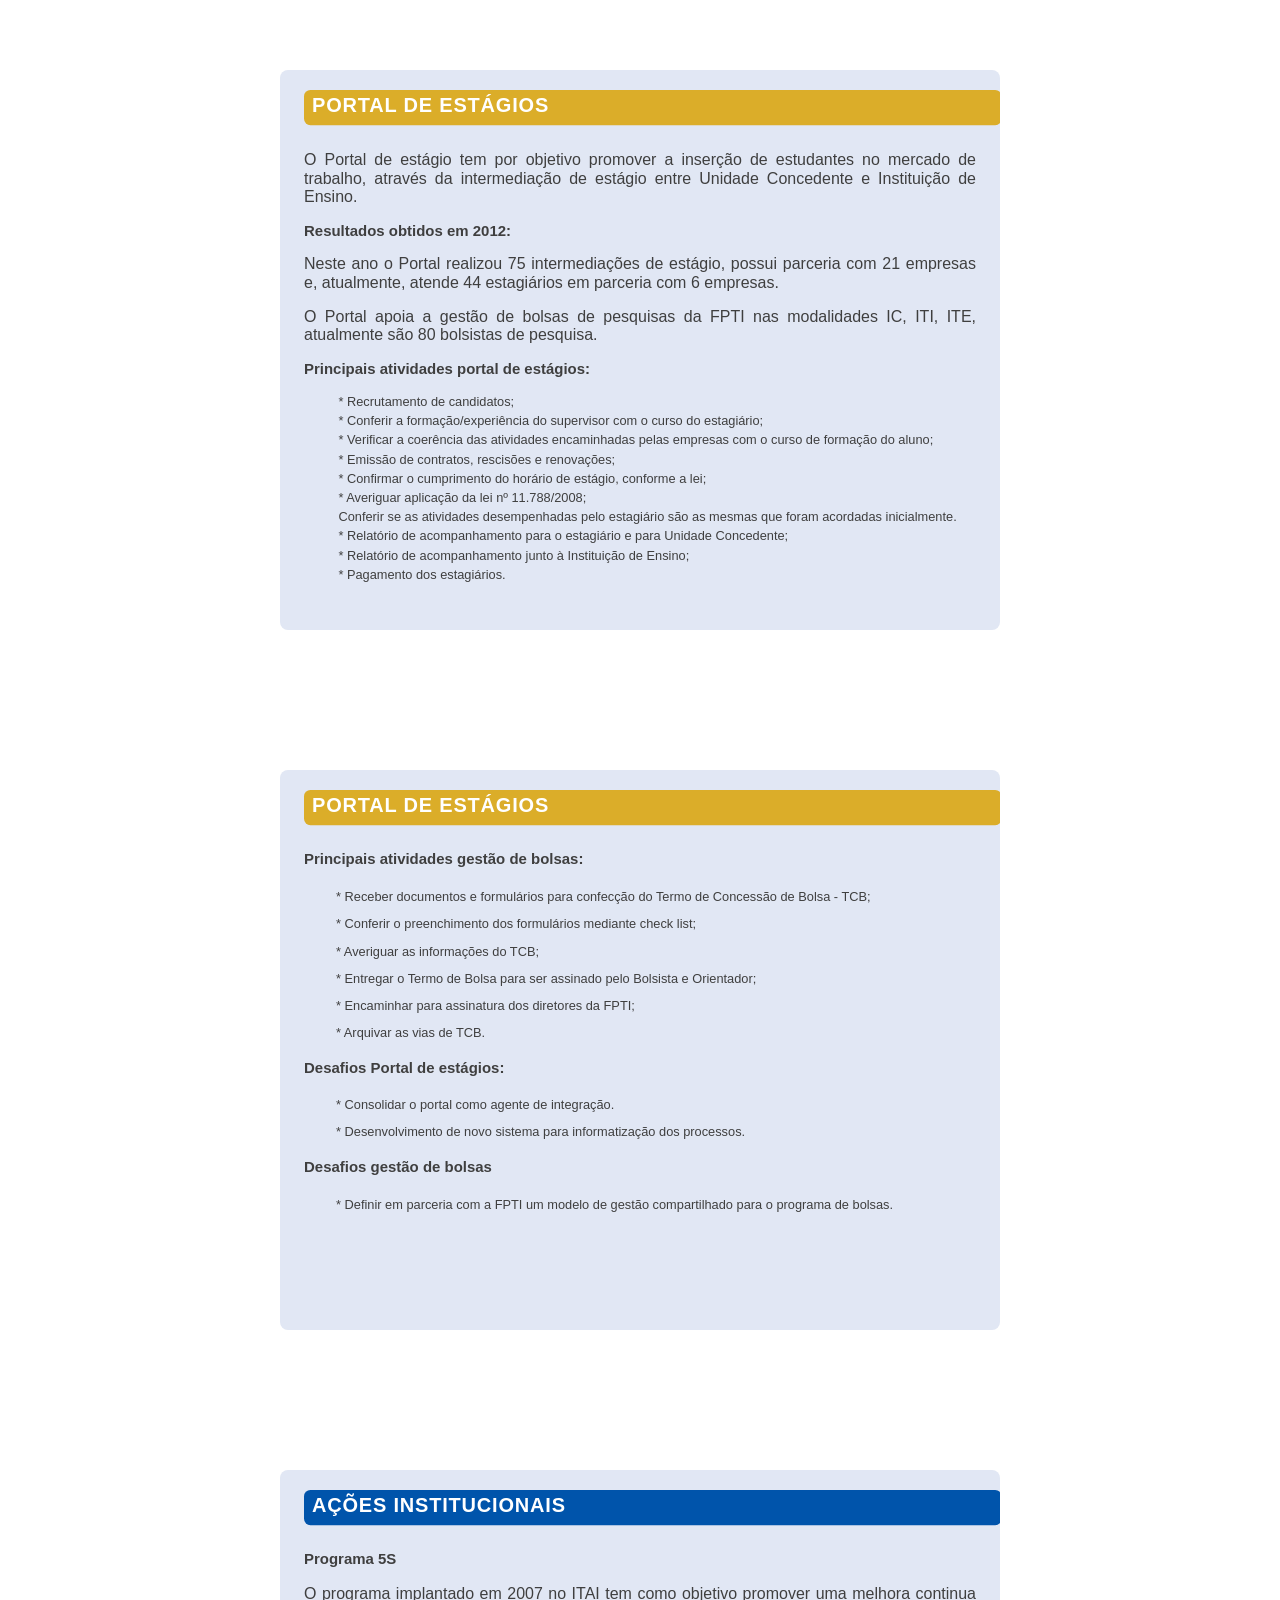
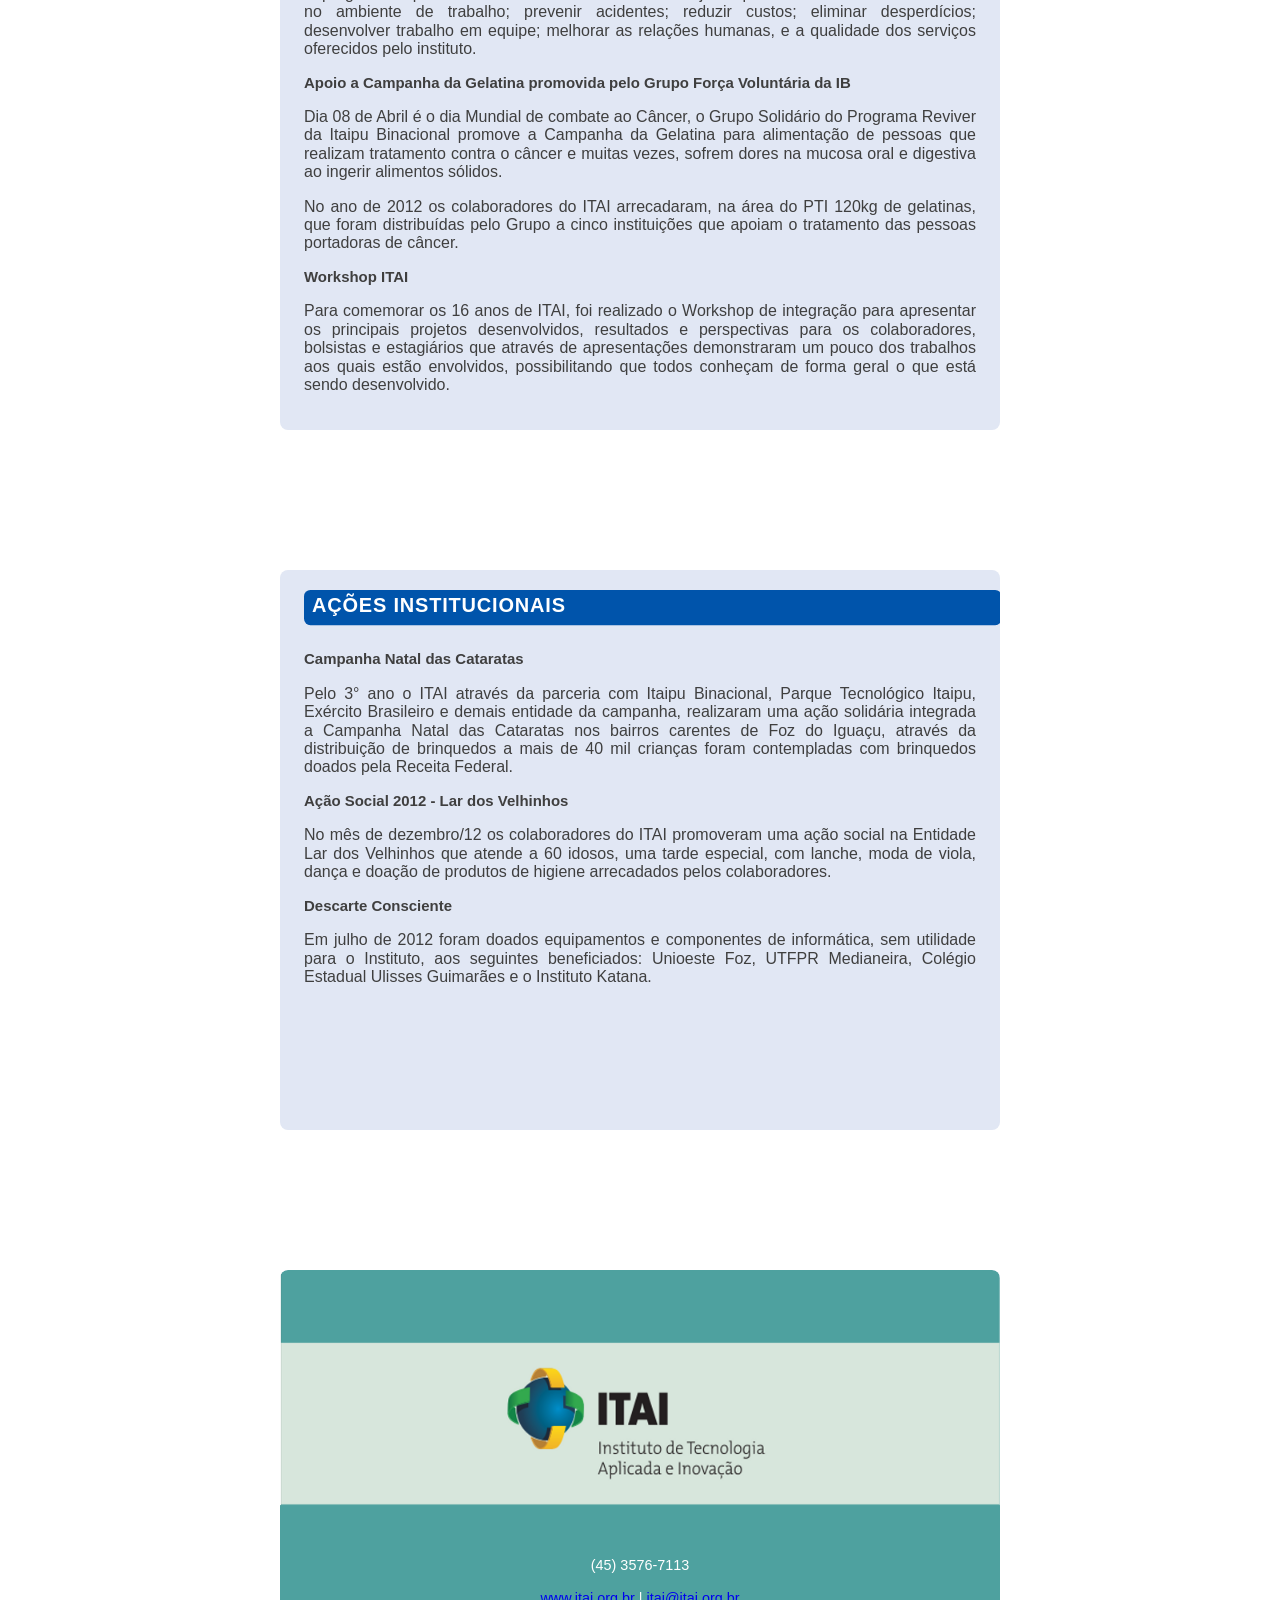
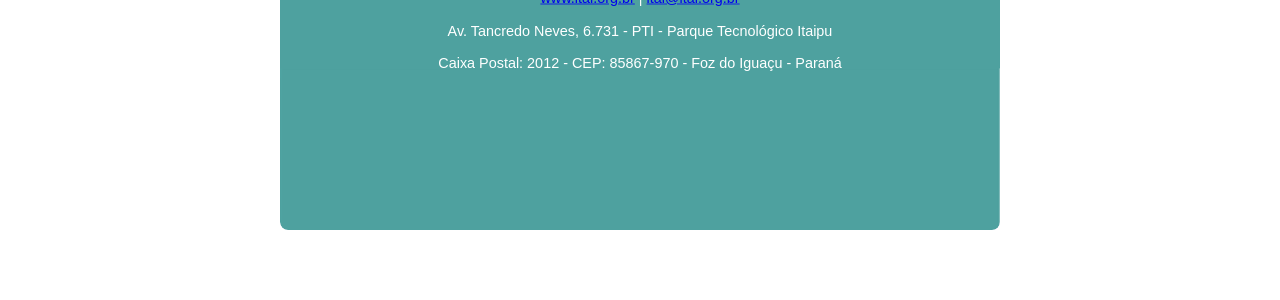
<file: public/imprimir.html>
<!DOCTYPE html>
<html>
  <head>
    <meta charset="utf-8" />

    <meta http-equiv="pragma" content="no-cache" />

    <meta http-equiv="expires" content="-1">
    
    <title>Relatório de Atividades ITAI|2012</title>

    <link rel="shortcut icon" href="favicon.ico" type="image/x-icon" />

    <link href="src/fonts/fontgoogle.css" rel="stylesheet" type="text/css" />

    <link href="css/moon2.css" rel="stylesheet" type="text/css" media="screen" />

    <link href="css/moon2.css" rel="stylesheet" type="text/css" media="print" />

  </head>
  <body class="three-d">
    <div id="imprime" >
        <div class="slide" id="landing-slide">
          <style>
            #landing-slide h2 {
              color: #0054AB;
              font-size: 55px;
            }
            #landing-slide h3{margin-top: 1px;font-size: 55px; color: #0054AB;}
            #landing-slide p{color: #fff; text-align: center !important;}
          </style>
          <section class="middle">
            <hgroup>
              <h2>Relatório de Atividades</h2>
              <h3>2012</h3>
            <hgroup>
          </section>
        </div>

        <div class="slide" id="timeline-slide">
          <header>Instituto de Tecnologia Aplicada e Inovação - ITAI</header>
          <section>
            <style>
              #timeline-slide header{letter-spacing: 1px !important; box-shadow: 3px 3px 1px #888888; border-radius: 8px; width: 862px;padding: 5px 0 10px 10px;}
              #timeline-slide p{font-size: 18px; margin-top: 1px;text-align: justify;}
              #timeline-slide li{padding: 2px;}
            </style>
            <p>
              O ITAI - Instituto de Tecnologia Aplicada e Inovação é uma associação civil, sem fins lucrativos, criado em 12 de outubro de 1996, por entidades de iniciativa privada, setor público, universidades e centros tecnológicos.
            </p>
            <p>
              O ITAI está qualificado como OSCIP – Organização da Sociedade Civil de Interesse Público, nos termos da Lei no 9.790, de 23 de março de 1999, e consta do Processo MJ nº 08001.003813/2005-76, conforme despacho do Secretário Nacional de Justiça, de 22 de julho de 2005, publicado no Diário Oficial de 28 de julho de 2005.
            </p>
            <p>
              O ITAI está credenciado, pelo Ministério de Ciência e Tecnologia na Lei de Informática nº 8.248, de 23 de outubro de 1991, conforme Resolução CATI no 55 de 23 de novembro de 2007.
            </p>
            <p>
              O objetivo estatutário do ITAI é a integração dos principais agentes do desenvolvimento – setor público, comunidade empresarial e instituições de ensino e pesquisa, visando a evolução tecnológica através de ações voltadas à educação, à cultura e ao desenvolvimento sócio-econômico, que buscam:
            </p>
            <ul>
              <li>* Formação de recursos humanos especializados;</li>
              <li>* Integração das entidades de ensino e pesquisa;</li>
              <li>* Desenvolvimento de produtos inovadores com padrões de qualidade internacional;</li>
              <li>* Melhorar a qualidade, a produtividade e a competitividade de sistemas;</li>
              <li>* Promover o uso de tecnologias atualizadas;</li>
              <li>* Fomentar o desenvolvimento de projetos cooperativos;</li>
              <li>* Constituir um pólo especializado de serviços;</li>
              <li>* Formar massa crítica altamente especializada;</li>
              <li>* Promover e incentivar a criação de novas empresas;</li>
              <li>* Integrar a empresa e a escola.</li>
            </ul>
          </section>
        </div>

        <div class="slide" id="timeline-slide-1">
          <header>Instituto de Tecnologia Aplicada e Inovação - ITAI</header>
          <section>
            <style>
              #timeline-slide-1 header{letter-spacing: 1px !important; box-shadow: 3px 3px 1px #888888; border-radius: 8px; width: 862px;padding: 5px 0 10px 10px;}
              #timeline-slide-1 p{font-size: 18px; margin-top: 1px;text-align: justify;}
              #timeline-slide-1 li{padding: 3px;}
            </style>
            <h3>MISSÃO</h3>
            <p>
              Contribuir para o desenvolvimento sustentável da região trinacional, mediante o fomento à ciência, tecnologia, inovação e formação de recursos humanos, com qualidade e responsabilidade sócio-ambiental.
            </p>
            <h3>VISÃO</h3>
            <p>
              Ser reconhecido como entidade de referência na região trinacional para o desenvolvimento científico, tecnológico e inovação.
            </p>
            <h3>POLÍTICA DA QUALIDADE</h3>
            <p>
              Prover soluções inovadores, eficientes e eficazes, promovendo a melhoria contínua e a responsabilidade socioambiental.
            </p>
          </section>
        </div>

        <div class="slide" id="timeline-slide-2">
          <header>NÚCLEO SIMULAÇÃO DE SISTEMAS ELÉTRICOS DE POTÊNCIA</header>
          <section>
            <style>
              #timeline-slide-2 header{background-color: #f3b825 !important; font-size: 25px !important; letter-spacing: 1px !important;box-shadow: 3px 3px 1px #888888; border-radius: 8px; width: 862px;padding: 5px 0 10px 10px;}
              #timeline-slide-2 h3 {margin-top: 1px;}
              p,li {text-align: justify;}
            </style>
            <h3>
              Laboratório de Automação e Simulação de Sistemas Elétricos (LASSE)
            </h3>
            <p>
              O objetivo do Laboratório de Automação e Simulação de Sistemas Elétricos (LASSE) é o atendimento com qualidade das demandas provenientes da Itaipu Binacional e do setor elétrico em geral, através do desenvolvimento de ações e atividades vinculadas à:
            </p>
            <ul>
              <li>* Pesquisas;</li>
              <li>* Cursos e Treinamentos;</li>
              <li>* Modelagem e Simulação de Sistemas Elétricos de Potência;</li>
              <li>* Testes de Equipamentos e Sistemas.</li>
            </ul>
            <p>
               Com vistas à estruturação dos procedimentos para execução de Serviços Técnicos e Tecnológicos (STT), o Laboratório no ano de 2012 executou  35 STTs, sendo 29 demandados pela Itaipu Binacional e Fundação PTI e 06 demandados por empresas do setor elétrico, tais como clientes ABB, Schneider, Alston e Ecil.
            </p>
            <p>
              Atualmente o laboratório possui como  objetivo à sua consolidação na prestação de Serviços Técnicos e Tecnológicos e, também, a participação em projetos de Pesquisa & Desenvolvimento.
            </p>
          </section>
        </div>

        <div class="slide" id="timeline-slide-3">
         <header>NÚCLEO SIMULAÇÃO DE SISTEMAS ELÉTRICOS DE POTÊNCIA</header>
          <style>
              #timeline-slide-3 header{background-color: #f3b825 !important; font-size: 25px !important; letter-spacing: 1px !important; box-shadow: 3px 3px 1px #888888; border-radius: 8px; width: 862px;padding: 5px 0 10px 10px;}
              #timeline-slide-3 li{font-size: 18px !important;}
          </style>
          <section>
            <p>
              O contrato atual mantém as condições de utilização do LASSE em 60% do tempo reservado para a Itaipu Binacional e Fundação PTI e 40% do tempo para clientes de mercado externo, porém o custeio do laboratório se reduz proporcionalmente a demanda de utilização, com previsão de no final de 2015 esteja de acordo com a utilização por parte da FPTI e IB.
            </p>
            <h3>Resultados que merecem destaque em 2012:</h3>
            <ul>
              <li>
                * Revisão dos procedimentos e do custo dos serviços do Laboratório praticados com o mercado externo, modificando os orçamentos com uma estratégia mais agressiva de competição, resultando em maior número de contratação de serviços externos, dentro da modalidade 40% do contrato;
              </li>
              <li>* Índice de satisfação dos clientes externos acima de 90%;</li>
              <li>* Contatos com as principais empresas do setor: ABB, Siemens, Alston, Areva para a realização de orçamentos;</li>
              <li>
                * Perspectiva de continuidade de contratação junto a Fundação PTI até 2016, reduzindo o custeio da equipe ano a ano, visando a sustentabilidade do LASSE;
              </li>
              <li>
                * Prospecção de projetos de Pesquisa & Desenvolvimento por meio da Chamada nº 14 da Aneel junto às concessionárias de energia, com perspectiva de ampliação de equipamentos e equipe se houver aprovação dos projetos (atualmente em fase de análise pela Aneel e concessionárias).
              </li>
            </ul>
          </section>
        </div>

        <div class="slide" id="timeline-slide-4">
          <header>NÚCLEO SIMULAÇÃO DE SISTEMAS ELÉTRICOS DE POTÊNCIA</header>
          <section>
            <style>
              #timeline-slide-4 header{background-color: #f3b825 !important; font-size: 25px !important; letter-spacing: 1px !important; box-shadow: 3px 3px 1px #888888; border-radius: 8px; width: 862px;padding: 5px 0 10px 10px;}
              #timeline-slide-4 li{padding: 4px; font-size: 17px !important;}
            </style>
            <style>
              #timeline-slide-4 h3{margin-top: 1px !important;}
            </style>
            <h3>Publicação de Artigos e Participação de Eventos:</h3>
            <ul>
              <li>
                * Ensaio de Modelo Utilizando Simulador RTDS para Validação dos Ajustes das Proteções das LIs 500Kv, Entre a Usina Hidrelétrica de Itaipu e a Subestação Foz do Iguaçu, devido a alteração de configuração na Subestação de Foz do Iguaçu:
                  <ul>
                      <li>– XII SEPOPE – Simpósio de Especialistas em Planejamento da Operação e Expansão Elétrica, realizado no Rio De Janeiro – RJ (maio/12), apresentação de artigo;</li>
                      <li>– IV SBSE – Simpósio Brasileiro de Sistemas Elétricos, realizado Em Goiânia – GO (maio/12), apresentação de pôster.</li>
                  </ul>
              </li>
              <li>
                * Desenvolvimento de uma metodologia para execução de ensaios de modelos computacionais de Sistemas de Controle e Proteção Associados a Sistemas Elétricos de Potência a Partir de uma Plataforma de Simulação em Tempo Real – RTDS:
                <ul>
                    <li>– 2º SEMAI – Seminário de Inovação de Itaipu, realizado em Foz do Iguaçu (outubro/12), exposição de pôster.</li>
                </ul>
              </li>
              <li>
               * Experiência obtida durante a validação do Sistema de Proteção do Autotransformador e Transformador Regulador T5/R5 do Sistema de Energia de Itaipu 50Hz por meio da utilização de uma ferramenta de Simulação Digital em Tempo Real:
                  <ul>
                      <li>– XIII Conferência Doble no Brasil, realizada em Foz do Iguaçu (novembro/2012), apresentação de artigo.</li>
                  </ul>
              </li>
              <li>
                * Definição e validação dos ajustes das proteções das linhas LI IPU 60Hz FI, considerando o barramento de 500Kv na SE Foz do Iguaçu:
                <ul>
                    <li>
                      – SNPTEE 2013 – Seminário Nacional de Produção e Transmissão de Energia Elétrica, submissão de artigo em parceria com a Itaipu.
                    </li>
                </ul>
              </li>
            </ul>
          </section>
        </div>

        <div class="slide" id="timeline-slide-5">
          <header>NÚCLEO SIMULAÇÃO DE SISTEMAS ELÉTRICOS DE POTÊNCIA</header>
          <section>
            <style>
              #timeline-slide-5 header{background-color: #f3b825 !important; font-size: 25px !important; letter-spacing: 1px !important; box-shadow: 3px 3px 1px #888888; border-radius: 8px; width: 862px;padding: 5px 0 10px 10px;}
              #timeline-slide-5 li{font-size: 18px !important;}
              #timeline-slide-5 h3 {margin-top: 1px;}
            </style>
            <h3>
              Projetos Desenvolvidos Pelos Bolsistas e Voluntários
            </h3>
            <ul>
              <li>
                * Implementação de cargas para estudos de transitórios eletromagnéticos – ênfase ATP e RSCAD/RTDS® – Pesquisador: Rodrigo Trigona.
              </li>
              <li>
                * Estudo, modelagem e ensaio em tempo real do relé de sobretensão BBC UT91 da subestação Itaipu 60Hz utilizando o simulador RTDS® – Pesquisador: Tiago Chiareli Costa.
              </li>
              <li>
                * Implementação computacional de sistemas HVDC nos softwares de simulação de sistemas elétricos RSCAD® – Pesquisadores: Guilherme Justino e Bruno Remor.
              </li>
            </ul>
          </section>
        </div>

        <div class="slide" id="timeline-slide-6">
          <header>NÚCLEO AUTOMAÇÃO INDUSTRIAL</header>
          <section>
            <style>
              #timeline-slide-6 header{background-color: #137c44 !important; font-size: 25px !important; letter-spacing: 1px !important; box-shadow: 3px 3px 1px #888888; border-radius: 8px; width: 862px;padding: 5px 0 10px 10px;}
              #timeline-slide-6 li{font-size: 18px !important;}
              #timeline-slide-6 h3 {margin-top: 1px;}
            </style>
            <h3>
              Metodologia GD
            </h3>
            <p>
              Este projeto foi viabilizado através do convênio tripartite sob o nº 4500018807, firmado entre Itaipu Binacional, Fundação PTI e ITAI, denominado “Ações de Pesquisa para a Conclusão da Metodologia Científica e Tecnológica da Geração Distribuída com Saneamento Ambiental”. O projeto trata primordialmente da continuidade do Projeto Geração Distribuída com Saneamento Ambiental – FINEP, finalizado em setembro/2011, com a finalidade de concluir o monitoramento dos dados de duas unidades de demonstração, por meio de visitas periódicas, permitindo a avaliação contínua do progresso dessa modalidade de geração de energia.
            </p>
            <p>As unidades de demonstração acompanhadas neste projeto foram:</p>
            <ul>
              <li>* Unidade Industrial de Aves – Medianeira/PR;</li>
              <li>* Unidade Granja Colombari – São Miguel do Iguaçu/PR.</li>
            </ul>
          </section>
        </div>

        <div class="slide" id="timeline-slide-7">
          <header>NÚCLEO AUTOMAÇÃO INDUSTRIAL</header>
          <section>
            <style>
              #timeline-slide-7 header{background-color: #137c44 !important; font-size: 25px !important; letter-spacing: 1px !important; box-shadow: 3px 3px 1px #888888; border-radius: 8px; width: 862px;padding: 5px 0 10px 10px;}
              #timeline-slide-7 h3 {margin-top: 1px;}
              #timeline-slide-7 p {font-size: 16px !important;}
              #timeline-slide-7 li {text-align: justify;font-size: 16px !important; padding: 4px !important;}
              @-moz-document url-prefix(){
                            #timeline-slide-7 ul li {
                                  padding: 1px !important;
                            }
              }
            </style>
            <h3>Resultados obtidos em 2012:</h3>
            <ul>
              <li>
                * Tabulação e análise dos dados de operação das unidades de demonstração, UIA e UGC, onde são verificados parâmetros elétricos e ambientais, bem como a rotina de manutenção periódica;
              </li>
              <li>
                * Relatório técnico de acompanhamento das unidades de geração distribuída, sob a responsabilidade técnica dos engenheiros Danilo Sey Kitamura (ITAI) e Felipe Pinheiro da Silva (Bolsista FPTI);
              </li>
              <li>
                * Pesquisa de mercado e elaboração de especificação técnica de equipamentos para monitoramento remoto;
              </li>
              <li>
                * Elaboração de especificação técnica de equipamentos para o monitoramento, controle e proteção para o sistema de distribuição em baixa tensão, na presença de geradores distribuídos;
              </li>
              <li>
                * Especificação técnica do desenvolvimento de sistema de monitoramento de unidade de geração de biogás.
              </li>
            </ul>
            <h3>Resultados que merecem destaque:</h3>
            <ul>
              <li>
                * A “Especificação Técnica do Desenvolvimento de Sistema de Monitoramento de Unidade de Geração de Biogás” resultou em um pré-projeto, atualmente em negociação para sua execução junto a Itaipu Binacional e parceiros;
              </li>
              <li>
                * Prospecção de projetos de Pesquisa & Desenvolvimento relacionados ao tema GD e biogás por meio da Chamada nº 14 da Aneel junto às concessionárias de energia (atualmente em fase de análise pela Aneel e concessionárias), que ampliará a abordagem do tema no ITAI e também nas localidades onde os projetos serão implantados.
              </li>
              <li>
                * Desenvolvimento de um Infográfico com dados da Granja Colombari.
              </li>
            </ul>
            <h3>Participação em Eventos:</h3>
            <p>
              Rio+20 – Expo Brasil Sustentável, participação em stand, realizado em maio/2012 no Rio de Janeiro.
            </p>
            <p>Semana Nacional de Ciência e Tecnologia, participação em stand, realizado em outubro/12 em Brasília.</p>
          </section>
        </div>

        <div class="slide" id="timeline-slide-8">
          <header>NÚCLEO AUTOMAÇÃO INDUSTRIAL</header>
          <style>
              #timeline-slide-8 header{background-color: #137c44 !important; font-size: 25px !important; letter-spacing: 1px !important; box-shadow: 3px 3px 1px #888888; border-radius: 8px; width: 862px;padding: 5px 0 10px 10px;}
              #timeline-slide-8 h3 {margin-top: 1px;}
              #timeline-slide-8 li{font-size: 18px !important;}
          </style>
          <section>
            <h3>Baterias</h3>
            <p>
              O projeto foi viabilizado por meio do contrato nº 064/2012, com prazo de vigência de dez meses, nesse período foi realizada a prestação de serviços especializados em Operação Laboratorial, Domínio da Tecnologia e Sistematização do Conhecimento do Projeto BATNA, visando atendimento ao Convênio nº 01.11.0222.00 firmado entre FPTI, CEPEL e FINEP para execução do Projeto Absorção e Desenvolvimento de Baterias Avançadas (Sódio).
            </p>
            <h3>Resultados obtidos em 2012:</h3>
            <ul>
              <li>* Equipe alocada para assimilar o conhecimento da Battery Consult – Suíça;</li>
              <li>* Sistematização do conhecimento por meio da plataforma Cyn.in.</li>
            </ul>
            <h3>Publicação de Artigos e Participação de Eventos:</h3>
            <p>
              Rio+20 – Expo Brasil Sustentável, participação em stand, realizado em maio/2012 no Rio de Janeiro.
            </p>
          </section>
        </div>

        <div class="slide" id="timeline-slide-9">
          <header>NÚCLEO AUTOMAÇÃO INDUSTRIAL</header>
          <style type="text/css">
            #timeline-slide-9 header{background-color: #137c44 !important; letter-spacing: 1px !important; box-shadow: 3px 3px 1px #888888; border-radius: 8px; width: 862px;padding: 5px 0 10px 10px;}
            #timeline-slide-9 h3 {margin-top: 1px;}
          </style>
          <section>
          <h3>MFS - TR</h3>
            <p>
              O projeto Medição Fasorial Sincronizada em Tempo Real foi iniciado em setembro/12 regido pelo contrato nº 174/2012. Possui o objetivo de desenvolver aplicações para utilização da medição fasorial sincronizada com a utilização do ambiente Plant Information, possibilitando o monitoramento dinâmico dos sistemas de energia elétrica com relação a estabilidade transitória em tempo real.
            </p>
            <h3>Resultados obtidos em 2012:</h3>
            <ul>
              <li>
                * Especificação técnica dos cartões GTNET-PMU e GTSYNC, utilizados no RTDS para sincronismo com o RPMF e o PI, cujo processo de compra está sob responsabilidade da Fundação PTI;
              </li>
              <li>
                * Realização de simulações no RTDS dos sistemas da Itaipu Binacional – setor de 60Hz – e fornecimento de sinais ao RPMF para uso nas aplicações a serem desenvolvidas.
              </li>
            </ul>
            <h3>Resultados esperados com o projeto:</h3>
            <ul>
              <li>
                * Plataforma de desenvolvimento e validação de aplicações utilizando medição fasorial (RTDS + RPMF/GTNET-PMU + OpenPDC + PI);
              </li>
              <li>
                * Avaliação comparativa do desempenho do RPMF com relação ao cálculo e difusão de fasores com o RTDS/GTNET-PMU;
              </li>
              <li>
                * Contribuição para uma dissertação de mestrado desenvolvida por um empregado da Itaipu Binacional, através da disponibilização das informações geradas pelo RTDS e utilizadas pelas aplicações no PI.
              </li>
            </ul>
          </section>
        </div>

        <div class="slide" id="timeline-slide-10">          
          <header>NÚCLEO AUTOMAÇÃO INDUSTRIAL</header>
          <style type="text/css">
              #timeline-slide-10 header{background-color: #137c44 !important; letter-spacing: 1px !important; box-shadow: 3px 3px 1px #888888; border-radius: 8px; width: 862px;padding: 5px 0 10px 10px;}
              #timeline-slide-10 h3 {margin-top: 1px;}
              #timeline-slide-10 li {padding: 5px;}
              @-moz-document url-prefix(){
                            #timeline-slide-10 li {
                                  padding: 4px;
                            }
              }
          </style>
          <section>
            <h3>SRM</h3>
            <p>
              O projeto Sistema de Relatórios da Manutenção iniciou-se em outubro/2012, com a assinatura do contrato nº 187/2012 e prazo de execução de vinte e quatro meses. Possui o objetivo de desenvolver um sistema de análise de dados da manutenção com capacidade de realizar o monitoramento e armazenamento das informações geradas pelas operações realizadas pelo disjuntores da subestação isolada a gás. O SRM é composto por três sistemas:
            </p>
            <ul>
              <li>* SMD – Sistema de Monitoramento de Disjuntores;</li>
              <li>* PMD – Monitoramento de Descargas Parciais;</li>
              <li>* SRM – Sistema de Relatórios da Manutenção.</li>
            </ul>
            <h3>Resultados obtidos em 2012:</h3>
            <ul>
              <li>
                * Desenvolvimento do módulo de visualização gráfica dos eventos relacionados aos CBS.
              </li>
            </ul>
            <h3>Resultados esperados com o projeto:</h3>
            <ul>
              <li>
                * Conclusão do desenvolvimento do SMD;
              </li>
              <li>
                * Disponibilização das informações do PMD para o SRM;
              </li>
              <li>
                * Disponibilização das informações geradas pelo SMD e PMD no PI;
              </li>
              <li>
                * Geração eletrônica de relatórios da manutenção, com as informações padronizadas dos sistemas SMD e PMD;
              </li>
              <li>
                * Capacitação dos funcionários da Itaipu Binacional nos sistemas desenvolvidos no projeto.
              </li>
            </ul>
          </section>
        </div>

        <div class="slide" id="timeline-slide-11">
          <header>NÚCLEO AUTOMAÇÃO INDUSTRIAL</header>
            <style type="text/css">
              #timeline-slide-11 header{background-color: #137c44 !important; letter-spacing: 1px !important; box-shadow: 3px 3px 1px #888888; border-radius: 8px; width: 862px;padding: 5px 0 10px 10px;}
              #timeline-slide-11 h3 {margin-top: 1px;}
              #timeline-slide-11 p {font-size: 17px;}
              @-moz-document url-prefix(){
                            #timeline-slide-11 p {
                                  font-size: 16px !important;
                            }
              }
            </style>
          <section>
            <h3>RPMF</h3>
            <p>
              O Registrador de Perturbações e Medição Fasorial (RPMF) é um sistema de monitoramento de sinais elétricos, capaz de registrar eventos elétricos importantes de tal forma que se possa realizar a análise dos eventos ocorridos. Os dados do RPMF também podem ser utilizados em tempo real por aplicações voltadas para proteção, estabilidade, etc.
            </p>
            <h3>Resultados obtidos em 2012:</h3>
             <p>
              Em abril/2012 o ITAI concluiu o contrato nº 139/2011, que possuía como objetivo principal o desenvolvimento do Condicionamento de Sinais da Unidade de Medição e Registro (UMR-CS). Devido a novos requisitos identificados durante a inspeção do RPMF, não foi possível realizar o Teste de Aceitação em Fábrica (TAF), conforme previsto inicialmente e foi concluído sem a execução dessa meta.
            </p>
            <p>
              Tendo em vista a importância do projeto e sua visibilidade perante a Itaipu Binacional e Fundação PTI, o ITAI decidiu prosseguir com a execução do projeto sem ter estabelecido nova contratação com os clientes. A partir de maio/2012 foi realizada a readequação do painel elétrico e montagem de um novo rack para atendimento às normas da Itaipu Binacional, (NBR-60439), de acordo com as orientações identificadas durante a inspeção. O projeto continuará em 2013 com todos os esforços para realização do TAF e aprovação do RPMF.
            </p>
            <p>
              O projeto ganhou evidência na Itaipu Binacional durante a realização do II SEMAI – Seminário de Inovação realizado em outubro/2012 onde o RPMF ficou exposto e houve apresentação do projeto pelo Sr. Roger Daniel Ferreira.
            </p>
            <p>
               Esses esforços para continuidade do projeto culminaram em um novo contrato entre a Fundação PTI e o ITAI, iniciado em novembro/2012 e com prazo de vigência de seis meses, para o desenvolvimento de dois painéis idênticos ao RPMF (cabeça de série), assim, será possível transformar o RPMF em um produto.
            </p>
          </section>
        </div>


        <div class="slide" id="timeline-slide-12">
          <header>NÚCLEO AUTOMAÇÃO INDUSTRIAL</header>
            <style type="text/css">
              #timeline-slide-12 header{background-color: #137c44 !important; letter-spacing: 1px !important; box-shadow: 3px 3px 1px #888888; border-radius: 8px; width: 862px;padding: 5px 0 10px 10px;}
              #timeline-slide-12 h3{margin-top: 1px;}
              #timeline-slide-12 li{font-size: 17px;}
            </style>
          <section>
            <h3>Projetos Desenvolvidos pelos Bolsitas e Voluntários</h3>
            <ul>
              <li>
                * Desenvolvimento do novo Portal de Bolsas (levantamento dos requisitos, definição de arquitetura e estimativa de recursos) – Pesquisadores: Nelson Nunes e Gizeli Ribas;
              </li>
              <li>
                * Sistema Controle de Estoque <a href="http://estoque.itai.org.br/" title="Estoque">(http://estoque.itai.org.br)</a> – Pesquisador Andriel Nuernberg;
              </li>
              <li>
                * Desenvolvimento do Módulo de Comunicação com Watchdog – Pesquisador: Kenner Alan Kliemann;
              </li>
              <li>
                * Desenvolvimento de um Protótipo de Medição de Pressão – Pesquisador: Alan Neumann;
              </li>
              <li>
                * Desenvolvimento de um Protótipo de Medição de Temperatura – Pesquisador: João Victor Calvo Fracasso;
              </li>
              <li>
                * Desenvolvimento de um Protótipo de Medição de Umidade: Valéria Mendes dos Santos;
              </li>
              <li>
                * Desenvolvimento de um Protótipo de Envios de SampleValue – Pesquisadores: João Victor Calvo Fracasso, Alan Neumann e Valéria Mendes dos Santos;
              </li>
              <li>
                * Transdutor de Tensão Isolado Opticamente – Pesquisadores: Felipe Bachini Borniot e Maria Regina Kunzler;
              </li>
              <li>
                * Desenvolvimento de um Protótipo para a Disponibilização de Informações Ambientais – Pesquisador: Jhonny Marcos Acordi e Iuri Moreira Andrion;
              </li>
              <li>
                * Desenvolvimento de um Sistema de Monitoramento de Energia – Pesquisadora: Pamela Rugoni Belin.
              </li>
            </ul>
          </section>
        </div>

        <div class="slide" id="timeline-slide-13">
          <header>NÚCLEO DE EDUCAÇÃO CONTINUADA</header>
            <style type="text/css">
              #timeline-slide-13 header{letter-spacing: 1px !important; box-shadow: 3px 3px 1px #888888; border-radius: 8px; width: 862px;padding: 5px 0 10px 10px;}
            </style>
          <section>
            <p>
              O Núcleo de Educação continuada tem por objetivo promover ações voltadas a Capacitação Profissional com qualidade, nas área de Tecnologia da Informação e Comunicação, Engenharia e Administração, buscando atender as necessidades da região através da qualificação de recursos humanos.
            </p>
            <h3>Resultados obtidos em 2012:</h3>
            <p>
              Foram promovidas duas capacitações internas aos colaboradores do ITAI:
            </p>
            <ul>
              <li>
                * Curso de Reciclagem e para Formação de Auditores Internos ISO 9001:2008, realizado no mês de agosto – foram certificados seis colaboradores;
              </li>
              <li>
                * Curso de  Segurança em Instalações e Serviços em Eletricidade, realizado entre os meses de agosto e setembro – foram certificados cinco colaboradores.
              </li>
            </ul>            
          </section>
        </div>


        <div class="slide" id="timeline-slide-14">
          <header>NÚCLEO DE EDUCAÇÃO CONTINUADA</header>
            <style type="text/css">
              #timeline-slide-14 header{letter-spacing: 1px !important; box-shadow: 3px 3px 1px #888888; border-radius: 8px; width: 862px;padding: 5px 0 10px 10px;}
              #timeline-slide-14 li{font-size: 18px;}
            </style>
          <section>
            <h3>Curso Pré-Vestibular Unioeste</h3>
            <p>
              Um dos principais projetos desenvolvido pelo núcleo de educação, o Curso Pré-Vestibular da Unioeste resultado de uma parceria entre Unioeste, PTI e ITAI é um esforço contínuo que visa preparar alunos da rede pública de ensino para o vestibular e ENEM.
            </p>
            <h3>Resultados em 2012:</h3>
            <ul>
              <li>* Atendimento: 141 alunos;</li>
              <li>* Monitores bolsistas: 28;</li>
              <li>* Monitores Voluntários: 20;</li>
              <li>* Equipe gestora do projeto: 3 (Auxiliar Administrativa, Auxiliar Pedagógica e Gerente Administrativa Financeiro);</li>
              <li>* Aprovados no Vestibular Unioeste: 22 alunos.</li>
            </ul>
          </section>
        </div>
        
         <div class="slide" id="timeline-slide-15">
          <header>PORTAL DE ESTÁGIOS</header>
            <style>
              #timeline-slide-15 header{background-color: #dbad29 !important; letter-spacing: 1px !important; box-shadow: 3px 3px 1px #888888; border-radius: 8px; width: 862px;padding: 5px 0 10px 10px;}
              #timeline-slide-15 p{margin-top: 1px;}
              #timeline-slide-15 li{padding: 3px;}
            </style>
          <section>
            <p>
              O Portal de estágio tem por objetivo promover a inserção de estudantes no mercado de trabalho, através da intermediação de estágio entre Unidade Concedente e Instituição de Ensino.
            </p>
            <h3>Resultados obtidos em 2012:</h3>
            <p>
              Neste ano o Portal realizou 75 intermediações de estágio, possui parceria com 21 empresas e, atualmente, atende 44 estagiários em parceria com 6 empresas.
            </p>
            <p>
              O Portal apoia a gestão de bolsas de pesquisas da FPTI nas modalidades IC, ITI, ITE,  atualmente são 80 bolsistas de pesquisa. 
            </p>
            <h3>Principais atividades portal de estágios:</h3>
            <ul>
              <li>* Recrutamento de candidatos;</li>
              <li>* Conferir a  formação/experiência do supervisor com o curso do estagiário;</li>
              <li>* Verificar a coerência das atividades encaminhadas pelas empresas com o curso de formação do aluno;</li>
              <li>* Emissão de contratos, rescisões e renovações;</li>
              <li>* Confirmar o cumprimento do horário de estágio, conforme a lei;</li>
              <li>* Averiguar aplicação da lei nº 11.788/2008;</li>
              <li>Conferir se as atividades desempenhadas pelo estagiário são as mesmas que foram acordadas inicialmente.</li>
              <li>* Relatório de acompanhamento para o estagiário e para Unidade Concedente;</li>
              <li>* Relatório de acompanhamento junto à Instituição de Ensino;</li>
              <li>* Pagamento dos estagiários.</li>
            </ul>
          </section>
        </div>

        <div class="slide" id="timeline-slide-16">
          <header>PORTAL DE ESTÁGIOS</header>
            <style type="text/css">
              #timeline-slide-16 header{background-color: #dbad29 !important; letter-spacing: 1px !important; box-shadow: 3px 3px 1px #888888; border-radius: 8px; width: 862px;padding: 5px 0 10px 10px;}
              #timeline-slide-16 h3{margin-top: 1px;}
            </style>
          <section>
            <h3>Principais atividades gestão de bolsas:</h3>
            <ul>
              <li>* Receber documentos e formulários para confecção do Termo de Concessão de Bolsa - TCB;</li>
              <li>* Conferir o preenchimento dos formulários mediante check list; </li>
              <li>* Averiguar as informações do TCB;</li>
              <li>* Entregar o Termo de Bolsa para ser assinado pelo Bolsista e Orientador;</li>
              <li>* Encaminhar para assinatura dos diretores da FPTI;</li>
              <li>* Arquivar as vias de TCB.</li>
            </ul>
            <h3>Desafios Portal de estágios:</h3>
            <ul>
              <li>* Consolidar o portal como agente de integração.</li>
              <li>* Desenvolvimento de novo sistema para informatização dos processos.</li>
            </ul>
            <h3>Desafios gestão de bolsas</h3>
            <ul>
              <li>* Definir em parceria com a FPTI um modelo de gestão compartilhado para o programa de bolsas. </li>             
            </ul>
          </section>
        </div>

        <div class="slide" id="timeline-slide-17">
          <header>AÇÕES INSTITUCIONAIS</header>
            <style type="text/css">
              #timeline-slide-17 header{letter-spacing: 1px !important; box-shadow: 3px 3px 1px #888888; border-radius: 8px; width: 862px;padding: 5px 0 10px 10px;}
              #timeline-slide-17 h3{margin-top: 1px;}
            </style>
          <section>
            <h3>Programa 5S</h3>
            <p>
              O programa implantado em 2007 no ITAI tem como objetivo promover uma melhora continua no ambiente de trabalho; prevenir acidentes; reduzir custos; eliminar desperdícios; desenvolver trabalho em equipe; melhorar as relações humanas, e a qualidade dos serviços oferecidos pelo instituto.
            </p>
            <h3>Apoio a Campanha da Gelatina promovida pelo Grupo Força Voluntária da IB</h3>
            <p>
              Dia 08 de Abril é o dia Mundial de combate ao Câncer,  o Grupo Solidário do Programa Reviver da Itaipu Binacional promove a Campanha da Gelatina para alimentação de pessoas que realizam tratamento contra o câncer e muitas vezes, sofrem dores na mucosa oral e digestiva ao ingerir alimentos sólidos.
            </p>
            <p>
              No ano de 2012 os colaboradores do ITAI arrecadaram, na área do PTI 120kg de gelatinas, que foram distribuídas pelo Grupo a cinco instituições que apoiam o tratamento das pessoas portadoras de câncer.
            </p>
            <h3>Workshop ITAI</h3>
            <p>
              Para comemorar os 16 anos de ITAI, foi realizado o Workshop de integração para apresentar os principais projetos desenvolvidos, resultados e perspectivas para os colaboradores, bolsistas e estagiários que através de apresentações demonstraram um pouco dos trabalhos aos quais estão envolvidos, possibilitando que todos conheçam de forma geral o que está sendo desenvolvido.
            </p>
          </section>
        </div>

        <div class="slide" id="timeline-slide-18">
          <header>AÇÕES INSTITUCIONAIS</header>
            <style type="text/css">
              #timeline-slide-18 header{letter-spacing: 1px !important; box-shadow: 3px 3px 1px #888888; border-radius: 8px; width: 862px;padding: 5px 0 10px 10px;}
              #timeline-slide-18 h3{margin-top: 1px;}
            </style>
          <section>
            <h3>Campanha Natal das Cataratas</h3>
            <p>
              Pelo 3° ano o ITAI através da parceria com Itaipu Binacional, Parque Tecnológico Itaipu, Exército Brasileiro e demais entidade da campanha, realizaram uma ação solidária integrada a Campanha Natal das Cataratas nos bairros carentes de Foz do Iguaçu, através da distribuição de brinquedos a mais de 40 mil crianças foram contempladas com brinquedos doados pela Receita Federal.
            </p>
            <h3>Ação Social 2012 - Lar dos Velhinhos</h3>
            <p>
              No mês de dezembro/12 os colaboradores do ITAI promoveram uma ação social na Entidade Lar dos Velhinhos que atende a 60 idosos, uma tarde especial, com lanche, moda de viola, dança e doação de produtos de higiene arrecadados pelos colaboradores.
            </p>
            <h3>Descarte Consciente</h3>
            <p>
              Em julho de 2012 foram doados equipamentos e componentes de informática, sem utilidade para o Instituto, aos seguintes beneficiados: Unioeste Foz, UTFPR Medianeira, Colégio Estadual Ulisses Guimarães e o Instituto Katana.
            </p>
          </section>
        </div>


        <div class="slide" id="timeline-slide-end">
          <!--<header>Dados Gerais</header>-->
          <section class="end">
            <style type="text/css">
              /*#timeline-slide-end p{text-align: center;padding: 1px;font-size: 18px !important;}
              #timeline-slide-end header{left: -1px !important; position: relative !important; text-align: center !important;}*/
              #timeline-slide-end p{color: #fff;text-align: center;padding: 1px;font-size: 18px !important;}
              #timeline-slide-end .first{margin-top: 20%;}
            </style>
              <p class="first">(45) 3576-7113</p>
              <p>
                <a href="http://itai.org.br/" title="Endereço Eletrônico do ITAI" target="_blank">www.itai.org.br</a> 
                | <a href="mailto:itai@itai.org.br" title="Clique para enviar um e-mail ao ITAI">itai@itai.org.br</a>
              </p>
              <p>Av. Tancredo Neves, 6.731 - PTI - Parque Tecnológico Itaipu</p>
              <p>Caixa Postal: 2012 - CEP: 85867-970 - Foz do Iguaçu - Paraná</p>
          </section>
        </div>
    </div>
    <!--[if lt IE 9]>
    <script 
      src="http://ajax.googleapis.com/ajax/libs/chrome-frame/1/CFInstall.min.js">
    </script>
    <script>CFInstall.check({ mode: "overlay" });</script>
    <![endif]-->

  </body>
</html>
</file>
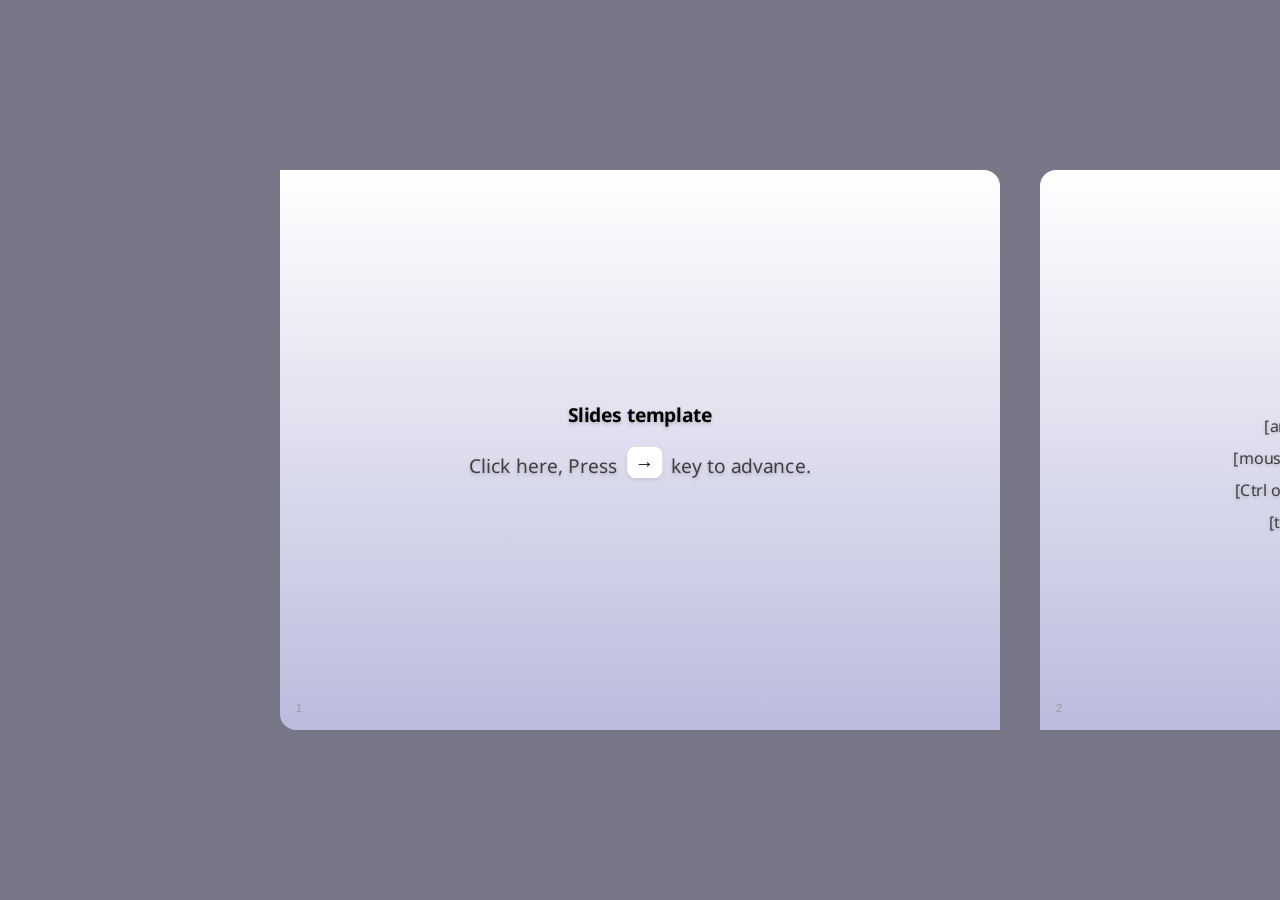
<file: public/index2.html>
<!DOCTYPE html> 
<!--
  Copyright 2010 Google Inc.
 
  Licensed under the Apache License, Version 2.0 (the "License");
  you may not use this file except in compliance with the License.
  You may obtain a copy of the License at
 
     http://www.apache.org/licenses/LICENSE-2.0
 
  Unless required by applicable law or agreed to in writing, software
  distributed under the License is distributed on an "AS IS" BASIS,
  WITHOUT WARRANTIES OR CONDITIONS OF ANY KIND, either express or implied.
  See the License for the specific language governing permissions and
  limitations under the License.
 
  Original slides: Marcin Wichary (mwichary@google.com)
  Modifications: Chrome Developer Relations <chrome-devrel@googlegroups.com>
-->
<html>
  <head>
    <meta charset="utf-8" />
    <meta http-equiv="X-UA-Compatible" content="IE=Edge;chrome=1" />
    <title>HTML5 presentation</title>
    <link href="http://fonts.googleapis.com/css?family=Droid+Sans|Droid+Sans+Mono" rel="stylesheet" type="text/css" />
    <style>
      body {
        font: 20px "Lucida Grande", "Trebuchet MS", Verdana, sans-serif;
        padding: 0;
        margin: 0;
        width: 100%;
        height: 100%;
        position: absolute;
        left: 0px; top: 0px;
      }
      
      .presentation {
        position: absolute;
        height: 100%;
        width: 100%;
        left: 0px;
        top: 0px;
        display: block;
        overflow: hidden;
        background: #778;
      }
      
      .slides {
        width: 100%;
        height: 100%;
        left: 0;
        top: 0;
        position: absolute;
        display: block;
        -webkit-transition: -webkit-transform 1s ease-in-out;
        -moz-transition: -moz-transform 1s ease-in-out;
        -o-transition: -o-transform 1s ease-in-out;
        transition: transform 1s ease-in-out;
        
        /* so it's visible in the iframe. */
        -webkit-transform: scale(0.8);
        -moz-transform: scale(0.8);
        -o-transform: scale(0.8);
        transform: scale(0.8);
        
      }
      
      .slide {
        display: none;
        position: absolute;
        overflow: hidden;
        width: 900px;
        height: 700px;
        left: 50%;
        top: 50%;
        margin-top: -350px;
        background-color: #eee;
        background: -webkit-gradient(linear, left bottom, left top, from(#bbd), to(#fff));
        background: -moz-linear-gradient(bottom, #bbd, #fff);
        background: linear-gradient(bottom, #bbd, #fff);
        -webkit-transition: all 0.25s ease-in-out;
        -moz-transition: all 0.25s ease-in-out;
        -o-transition: all 0.25s ease-in-out;
        transition: all 0.25s ease-in-out;
        -webkit-transform: scale(1);
        -moz-transform: scale(1);
        -o-transform: scale(1);
        transform: scale(1);
      }
      
      .slide:nth-child(even) {
        -moz-border-radius: 20px 0;
        -khtml-border-radius: 20px 0;
        border-radius: 20px 0; /* includes Opera 10.5+ */
        -webkit-border-top-left-radius: 20px;
        -webkit-border-bottom-right-radius: 20px;
      }
      
      .slide:nth-child(odd) {
        -moz-border-radius: 0 20px;
        -khtml-border-radius: 0 20px;
        border-radius: 0 20px;
        -webkit-border-top-right-radius: 20px;
        -webkit-border-bottom-left-radius: 20px;
      }
 
      .slide p, .slide textarea {
        font-size: 120%;
      }
 
      .slide .counter {
        color: #999999;
        position: absolute;
        left: 20px;
        bottom: 20px;
        display: block;
        font-size: 70%;
      }
 
      .slide.title > .counter,
      .slide.segue > .counter,
      .slide.mainTitle > .counter {
        display: none;
      }
 
      .force-render {
        display: block;
        visibility: hidden;
      }
      
      .slide.far-past {
        display: block;
        margin-left: -2400px;
      }
      
      .slide.past {
        visibility: visible;
        display: block;
        margin-left: -1400px;
      }
      
      .slide.current {
        visibility: visible;
        display: block;
        margin-left: -450px;
      }
      
      .slide.future {
        visibility: visible;
        display: block;
        margin-left: 500px;
      }
      
      .slide.far-future {
        display: block;
        margin-left: 1500px;
      }
      
      body.three-d div.slides {
        -webkit-transform: translateX(50px) scale(0.8) rotateY(10deg);
        -moz-transform: translateX(50px) scale(0.8) rotateY(10deg);
        -o-transform: translateX(50px) scale(0.8) rotateY(10deg);
        transform: translateX(50px) scale(0.8) rotateY(10deg);
      }
      
      /* Content */
      
      @font-face { font-family: 'Junction'; src: url(src/Junction02.otf); }
      @font-face { font-family: 'LeagueGothic'; src: url(src/LeagueGothic.otf); }
      
      header {
        font-family: 'Droid Sans';
        font-weight: normal;
        letter-spacing: -.05em;
        text-shadow: rgba(0, 0, 0, 0.2) 0 2px 5px;
        left: 30px;
        top: 25px;
        margin: 0;
        padding: 0;
        font-size: 140%;
      }
      
      h1 {
        font-size: 140%;
        display: inline;
        font-weight: normal;
        padding: 0;
        margin: 0;
      }
      
      h2 {
        font-family: 'Droid Sans';
        color: black;
        font-size: 120%;
        padding: 0;
        margin: 20px 0;
      }
            
      h2:first-child {
        margin-top: 0;
      }
 
      section, footer {
        font-family: 'Droid Sans';
        color: #3f3f3f;
        text-shadow: rgba(0, 0, 0, 0.2) 0 2px 5px;
        margin: 100px 30px 0;
        display: block;
        overflow: hidden;
      }
      
      footer {
        font-size: 100%;
        margin: 20px 0 0 30px;
      }
 
      a {
        color: inherit;
        display: inline-block;
        text-decoration: none;
        line-height: 110%;
        border-bottom: 2px solid #3f3f3f;
      }
 
      ul {
        margin: 0;
        padding: 0;
      }
 
      button {
        font-size: 100%;
      }
      
      pre button {
        margin: 2px;
      }
      
      section.left {
        float: left;
        width: 390px;
      }
      
      section.small {
        font-size: 24px;
      }
      
      section.small ul {
        margin: 0 0 0 15px;
        padding: 0;
      }
      
      section.small li {
        padding-bottom: 0;
      }
            
      section.middle {
        line-height: 2em;
        text-align: center;
        display: table-cell;
        vertical-align: middle;
        height: 700px;
        width: 900px;
      }
      
      pre {
        text-align: left;
        font-family: 'Droid Sans Mono', Courier;
        font-size: 80%;
        padding: 10px 20px;
        background: rgba(255, 0, 0, 0.05);
        -webkit-border-radius: 8px;
        -khtml-border-radius: 8px;
        -moz-border-radius: 8px;
        border-radius: 8px;
        border: 1px solid rgba(255, 0, 0, 0.2);
      }
      
      pre select {
        font-family: Monaco, Courier;
        border: 1px solid #c61800;
      }
        
      input {
        font-size: 100%;
        margin-right: 10px;
        font-family: Helvetica;
        padding: 3px;
      }
      input[type="range"] {
        width: 100%;
      }
      
      button {
        margin: 20px 10px 0 0;
        font-family: Verdana;
      }
      
      button.large {
        font-size: 32px;
      }
        
      pre b {
        font-weight: normal;
        color: #c61800;
        text-shadow: #c61800 0 0 1px;
        /*letter-spacing: -1px;*/
      }
      pre em {
        font-weight: normal;
        font-style: normal;
        color: #18a600;
        text-shadow: #18a600 0 0 1px;
      }
      pre input[type="range"] {
        height: 6px;
        cursor: pointer;
        width: auto;
      }
      
      div.example {
        display: block;
        padding: 10px 20px;
        color: black;
        background: rgba(255, 255, 255, 0.4);
        -webkit-border-radius: 8px;
        -khtml-border-radius: 8px;
        -moz-border-radius: 8px;
        border-radius: 8px;
        margin-bottom: 10px;
        border: 1px solid rgba(0, 0, 0, 0.2);
      }
      
      video {
        -moz-border-radius: 8px;
        -khtml-border-radius: 8px;
        -webkit-border-radius: 8px;
        border-radius: 8px;
        border: 1px solid rgba(0, 0, 0, 0.2);
      }
      
      .key {
        font-family: 'Droid Sans';
        color: black;
        display: inline-block;
        padding: 6px 10px 3px 10px;
        font-size: 100%;
        line-height: 30px;
        text-shadow: none;
        letter-spacing: 0;
        bottom: 10px;
        position: relative;
        -moz-border-radius: 10px;
        -khtml-border-radius: 10px;
        -webkit-border-radius: 10px;
        border-radius: 10px;
        background: white;
        box-shadow: rgba(0, 0, 0, 0.1) 0 2px 5px;
        -webkit-box-shadow: rgba(0, 0, 0, 0.1) 0 2px 5px;
        -moz-box-shadow: rgba(0, 0, 0, 0.1) 0 2px 5px;
        -o-box-shadow: rgba(0, 0, 0, 0.1) 0 2px 5px;
      }
      
      .key { font-family: Arial; }
      
      :not(header) > .key {
        margin: 0 5px;
        bottom: 4px;
      }
 
      .two-column {
        -webkit-column-count: 2;
        -moz-column-count: 2;
        column-count: 2;
      }
 
      .stroke {
        -webkit-text-stroke-color: red;
        -webkit-text-stroke-width: 1px;
      } /* currently webkit-only */
      
      .center {
        text-align: center;
      }
      
      #presentation-counter {
        color: #ccc;
        font-size: 70%;
        letter-spacing: 1px;
        position: absolute;
        top: 40%;
        left: 0;
        width: 100%;
        text-align: center;
      }
      
      div:not(.current).reduced {
        -webkit-transform: scale(0.8);
        -moz-transform: scale(0.8);
        -o-transform: scale(0.8);
        transform: scale(0.8);
      } 
      
      .no-transitions {
        -webkit-transition: none;
        -moz-transition: none;
        -o-transition: none;
        transition: none;
      }
 
      .no-gradients {
        background: none;
        background-color: #fff;
      }
      
      ul.bulleted {
        padding-left: 30px;
      }
      
    </style> 
    
  </head> 
  <body> 
    <div class="presentation"> 
      <div id="presentation-counter"></div> 
      <div class="slides"> 
        <div class="slide"> 
          <section class="middle"> 
            <h2>Slides template</h2> 
            <p>Click here, Press <span class="key">&rarr;</span> key to advance.</p> 
          </section> 
        </div> 
        
        <div class="slide"> 
          <section class="middle"> 
            <h2> 
              Attached Events
            </h2> 
            <ul> 
              <li>[arrow keys] to go next and previous</li> 
              <li>[mouse scroll wheel] to go next and previous</li> 
              <li>[Ctrl or Command] + [+/-] to zoom in and out</li> 
              <li>[touch gestures] for mobile devices</li> 
            </ul> 
          </section> 
        </div> 
 
        <div class="slide"> 
          <section class="middle"> 
            <h2> 
              Options
            </h2> 
            <ul> 
              <li><input type="checkbox" id="toggle-size" /><label for="toggle-size"><span>Grow</span></label></li> 
              <li><input type="checkbox" id="toggle-transitions" checked /><label for="toggle-transitions"><span>Transitions</span></label></li> 
              <li><input type="checkbox" id="toggle-gradients" checked /><label for="toggle-gradients"><span>Gradients</span></label></li> 
              <li><input type="checkbox" id="toggle-counter" checked /><label for="toggle-counter"><span>Slide numbers</span></label></li> 
            </ul> 
          </section> 
        </div> 
 
        <div class="slide"> 
          <section> 
            <header> 
              <h2>Placeholder content</h2> 
            </header> 
<pre>// some sample code
&lt;canvas id="canvas" width="838" height="220"&gt;&lt;/canvas&gt;
 
&lt;script&gt;
  var canvasContext = document.getElementById("canvas").<b>getContext</b>("2d");
  canvasContext.<b>fillRect</b>(250, 25, 150, 100);
 
  canvasContext.<b>beginPath</b>();
  canvasContext.<b>arc</b>(450, 110, 100, Math.PI * 1/2, Math.PI * 3/2);
  canvasContext.<b>lineWidth</b> = 15;
  canvasContext.<b>lineCap</b> = 'round';
  canvasContext.<b>strokeStyle</b> = 'rgba(255, 127, 0, 0.5)';
  canvasContext.<b>stroke</b>();
&lt;/script&gt;
</pre> 
            <ul class="bulleted"> 
              <li>point 1</li> 
              <li>point 2</li> 
              <li>point 3</li> 
            </ul> 
          </section> 
        </div> 
 
      </div> <!-- slides --> 
 
    </div> <!-- presentation --> 
 
    <script> 
      (function() {
        var doc = document;
        var disableBuilds = true;
 
        var ctr = 0;
        var spaces = /\s+/, a1 = [''];
 
        var toArray = function(list) {
          return Array.prototype.slice.call(list || [], 0);
        };
 
        var byId = function(id) {
          if (typeof id == 'string') { return doc.getElementById(id); }
          return id;
        };
 
        var query = function(query, root) {
          if (!query) { return []; }
          if (typeof query != 'string') { return toArray(query); }
          if (typeof root == 'string') {
            root = byId(root);
            if(!root){ return []; }
          }
 
          root = root || document;
          var rootIsDoc = (root.nodeType == 9);
          var doc = rootIsDoc ? root : (root.ownerDocument || document);
 
          // rewrite the query to be ID rooted
          if (!rootIsDoc || ('>~+'.indexOf(query.charAt(0)) >= 0)) {
            root.id = root.id || ('qUnique' + (ctr++));
            query = '#' + root.id + ' ' + query;
          }
          // don't choke on something like ".yada.yada >"
          if ('>~+'.indexOf(query.slice(-1)) >= 0) { query += ' *'; }
 
          return toArray(doc.querySelectorAll(query));
        };
 
        var strToArray = function(s) {
          if (typeof s == 'string' || s instanceof String) {
            if (s.indexOf(' ') < 0) {
              a1[0] = s;
              return a1;
            } else {
              return s.split(spaces);
            }
          }
          return s;
        };
 
        var addClass = function(node, classStr) {
          classStr = strToArray(classStr);
          var cls = ' ' + node.className + ' ';
          for (var i = 0, len = classStr.length, c; i < len; ++i) {
            c = classStr[i];
            if (c && cls.indexOf(' ' + c + ' ') < 0) {
              cls += c + ' ';
            }
          }
          node.className = cls.trim();
        };
 
        var removeClass = function(node, classStr) {
          var cls;
          if (classStr !== undefined) {
            classStr = strToArray(classStr);
            cls = ' ' + node.className + ' ';
            for (var i = 0, len = classStr.length; i < len; ++i) {
              cls = cls.replace(' ' + classStr[i] + ' ', ' ');
            }
            cls = cls.trim();
          } else {
            cls = '';
          }
          if (node.className != cls) {
            node.className = cls;
          }
        };
 
        var toggleClass = function(node, classStr) {
          var cls = ' ' + node.className + ' ';
          if (cls.indexOf(' ' + classStr.trim() + ' ') >= 0) {
            removeClass(node, classStr);
          } else {
            addClass(node, classStr);
          }
        };
 
        var ua = navigator.userAgent;
        var isFF = parseFloat(ua.split('Firefox/')[1]) || undefined;
        var isWK = parseFloat(ua.split('WebKit/')[1]) || undefined;
        var isOpera = parseFloat(ua.split('Opera/')[1]) || undefined;
 
        var canTransition = (function() {
          var ver = parseFloat(ua.split('Version/')[1]) || undefined;
          // test to determine if this browser can handle CSS transitions.
          var cachedCanTransition = 
            (isWK || (isFF && isFF > 3.6 ) || (isOpera && ver >= 10.5));
          return function() { return cachedCanTransition; }
        })();
 
        //
        // Slide class
        //
        var Slide = function(node, idx) {
          this._node = node;
          if (idx >= 0) {
            this._count = idx + 1;
          }
          if (this._node) {
            addClass(this._node, 'slide distant-slide');
          }
          this._makeCounter();
          this._makeBuildList();
        };
 
        Slide.prototype = {
          _node: null,
          _count: 0,
          _buildList: [],
          _visited: false,
          _currentState: '',
          _states: [ 'distant-slide', 'far-past',
                     'past', 'current', 'future',
                     'far-future', 'distant-slide' ],
          setState: function(state) {
            if (typeof state != 'string') {
              state = this._states[state];
            }
            if (state == 'current' && !this._visited) {
              this._visited = true;
              this._makeBuildList();
            }
            removeClass(this._node, this._states);
            addClass(this._node, state);
            this._currentState = state;
 
            // delay first auto run. Really wish this were in CSS.
            /*
            this._runAutos();
            */
            var _t = this;
            setTimeout(function(){ _t._runAutos(); } , 400);
          },
          _makeCounter: function() {
            if(!this._count || !this._node) { return; }
            var c = doc.createElement('span');
            c.innerHTML = this._count;
            c.className = 'counter';
            this._node.appendChild(c);
          },
          _makeBuildList: function() {
            this._buildList = [];
            if (disableBuilds) { return; }
            if (this._node) {
              this._buildList = query('[data-build] > *', this._node);
            }
            this._buildList.forEach(function(el) {
              addClass(el, 'to-build');
            });
          },
          _runAutos: function() {
            if (this._currentState != 'current') {
              return;
            }
            // find the next auto, slice it out of the list, and run it
            var idx = -1;
            this._buildList.some(function(n, i) {
              if (n.hasAttribute('data-auto')) {
                idx = i;
                return true;
              }
              return false;
            });
            if (idx >= 0) {
              var elem = this._buildList.splice(idx, 1)[0];
              var transitionEnd = isWK ? 'webkitTransitionEnd' : (isFF ? 'mozTransitionEnd' : 'oTransitionEnd');
              var _t = this;
              if (canTransition()) {
                var l = function(evt) {
                  elem.parentNode.removeEventListener(transitionEnd, l, false);
                  _t._runAutos();
                };
                elem.parentNode.addEventListener(transitionEnd, l, false);
                removeClass(elem, 'to-build');
              } else {
                setTimeout(function() {
                  removeClass(elem, 'to-build');
                  _t._runAutos();
                }, 400);
              }
            }
          },
          buildNext: function() {
            if (!this._buildList.length) {
              return false;
            }
            removeClass(this._buildList.shift(), 'to-build');
            return true;
          },
        };
 
        //
        // SlideShow class
        //
        var SlideShow = function(slides) {
          this._slides = (slides || []).map(function(el, idx) {
            return new Slide(el, idx);
          });
 
          var h = window.location.hash;
          try {
            this.current = parseInt(h.split('#slide')[1], 10);
          }catch (e) { /* squeltch */ }
          this.current = isNaN(this.current) ? 1 : this.current;
          var _t = this;
          doc.addEventListener('keydown', 
              function(e) { _t.handleKeys(e); }, false);
          doc.addEventListener('mousewheel', 
              function(e) { _t.handleWheel(e); }, false);
          doc.addEventListener('DOMMouseScroll', 
              function(e) { _t.handleWheel(e); }, false);
          doc.addEventListener('touchstart', 
              function(e) { _t.handleTouchStart(e); }, false);
          doc.addEventListener('touchend', 
              function(e) { _t.handleTouchEnd(e); }, false);
          window.addEventListener('popstate', 
              function(e) { _t.go(e.state); }, false);
          this._update();          
        };
 
        SlideShow.prototype = {
          _slides: [],
          _update: function(dontPush) {
            
            // catch to set things right on the initial load. popstate fires on pageload.
            if (this.current === null) return;
            
            document.querySelector('#presentation-counter').innerText = this.current;
            if (history.pushState) {
              if (!dontPush) {
                history.pushState(this.current, 'Slide ' + this.current, '#slide' + this.current);
              }
            } else {
              window.location.hash = 'slide' + this.current;
            }
            for (var x = this.current-1; x < this.current + 7; x++) {
              if (this._slides[x-4]) {
                this._slides[x-4].setState(Math.max(0, x-this.current));
              }
            }
          },
 
          current: 0,
          next: function() {
            if (!this._slides[this.current-1].buildNext()) {
              this.current = Math.min(this.current + 1, this._slides.length);
              this._update();
            }
          },
          prev: function() {
            this.current = Math.max(this.current-1, 1);
            this._update();
          },
          go: function(num) {
            if (history.pushState && this.current != num) {
              history.replaceState(this.current, 'Slide ' + this.current, '#slide' + this.current);
            }
            this.current = num;
            this._update(true);
          },
 
          _notesOn: false,
          showNotes: function() {
            var isOn = this._notesOn = !this._notesOn;
            query('.notes').forEach(function(el) {
              el.style.display = (notesOn) ? 'block' : 'none';
            });
          },
          switch3D: function() {
            toggleClass(document.body, 'three-d');
          },
          handleWheel: function(e) {
            var delta = 0;
            if (e.wheelDelta) {
              delta = e.wheelDelta/120;
              if (isOpera) {
                delta = -delta;
              }
            } else if (e.detail) {
              delta = -e.detail/3;
            }
 
            if (delta > 0 ) {
              this.prev();
              return;
            }
            if (delta < 0 ) {
              this.next();
              return;
            }
          },
          handleKeys: function(e) {
            if (/^(input|textarea)$/i.test(e.target.nodeName) ||
                e.target.isContentEditable) {
              return;
            }
            switch (e.keyCode) {
              case 37: // left arrow
                this.prev(); break;
              case 39: // right arrow
              case 32: // space
                this.next(); break;
              case 50: // 2
                this.showNotes(); break;
              case 51: // 3
                this.switch3D(); break;
            }
          },
          _touchStartX: 0,
          handleTouchStart: function(e) {
            this._touchStartX = e.touches[0].pageX;
          },
          handleTouchEnd: function(e) {
            var delta = this._touchStartX - e.changedTouches[0].pageX;
            var SWIPE_SIZE = 150;
            if (delta > SWIPE_SIZE) {
              this.next();
            } else if (delta< -SWIPE_SIZE) {
              this.prev();
            }
          },
        };
 
        // Initialize
        var slideshow = new SlideShow(query('.slide'));

        document.querySelector('#toggle-counter').addEventListener('click', toggleCounter, false);
        document.querySelector('#toggle-size').addEventListener('click', toggleSize, false);
        document.querySelector('#toggle-transitions').addEventListener('click', toggleTransitions, false);
        document.querySelector('#toggle-gradients').addEventListener('click', toggleGradients, false);
 
        var counters = document.querySelectorAll('.counter');
        var slides = document.querySelectorAll('.slide');
 
        function toggleCounter() {
          toArray(counters).forEach(function(el) {
            el.style.display = (el.offsetHeight) ? 'none' : 'block';
          });
        }
        
        function toggleSize() {
          toArray(slides).forEach(function(el) {
            if (!/reduced/.test(el.className)) {
              addClass(el, 'reduced');
            }
            else {
              removeClass(el, 'reduced');
            }
          });
        }
 
        function toggleTransitions() {
          toArray(slides).forEach(function(el) {
            if (!/no-transitions/.test(el.className)) {
              addClass(el, 'no-transitions');
            }
            else {
              removeClass(el, 'no-transitions');
            }
          });
        }
        
        function toggleGradients() {
          toArray(slides).forEach(function(el) {
            if (!/no-gradients/.test(el.className)) {
              addClass(el, 'no-gradients');
            }
            else {
              removeClass(el, 'no-gradients');
            }
          });
        }
      })();
    </script> 
 
    <!--[if lt IE 9]>
    <script 
      src="http://ajax.googleapis.com/ajax/libs/chrome-frame/1/CFInstall.min.js">
    </script>
    <script>CFInstall.check({ mode: "overlay" });</script>
    <![endif]--> 
    
  </body> 
</html>
</file>
<file: public/src/fonts/fontgoogle.css>
@font-face {
  font-family: 'Droid Sans';
  font-style: normal;
  font-weight: 400;
  src: local('Droid Sans'), local('DroidSans'), url(s-BiyweUPV0v-yRb-cjciBsxEYwM7FgeyaSgU71cLG0.woff) format('woff');
}
@font-face {
  font-family: 'Droid Sans Mono';
  font-style: normal;
  font-weight: 400;
  src: local('Droid Sans Mono'), local('DroidSansMono'), url(ns-m2xQYezAtqh7ai59hJUYuTAAIFFn5GTWtryCmBQ4.woff) format('woff');
}
</file>
<file: public/src/prettify/prettify.css>
/* Pretty printing styles. Used with prettify.js. */

/* SPAN elements with the classes below are added by prettyprint. */
.str { color: #080; }
.kwd { color: #008; }
.com { color: #800; }
.typ { color: #606; }
.lit { color: #066; }
.pun, .opn, .clo { color: #660; }
.pln { color: #000; }
.tag { color: #008; }
.atn { color: #606; }
.atv { color: #080; }
.dec { color: #606; }

/* Use higher contrast and font-styling for printable form. */
@media print {
  .str { color: #060; }
  .kwd { color: #006; font-weight: bold; }
  .com { color: #600; font-style: italic; }
  .typ { color: #404; font-weight: bold; }
  .lit { color: #044; }
  .pun, .opn, .clo { color: #440; }
  .pln { color: #000; }
  .tag { color: #006; font-weight: bold; }
  .atn { color: #404; }
  .atv { color: #060; }
}

/* Put a border around prettyprinted code snippets. */
pre.prettyprint { }

/* Specify class=linenums on a pre to get line numbering */
ol.linenums { margin-top: 0; margin-bottom: 0 } /* IE indents via margin-left */
li.L0,
li.L1,
li.L2,
li.L3,
li.L5,
li.L6,
li.L7,
li.L8 { list-style-type: none }
/* Alternate shading for lines */
li.L1,
li.L3,
li.L5,
li.L7,
li.L9 { background: #eee }
</file>
<file: public/css/moon.css>
/**
 * HTML5 Slide Deck Theme - Moon
 * Author: Eric Bidelman <ericbidelman@html5rocks.com>
 */

 /********** FONTS ************/

 @font-face {
  font-family: 'icomoon';
  src:url('../fonts/icomoon.eot');
  src:url('../fonts/icomoon.eot?#iefix') format('embedded-opentype'),
    url('../fonts/icomoon.woff') format('woff'),
    url('../fonts/icomoon.ttf') format('truetype'),
    url('../fonts/icomoon.svg#icomoon') format('svg');
  font-weight: normal;
  font-style: normal;
}

.icon-print {
  font-family: 'icomoon';
  speak: none;
  font-style: normal;
  font-weight: normal;
  font-variant: normal;
  text-transform: none;
  line-height: 1;
  -webkit-font-smoothing: antialiased;
}

body {
  font: 16px "Trebuchet MS", "Lucida Grande", Verdana, sans-serif;
  padding: 0;
  margin: 0;
  width: 100%;
  height: 100%;
  position: absolute;
  left: 0px; top: 0px;
  /*-webkit-font-smoothing: antialiased;*/
}

.presentation {
  position: absolute;
  height: 100%;
  width: 100%;
  left: 0px;
  top: 0px;
  display: block;
  overflow: hidden;

  /*background-image: linear-gradient(bottom, rgb(0,99,156) 31%, rgb(102,145,255) 66%);
  background-image: -o-linear-gradient(bottom, rgb(0,99,156) 31%, rgb(102,145,255) 66%);
  background-image: -moz-linear-gradient(bottom, rgb(0,99,156) 31%, rgb(102,145,255) 66%);
  background-image: -webkit-linear-gradient(bottom, rgb(0,99,156) 31%, rgb(102,145,255) 66%);
  background-image: -ms-linear-gradient(bottom, rgb(0,99,156) 31%, rgb(102,145,255) 66%);

  background-image: -webkit-gradient(
    linear,
    left bottom,
    left top,
    color-stop(0.31, rgb(0,99,156)),
    color-stop(0.66, rgb(102,145,255))
  );*/

  background: #022d40;
  /*background: -webkit-gradient(linear, left top, left bottom, from(#444), to(black));
  background: -moz-linear-gradient(top, #444, black);*/
}

.slides {
  width: 100%;
  height: 100%;
  left: 0;
  top: 0;
  position: absolute;
  /*display: none;*/
  -webkit-transition: -webkit-transform 1.5s ease-in-out;
  -moz-transition: -moz-transform 1.5s ease-in-out;
  -o-transition: -o-transform 1.5s ease-in-out;
  transition: transform 1.5s ease-in-out;
}

.slide {
  display: none;
  position: absolute;
  overflow: hidden;
  width: 900px;
  height: 700px;
  left: 50%;
  top: 50%;
  margin-top: -350px;
  /*background-color: #eee;
  background-color: #d7e6dc;*/
  background-color: #E1E7F4;
  border-radius: 10px;
  -moz-border-radius: 10px;
  opacity: 0.35;

  -webkit-transform: scale(0.8) translateZ(0);
  -moz-transform: scale(0.8);
  -o-transform: scale(0.8);

  -webkit-transition-property: margin, -webkit-transform, opacity;
  -webkit-transition-duration: 0.3s, 0.3s, 0.3s;
  -webkit-transition-timing-function: ease-in-out;

  -moz-transition-property: margin, -moz-transform, opacity;
  -moz-transition-duration: 0.3s, 0.3s, 0.3s;
  -moz-transition-timing-function: ease-in-out;

  -o-transition-property: margin, -moz-transform, opacity;
  -o-transition-duration: 0.3s, 0.3s, 0.3s;
  -o-transition-timing-function: ease-in-out;

  /* NOTE(slightlyoff): simpler animations for slower boxes */
  /*
  -webkit-transition: margin 0.3s ease-in-out;
  -moz-transition: margin 0.3s ease-in-out;
  -o-transition: margin 0.3s ease-in-out;
  */
}

.slide:nth-child(even) {
  /*border-radius: 10px 30px 10px 30px;*/
  -moz-border-radius: 10px 20px 10px 20px;
}

.slide:nth-child(odd) {
  /*border-radius: 20px 10px 20px 10px;*/
  -moz-border-radius: 20px 10px 20px 10px;
}

.slide p, .slide textarea {
  font-size: 20px;
  text-align: justify;
}

.slide li, .slide textarea {
  text-align: justify;
}

.slide .counter {
  color: #999999;
  position: absolute;
  left: 20px;
  bottom: 20px;
  display: block;
  font-size: 12px;
  width: 100%;
}

.slide:not(.transitionSlide) .counter:after {
  content: '';
  width: 32px;
  height: 32px;
  background-repeat: no-repeat;
  background-position: right bottom;
  position: absolute;
  bottom: 0;
  right: 45px;
  opacity: 0.25;
}

/*
.vbox {
  display: -webkit-box;
  -webkit-box-orient: vertical;
  -webkit-box-align: stretch;

  display: -moz-box;
  -moz-box-orient: vertical;
  -moz-box-align: stretch;

  display: box;
  box-orient: vertical;
  box-align: stretch;
}
*/

.hbox {
  display: -webkit-box;
  -webkit-box-orient: horizontal;
  -webkit-box-align: stretch;

  display: -moz-box;
  -moz-box-orient: horizontal;
  -moz-box-align: stretch;

  display: box;
  box-orient: horizontal;
  box-align: stretch;
}

.flex {
  -webkit-box-flex: 1;
  -moz-box-flex: 1;
  box-flex: 1;
}

.noflex {
  -webkit-box-flex: 0;
  -moz-box-flex: 0;
  box-flex: 0;
}

.boxcenter {
  -webkit-box-pack: center;
  -moz-box-pack: center;
  box-pack: center;
}

.slide.far-past {
  display: block;
  margin-left: -2400px;
}

.slide.past {
  /*visibility: visible;*/
  display: block;
  margin-left: -1400px;
}

.slide.current {
  visibility: visible;
  display: block;
  margin-left: -450px;
  -webkit-transform: scale(1.0);
  -moz-transform: scale(1.0);
  -o-transform: scale(1.0);
  opacity: 1.0;
}

.slide.future {
  /*visibility: visible;*/
  display: block;
  margin-left: 500px;
}

.slide.far-future {
  display: block;
  margin-left: 1500px;
}

/*body.three-d div.presentation {
  background: -webkit-gradient(radial, 50% 50%, 10, 50% 50%, 1000, from(#333), to(#000));        
}*/

body.three-d div.slides {
  -webkit-transform: translateX(50px) scale(0.8) rotateY(10deg);
  -moz-transform: translateX(50px) scale(0.8) rotateY(10deg);
  -o-transform: translateX(50px) scale(0.8) rotateY(10deg);
  transform: translateX(50px) scale(0.8) rotateY(10deg);
}

/* Content */
/*
  Font sizes:
  header h1 - 50px
  h2, p - 20px
  default, pre, input - 16px
*/

@font-face {
  font-family: 'Yanone Kaffeesatz';
  font-style: normal;
  font-weight: 400;
  src: url('../src/fonts/yanone/YanoneKaffeesatz-Regular.ttf') format('truetype');
}
@font-face {
  font-family: 'Inconsolata';
  font-style: normal;
  font-weight: normal;
  src: url('/src/fonts/inconsolata/Inconsolata.ttf') format('truetype');
}
@font-face {
	font-family: 'JunctionRegular';
	src: url('/src/fonts/junction02/junction02-webfont.eot');
	src: local('â˜º'), url('/src/fonts/junction02/junction02-webfont.woff') format('woff'), url('/src/fonts/junction02/junction02-webfont.ttf') format('truetype'), url('/src/fonts/junction02/junction02-webfont.svg#webfontwzJOjWvv') format('svg');
	font-weight: normal;
	font-style: normal;
}
@font-face {
	font-family: 'LeagueGothicRegular';
	src: url('/src/fonts/leaguegothic/leaguegothic-webfont.eot');
	src: local('â˜º'), url('/src/fonts/leaguegothic/leaguegothic-webfont.woff') format('woff'), url('/src/fonts/leaguegothic/leaguegothic-webfont.ttf') format('truetype'), url('/src/fonts/leaguegothic/leaguegothic-webfont.svg#webfontWgfhmMGx') format('svg');
	font-weight: normal;
	font-style: normal;
}

header {
  font-family: Arial;
  font-weight: bold;
  letter-spacing: -.07em;
  color: #fff;
  font-weight: bold;
  background-color: #0054AB;
  
  /*text-shadow: rgba(0, 0, 0, 0.2) 0 2px 5px;*/
  position: absolute;
  left: 30px;
  top: 25px;
  margin: 0;
  padding: 0;
  font-size: 25px;
}

h1 {
  font-size: 100%;
  display: inline;
  /*font-weight: normal;*/
  padding: 0;
  margin-top: 300px;
}

h2 {
  font-family: Arial;
  color: black;
  font-size: 20px;
  padding: 0;
  margin: 15px 0 5px 0;
}
      
h2:first-child {
  /*margin-top: 0;*/
  margin-top: 150px; /*Titulo primeiro slide */
}

section, footer {
  font: Arial;
  font-weight: normal;
  color: #3f3f3f;
  /* TEXT SHADOW não */
  /*text-shadow: white 0px 1px 0px, rgba(0, 0, 0, 0.2) 0 2px 5px;*/
  margin: 100px 30px 0;
  display: block;
  /* Problems com firefox */
  /*overflow: hidden; */
}

footer {
  font-size: 12px;
  margin: 20px 0 0 30px;
}

a {
  color: inherit;
  display: inline-block;
  text-decoration: none;
  line-height: 110%;
  /* foi criado um índice em vez de ajuda /// MENTIRA nem foi :) */
 /* border-bottom: 2px solid #3f3f3f;*/
}


li {
  list-style: none;
  padding: 8px 0;
}

button {
  font-size: 20px;
}

pre button {
  margin: 2px;
}

.summary {
  font-size: 30px;
}

.bullets {
  font-size: 40px;
}

section.left {
  float: left;
  width: 390px;
}

section.small {
  font-size: 24px;
}

section.small ul {
  margin: 0 0 0 15px;
  padding: 0;
}

section.small li {
  padding-bottom: 0;
}

section.end {
  background: url("../img/slidefinal.png");
  border-radius: 10px; 
  text-align: center;
  display: table-cell;
  vertical-align: middle;
  height: 700px;
  width: 900px;
}
section.middle {
  background: url("../img/bgSlide.png");
  border-radius: 10px;
  /*line-height: 68px;*/
  text-align: center;
  display: table-cell;
  vertical-align: middle;
  height: 700px;
  width: 900px;

  /*background-image: linear-gradient(bottom, rgb(0,99,156) 31%, rgb(102,145,255) 66%);
  background-image: -o-linear-gradient(bottom, rgb(0,99,156) 31%, rgb(102,145,255) 66%);
  background-image: -moz-linear-gradient(bottom, rgb(0,99,156) 31%, rgb(102,145,255) 66%);
  background-image: -webkit-linear-gradient(bottom, rgb(0,99,156) 31%, rgb(102,145,255) 66%);
  background-image: -ms-linear-gradient(bottom, rgb(0,99,156) 31%, rgb(102,145,255) 66%);

  background-image: -webkit-gradient(
    linear,
    left bottom,
    left top,
    color-stop(0.31, rgb(0,99,156)),
    color-stop(0.66, rgb(102,145,255))
  );  */

}

pre {
  font: 'Inconsolata';
  color: #000;
  text-align: left;
  padding: 10px 20px;
  border-radius: 10px;
  background: rgba(255, 204, 0, 0.05);
  border: 2px solid rgba(255, 204, 0, 0.3);
  /*text-shadow: rgba(0, 0, 0, 0.2) 0 2px 5px;*/
}

pre select {
  font-family: Monaco, Courier;
  border: 1px solid #c61800;
}
  
input {
  font-size: 16px;
  margin-right: 10px;
  font-family: Helvetica;
  padding: 3px 5px;
}
input[type="range"] {
  width: 100%;
}

button {
  font-family: Verdana;
}

button.large {
  font-size: 32px;
}
  
pre b {
  font-weight: normal;
  color: #c61800;
  text-shadow: #c61800 0 0 1px;
  /*letter-spacing: -1px;*/
}
pre em {
  font-weight: normal;
  font-style: normal;
  color: #18a600;
  text-shadow: #18a600 0 0 1px;
}
pre input[type="range"] {
  height: 6px;
  cursor: pointer;
  width: auto;
}


.css,
.html,
.key {
  font-family: 'Inconsolata';
  color: black;
  display: inline-block;
  padding: 6px 10px 3px 10px;
  font-size: 25px;
  line-height: 30px;
  text-shadow: none;
  letter-spacing: 0;
  bottom: 10px;
  position: relative;
  -moz-border-radius: 10px;
  -khtml-border-radius: 10px;
  -webkit-border-radius: 10px;
  border-radius: 10px;
  background: white;
  box-shadow: rgba(0, 0, 0, 0.1) 0 2px 5px;
  -webkit-box-shadow: rgba(0, 0, 0, 0.1) 0 2px 5px;
  -moz-box-shadow: rgba(0, 0, 0, 0.1) 0 2px 5px;
  -o-box-shadow: rgba(0, 0, 0, 0.1) 0 2px 5px;
}

.key { font-family: "Lucida console", Monospace, Arial; }

:not(header) > .css,
:not(header) > .js,
:not(header) > .html,
:not(header) > .key {
  margin: 0 5px;
  bottom: 4px;
}

.css {
  background: -webkit-gradient(linear, left top, left bottom, from(#ff4), to(#ffa));
  background-color: #ff4;
  background: -moz-linear-gradient(left top, #ff4, #ffa);
}
.js {
  background: -webkit-gradient(linear, left top, left bottom, from(#4f4), to(#afa));
  background-color: #4f4;
  background: -moz-linear-gradient(left top, #4f4, #afa);
}
.html {
  background: -webkit-gradient(linear, left top, left bottom, from(#e88), to(#fee));
  background-color: #e88;
  background: -moz-linear-gradient(left top, #e88, #fee);
}

.two-column {
  -webkit-column-count: 2;
  -moz-column-count: 2;
  column-count: 2;
}

.summary li::before, .bullets li::before {
  content: 'Â· ';
}

.stroke {
  -webkit-text-stroke-color: red;
  -webkit-text-stroke-width: 1px;
} /* currently webkit-only */

.center {
  text-align: center;
}

.formula {
  font-size: 50px;
}

#presentation-counter {
  color: #fff;
  font: 100px 'Yanone Kaffeesatz';
  letter-spacing: 1px;
  position: relative;
  top: 40%;
  width: 100%;
  text-align: center;
}

.hsl-value {
  display: inline-block;
  width: 50px;
}

[data-build] > * {
  -webkit-transition: opacity 0.5s ease-in-out 0.2s; 
  -moz-transition: opacity 0.5s ease-in-out 0.2s; 
  -o-transition: opacity 0.5s ease-in-out 0.2s; 
}

[data-build] > *.to-build {
  opacity: 0;
}
</file>
<file: public/css/common.css>
/*#speaker-note {
  position:absolute;
  left: 0;
  top: 80%;
  width: 100%;
  height: 20%;
  z-index: 8;
  opacity: 0.75;
  background-color: white;
  overflow: auto;
  padding: 2px 20px;
  -webkit-transition: top 0.5s ease-in-out;
  -moz-transition: top 0.5s ease-in-out;
  -o-transition: top 0.5s ease-in-out;
  transition: top 0.5s ease-in-out;
}*/
/*#speaker-note.invisible {
  top: 101%;
}*/
/*
.sidebar {
  z-index: 999;
  box-sizing: border-box;
  height: 100%;
  overflow: hidden;
  top: 0;
  position: absolute;
  display: block;
  margin: 0;
  padding: 10px 16px;
  overflow: auto;
  -webkit-transition: margin 0.2s ease-in-out;
  -moz-transition: margin 0.2s ease-in-out;
  -o-transition: margin 0.2s ease-in-out;
  transition: margin 0.2s ease-in-out;
}*/
/*.sidebar.invisible {
  margin-left: -400px;
}*/

.sidebar table {
  border-collapse: collapse;
}
.sidebar caption {
  text-shadow: rgba(0, 0, 0, 0.2) 0 2px 5px;
  font-size: 24px;
  font-weight: bold;
  line-height: 55px;
}
.sidebar tr {
  margin: 2px 0;
  border-bottom: 1px solid #CCC;
}
.sidebar th{
  text-align: left;
  max-width: 300px;
}
.sidebar td {
  text-align: right;
  padding-left: 20px;
  padding-right: 5px;
  font-family: Monospace;
}

nav#helpers {
  border-top-left-radius: 5px;
  border-top-right-radius: 5px;
  text-align: center;
  position: fixed;
  bottom: 0;
  z-index: 10;
  left: 50%;
  margin-left: -200px;
  width: 400px;
  background-color: black;
  opacity: 0.1;
}
nav#helpers:hover {
  opacity: 0.5;
}
nav#helpers button {
  background: none;
  border: none;
  color: white;
  cursor: pointer;
}
.toc {
  font-size: 10px;
  position: relative;
  top: -3px;
}
nav#helpers button#slide-no {
  font-size: 10px;
  border: 1px solid white;
  padding: 4px;
  margin-bottom: 4px;
}
#nav-next {
  margin-right: 20px;
}
menu {
  display: inline;
}
</file>
<file: public/css/moon2.css>
/**
 * HTML5 Slide Deck Theme - Moon
 * Author: Eric Bidelman <ericbidelman@html5rocks.com>
 */

body {
  font: 16px "Trebuchet MS", "Lucida Grande", Verdana, sans-serif;
  background: #fff;
  margin: 0 auto;
  width: 900px;
  height: 700px;
}

.slide {
  page-break-after: always;
  overflow: hidden;
  height: 700px;
  background-color: #E1E7F4;
  border-radius: 10px;

  -webkit-transform: scale(0.8) translateZ(0);
}

.slide p, .slide textarea {
  font-size: 20px;
}


@font-face {
  font-family: 'Yanone Kaffeesatz';
  font-style: normal;
  font-weight: 400;
  src: url('../src/fonts/yanone/YanoneKaffeesatz-Regular.ttf') format('truetype');
}
@font-face {
  font-family: 'Inconsolata';
  font-style: normal;
  font-weight: normal;
  src: url('/src/fonts/inconsolata/Inconsolata.ttf') format('truetype');
}
@font-face {
	font-family: 'JunctionRegular';
	src: url('/src/fonts/junction02/junction02-webfont.eot');
	src: local('â˜º'), url('/src/fonts/junction02/junction02-webfont.woff') format('woff'), url('/src/fonts/junction02/junction02-webfont.ttf') format('truetype'), url('/src/fonts/junction02/junction02-webfont.svg#webfontwzJOjWvv') format('svg');
	font-weight: normal;
	font-style: normal;
}
@font-face {
	font-family: 'LeagueGothicRegular';
	src: url('/src/fonts/leaguegothic/leaguegothic-webfont.eot');
	src: local('â˜º'), url('/src/fonts/leaguegothic/leaguegothic-webfont.woff') format('woff'), url('/src/fonts/leaguegothic/leaguegothic-webfont.ttf') format('truetype'), url('/src/fonts/leaguegothic/leaguegothic-webfont.svg#webfontWgfhmMGx') format('svg');
	font-weight: normal;
	font-style: normal;
}

header {
  font-family: Arial;
  font-weight: bold;
  letter-spacing: -.07em;
  color: #fff;
  background-color: #0054AB;
  font-weight: bold;
  position: absolute;
  left: 30px;
  top: 25px;
  margin: 0;
  padding: 0;
  font-size: 25px;
  box-shadow: none !important;
}


section, footer {
  font: Arial;
  font-weight: normal;
  color: #3f3f3f;
  margin: 100px 30px 0;
  display: block;
  overflow: hidden;
}

li {
  list-style: none;
  padding: 8px 0;
}

section.end {
  background: url("../img/slidefinal.png");
  border-radius: 10px; 
  text-align: center;
  display: table-cell;
  vertical-align: middle;
  height: 700px;
  width: 900px;
}

section.middle {
  background: url("../img/bgSlide.png");
  border-radius: 10px;
  /*line-height: 68px;*/
  text-align: center;
  display: table-cell;
  vertical-align: middle;
  height: 700px;
  width: 900px;
}

pre {
  font: 'Inconsolata';
  color: #000;
  text-align: left;
  padding: 10px 20px;
  border-radius: 10px;
  background: rgba(255, 204, 0, 0.05);
  border: 2px solid rgba(255, 204, 0, 0.3);
  /*text-shadow: rgba(0, 0, 0, 0.2) 0 2px 5px;*/
}
</file>
<file: public/css/print2.css>
/**
 * HTML5 Slide Deck Theme - Moon
 * Author: Eric Bidelman <ericbidelman@html5rocks.com>
 */

body {
  font: 16px "Trebuchet MS", "Lucida Grande", Verdana, sans-serif;
}
.middle hgroup {margin-top: 50% !important;}
.middle hgroup h2{padding-bottom: 6%;font-size: 50px !important; text-align: center !important;float: center;}
.middle hgroup h3{text-align: center;padding-bottom: 3%;font-size: 40px !important;}

.slide.landing{text-align:center;}

.slide {
  page-break-after: always;
  overflow: hidden;

  -webkit-transform: scale(0.9) translateZ(0);
  -moz-transform: scale(0.8);
  -o-transform: scale(0.8);

  -webkit-transition-property: margin, -webkit-transform, opacity;
  -webkit-transition-duration: 0.3s, 0.3s, 0.3s;
  -webkit-transition-timing-function: ease-in-out;

  -moz-transition-property: margin, -moz-transform, opacity;
  -moz-transition-duration: 0.3s, 0.3s, 0.3s;
  -moz-transition-timing-function: ease-in-out;

  -o-transition-property: margin, -moz-transform, opacity;
  -o-transition-duration: 0.3s, 0.3s, 0.3s;
  -o-transition-timing-function: ease-in-out;
}

.slide header {
  font-size: 20px !important;
  color: #0054AB;
  font-weight: bold;
  padding-bottom: 2%;
}

.slide ul li{list-style: none;}

.slide p,a{color:#000;text-decoration: none;}
</file>
